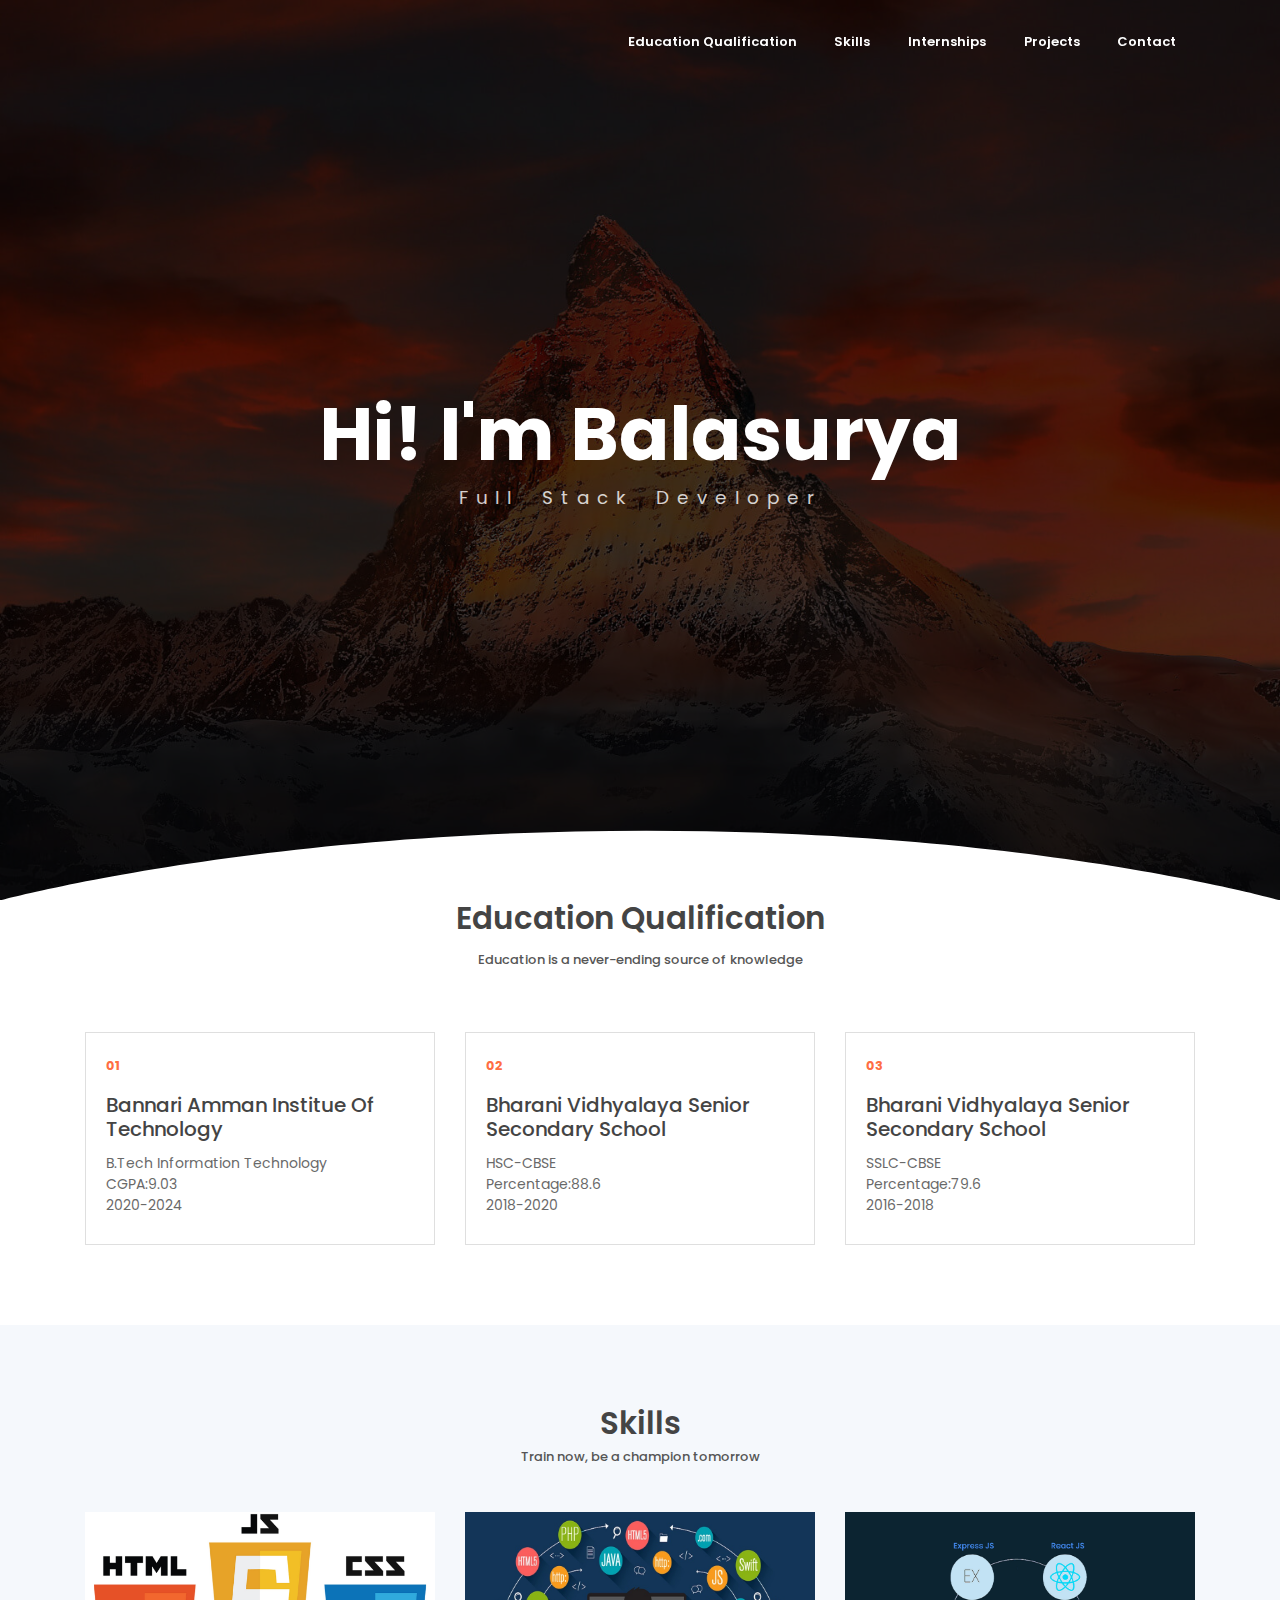
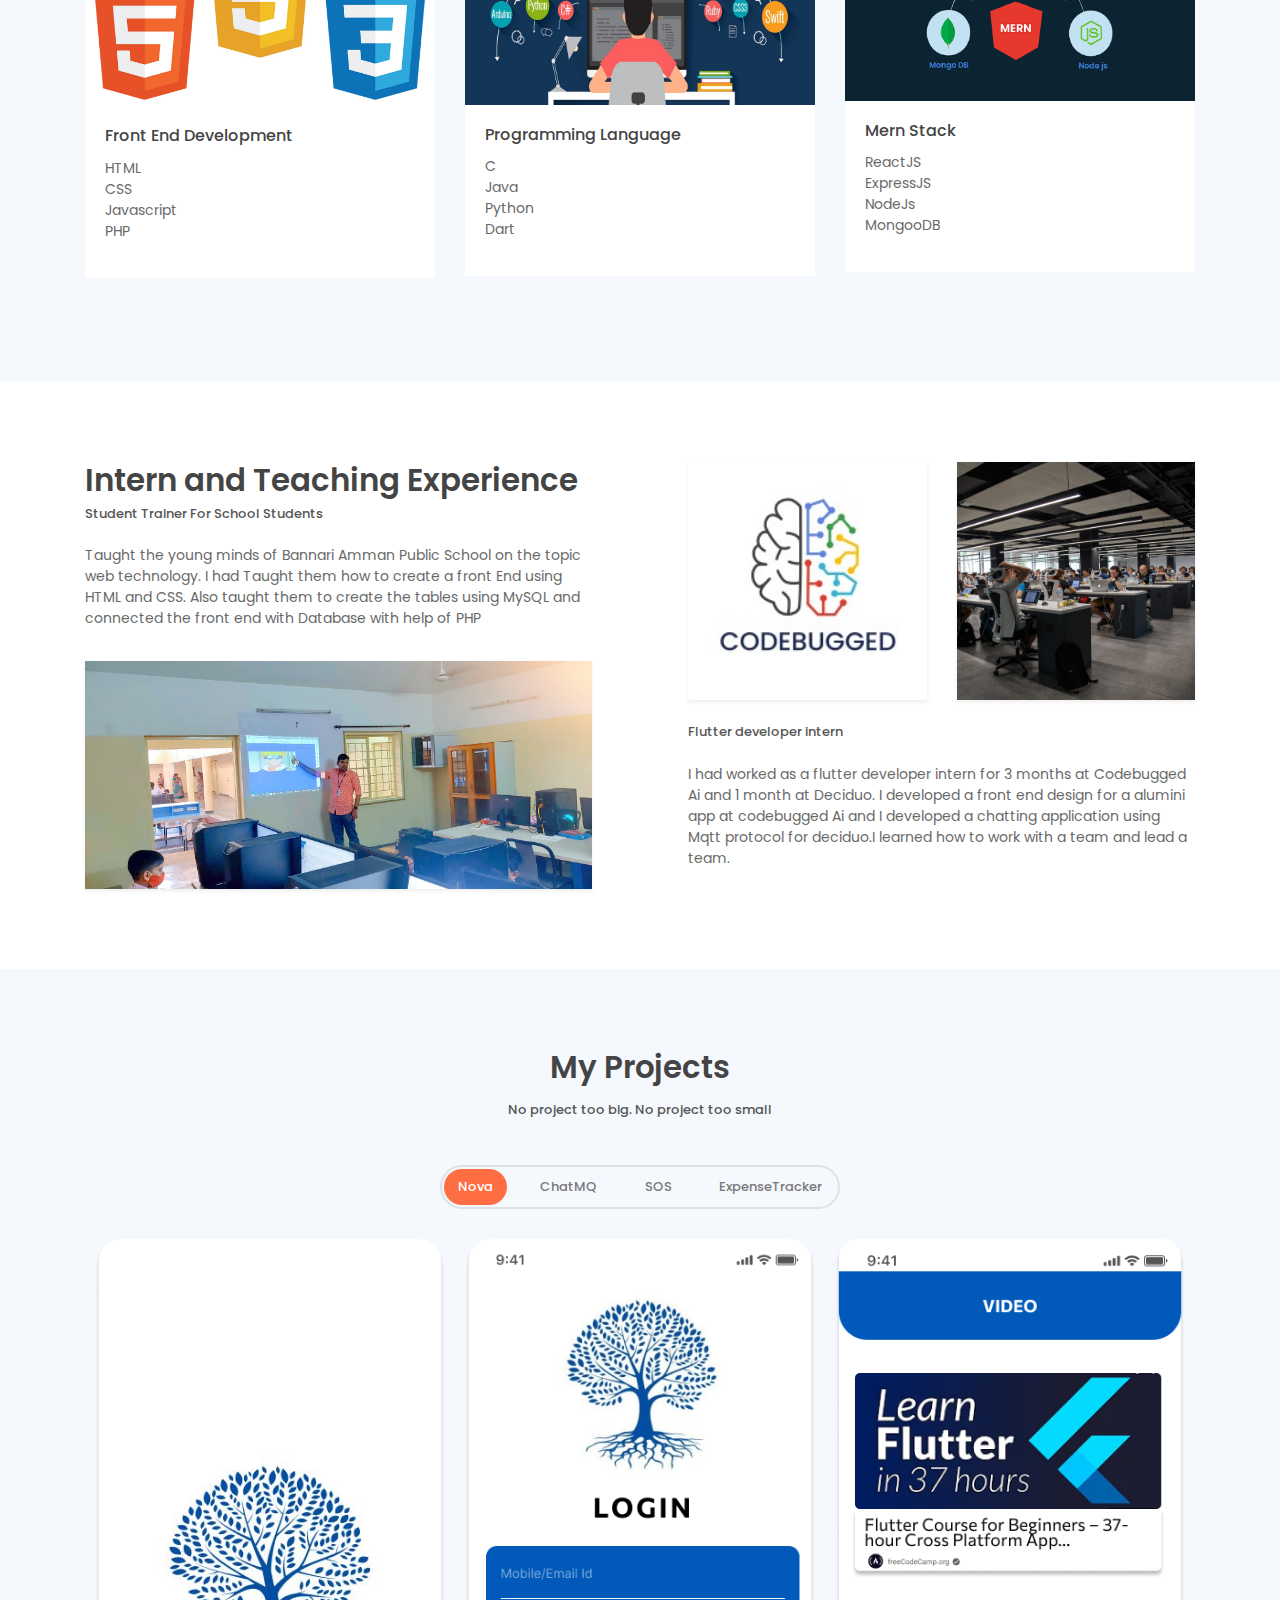
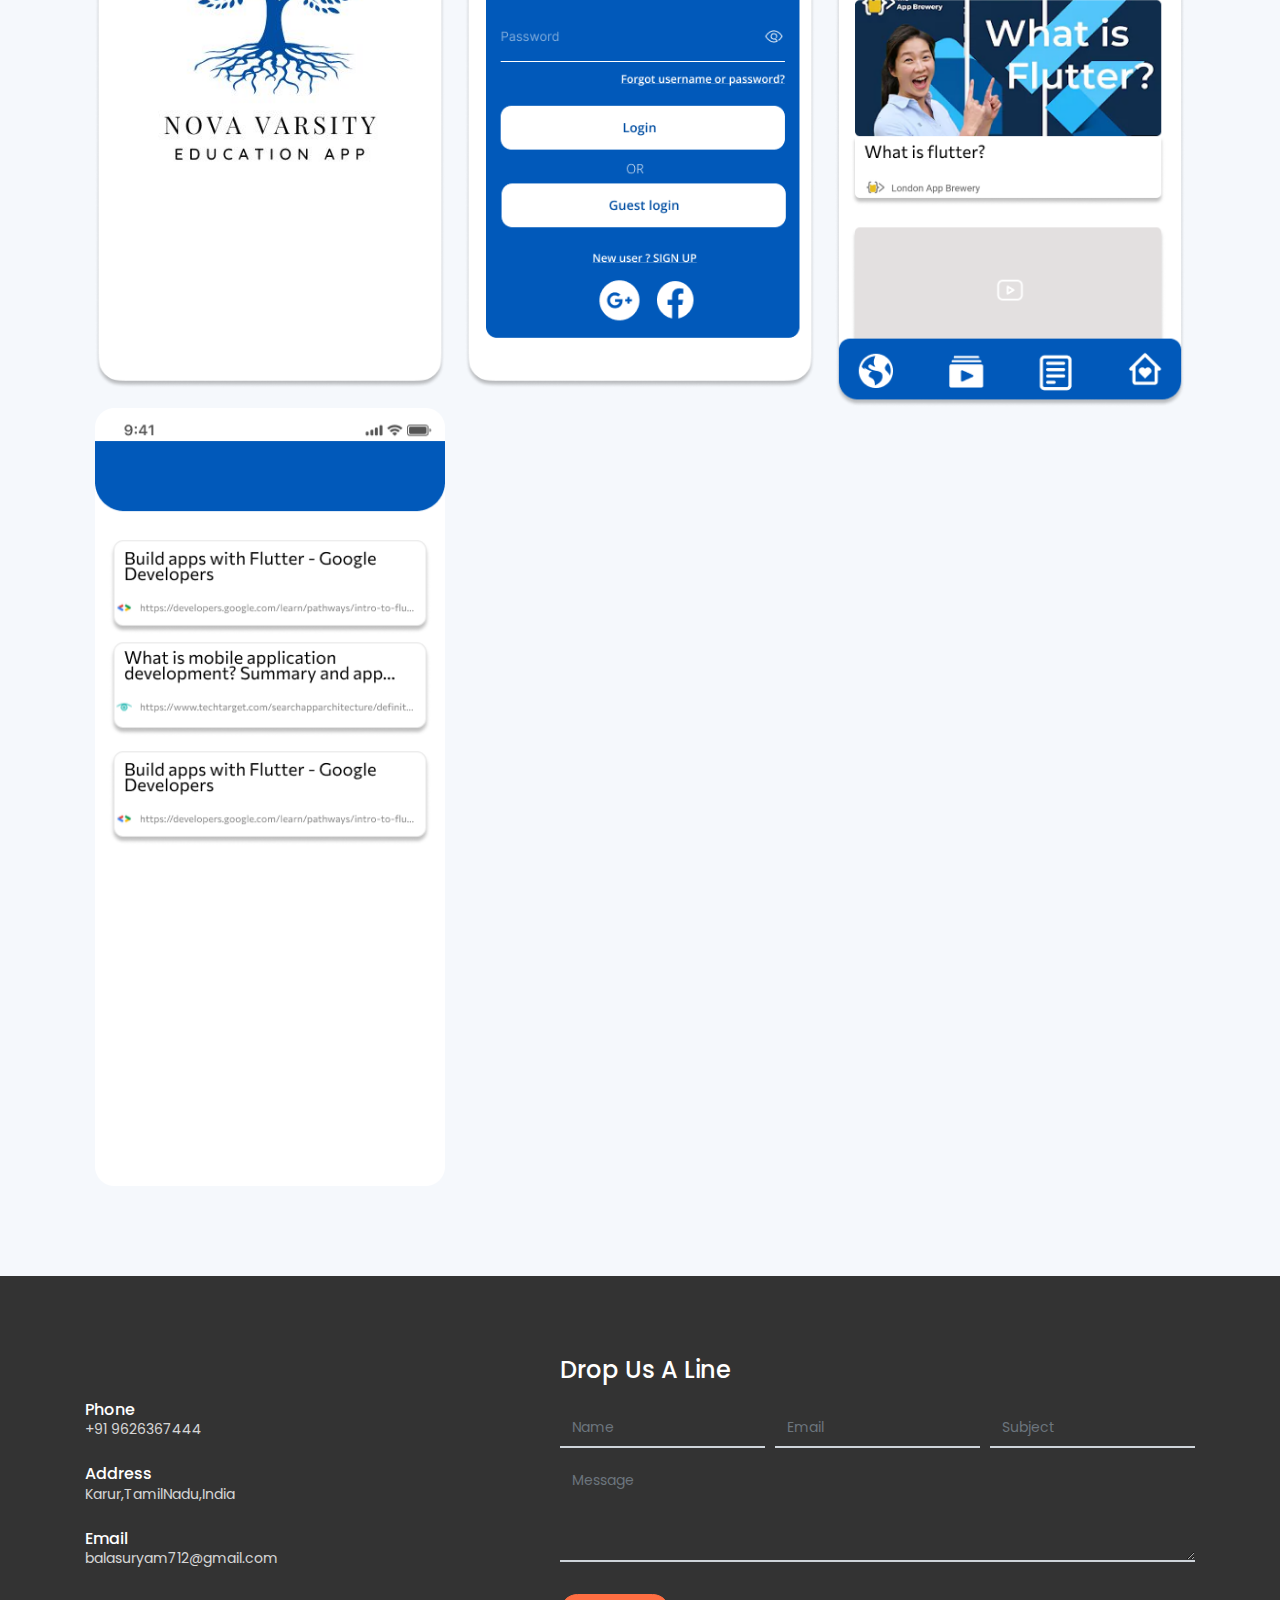
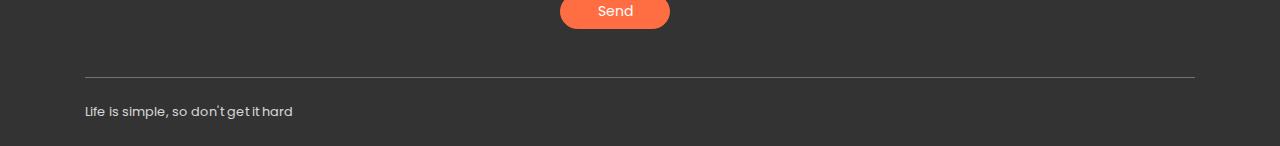
<file: index.html>
<!DOCTYPE html>
<html lang="en">
<head>
	<meta charset="utf-8">
    <meta name="viewport" content="width=device-width, initial-scale=1, shrink-to-fit=no">
    <meta name="description" content="Start your development with LeadMark landing page.">
    <meta name="author" content="Devcrud">
    <title>Protfolio</title>
    <!-- font icons -->
    <link rel="stylesheet" href="assets/vendors/themify-icons/css/themify-icons.css">
    <!-- Bootstrap + LeadMark main styles -->
	<link rel="stylesheet" href="assets/css/leadmark.css">
</head>
<body data-spy="scroll" data-target=".navbar" data-offset="40" id="home">

    <!-- page Navigation -->
    <nav class="navbar custom-navbar navbar-expand-md navbar-light fixed-top" data-spy="affix" data-offset-top="10">
        <div class="container">
            
            
            <div class="collapse navbar-collapse" id="navbarSupportedContent">
                <ul class="navbar-nav ml-auto">                     
                    <li class="nav-item">
                        <a class="nav-link" href="#service">Education Qualification</a>
                    </li>
                    <li class="nav-item">
                        <a class="nav-link" href="#blog">Skills</a>
                    </li>
                    <li class="nav-item">
                        <a class="nav-link" href="#about">Internships</a>
                    </li>
                    <li class="nav-item">
                        <a class="nav-link" href="#portfolio">Projects</a>
                    </li>
                    
                    <li class="nav-item">
                        <a class="nav-link" href="#contact">Contact</a>
                    </li>
                    
                </ul>
            </div>
        </div>
    </nav>
    <!-- End Of Second Navigation -->

    <!-- Page Header -->
    <header class="header">
        <div class="overlay">
            <h1 class="title">Hi! I'm Balasurya</h1>
            <h1 class="subtitle">Full Stack Developer</h1>
              
        </div>  
        <div class="shape">
            <svg viewBox="0 0 1500 200">
                <path d="m 0,240 h 1500.4828 v -71.92164 c 0,0 -286.2763,-81.79324 -743.19024,-81.79324 C 300.37862,86.28512 0,168.07836 0,168.07836 Z"/>
            </svg>
        </div>  
    </header>
    <!-- End Of Page Header -->

    <!-- Service Section -->
    <section  id="service" class="section pt-0">
        <div class="container">
            <h6 class="section-title text-center">Education Qualification</h6>
            <h6 class="section-subtitle text-center mb-5 pb-3">Education is a never-ending source of knowledge</h6>

            <div class="row">
                <div class="col-md-4">
                    <div class="card mb-4 mb-md-0">
                        <div class="card-body">
                            <small class="text-primary font-weight-bold">01</small>
                            <h5 class="card-title mt-3"> Bannari Amman Institue Of Technology<h5>
                            <p class="mb-0">B.Tech Information Technology<br>CGPA:9.03<br>2020-2024</p>
                        </div>
                    </div>
                </div>
                <div class="col-md-4">
                    <div class="card mb-4 mb-md-0">
                        <div class="card-body">
                            <small class="text-primary font-weight-bold">02</small>
                            <h5 class="card-title mt-3">Bharani Vidhyalaya Senior Secondary School<h5>
                            <p class="mb-0">HSC-CBSE<br>Percentage:88.6<br>2018-2020</p>
                        </div>
                    </div>
                </div>
                <div class="col-md-4">
                    <div class="card mb-4 mb-md-0">
                        <div class="card-body">
                            <small class="text-primary font-weight-bold">03</small>
                            <h5 class="card-title mt-3">Bharani Vidhyalaya Senior Secondary School<h5>
                            <p class="mb-0">SSLC-CBSE<br>Percentage:79.6<br>2016-2018</p>
                        </div>
                    </div>
                </div>              
            </div>
        </div>
    </section>
    <!-- End OF Service Section -->

    <!-- Blog Section -->
    <section class="section" id="blog">
        <div class="container">
            <h6 class="section-title mb-0 text-center"> Skills</h6>
            <h6 class="section-subtitle mb-5 text-center">Train now, be a champion tomorrow</h6>

            <div class="rowBlog">
                <div class="col-md-4">
                    <div class="card border-0 mb-4">
                        <img src="assets/imgs/html_css_javascript.jpeg" alt="" class="card-img-top w-100">
                        <div class="card-body">                         
                            <h6 class="card-title">Front End Development</h6>
                            <p>HTML<br>CSS<br>Javascript<br>PHP</p>
                            
                        </div>
                    </div>
                </div>
                <div class="col-md-4">
                    <div class="card border-0 mb-4">
                        <img src="assets/imgs/Programming-Languages.jpg" alt="" class="card-img-top w-100">
                        <div class="card-body">                         
                            <h6 class="card-title">Programming Language</h6>
                            <p>C<br>Java<br>Python<br>Dart</p>
                        </div>
                    </div>
                </div>
                
                <div class="col-md-4">
                    <div class="card border-0 mb-4">
                        <img src="assets/imgs/mern.png" alt="" class="card-img-top w-100">
                        <div class="card-body">                         
                            <h6 class="card-title">Mern Stack</h6>
                            <p>ReactJS<br>ExpressJS<br>NodeJs<br>MongooDB</p>
                        </div>
                    </div>
                </div>
                <div class="col-md-4">
                    <div class="card border-0 mb-4">
                        <img src="assets/imgs/DB_language.png" alt="" class="card-img-top w-100">
                        <div class="card-body">                         
                            <h6 class="card-title">Database Query Language</h5>
                            <p>
                                MySQL<br>Mongoo DB
                            </p>
                            
                        </div>
                    </div>
                </div>
            </div>
        </div>
    </section>
    <!-- End of Blog Section -->



    <!-- About Section -->
    <section class="section" id="about">
        <div class="container">
            <div class="row justify-content-between">
                <div class="col-md-6 pr-md-5 mb-4 mb-md-0">
                    <h6 class="section-title mb-0">Intern and Teaching Experience</h6>
                    <h6 class="section-subtitle mb-4">Student Trainer For School Students</h6>
                    <p>Taught the young minds of Bannari Amman Public School on the topic web technology. I had Taught them how to create a front End
                        using HTML and CSS. Also taught them to create the tables using MySQL and connected the front end with Database with help of PHP
                    </p>
                    <img src="assets/imgs/studentTrainer.jpg" alt="" class="w-100 mt-3 shadow-sm">
                </div>
                <div class="col-md-6 pl-md-5">
                    <div class="row">
                        <div class="col-6">
                            <img src="assets/imgs/codebugged.jpg" alt="" class="w-100 shadow-sm">
                        </div>
                        <div class="col-6">
                            <img src="assets/imgs/about-2.jpg" alt="" class="w-100 shadow-sm">
                        </div>
                        <div class="col-12 mt-4">
                            <h5 class="section-subtitle mb-4">Flutter developer intern</h6>
                            <p>I had worked as a flutter developer intern for 3 months at Codebugged Ai and 1 month at Deciduo. I developed a front end design 
                                for a alumini app at codebugged Ai and I developed a chatting application using Mqtt protocol for deciduo.I learned 
                                how to work with a team and lead a team.
                            </p>
                             </div>
                    </div>
                </div>
            </div>              
        </div>
    </section>
    <!-- End OF About Section -->

    
    <!-- Portfolio Section -->
    <section id="portfolio" class="section portfolio-section">
        <div class="container">
            <h6 class="section-title text-center">My Projects</h6>
            <h6 class="section-subtitle mb-5 text-center">No project too big. No project too small</h6>
            <div class="filters">
                <a href="#" data-filter=".new" class="active">
                    Nova
                </a>
                <a href="#" data-filter=".advertising">
                    ChatMQ
                </a>
                <a href="#" data-filter=".branding">
                    SOS
                </a>
                <a href="#" data-filter=".web">
                    ExpenseTracker
                </a>
            </div>
            <div class="portfolio-container"> 
               

                <div class="col-md-6 col-lg-4 new">
                    <div class="portfolio-item">
                        <img src="assets/imgs/Nova-1.png" class="img-fluid" alt="Download free bootstrap 4 admin dashboard, free boootstrap 4 templates">
                        <div class="content-holder">
                            <a class="img-popup" href="assets/imgs/web-2.jpg"></a>
                            <div class="text-holder">
                                <h6 class="title">Nova</h6>
                                <p class="subtitle">A Simple splash screen for the application</p>
                            </div>
                        </div> 
                    </div>                         
                </div>
                <div class="col-md-6 col-lg-4 new">
                    <div class="portfolio-item">
                        <img src="assets/imgs/Nova-2.png" class="img-fluid" alt="Download free bootstrap 4 admin dashboard, free boootstrap 4 templates">
                        <div class="content-holder">
                            <a class="img-popup" href="assets/imgs/web-2.jpg"></a>
                            <div class="text-holder">
                                <h6 class="title">LogIn</h6>
                                <p class="subtitle">Login using username or with social Login</p>
                            </div>
                        </div> 
                    </div>                         
                </div>
                <div class="col-md-6 col-lg-4 new">
                    <div class="portfolio-item">
                        <img src="assets/imgs/Nova-3.png" class="img-fluid" alt="Download free bootstrap 4 admin dashboard, free boootstrap 4 templates">
                        <div class="content-holder">
                            <a class="img-popup" href="assets/imgs/web-2.jpg"></a>
                            <div class="text-holder">
                                <h6 class="title">Content Video</h6>
                                <p class="subtitle">This Page displays the related video for the searched query</p>
                            </div>
                        </div> 
                    </div>                         
                </div>
                <div class="col-md-6 col-lg-4 new">
                    <div class="portfolio-item">
                        <img src="assets/imgs/Nova-4.png" class="img-fluid" alt="Download free bootstrap 4 admin dashboard, free boootstrap 4 templates">
                        <div class="content-holder">
                            <a class="img-popup" href="assets/imgs/web-2.jpg"></a>
                            <div class="text-holder">
                                <h6 class="title">Content Link</h6>
                                <p class="subtitle">This page help to show the websit which contain the relavent query</p>
                            </div>
                        </div> 
                    </div>                         
                </div>


                <div class="col-md-6 col-lg-4 web">
                    <div class="portfolio-item">
                        <img src="assets/imgs/web-2.jpg" class="img-fluid" alt="Download free bootstrap 4 admin dashboard, free boootstrap 4 templates">
                        <div class="content-holder">
                            <a class="img-popup" href="assets/imgs/web-2.jpg"></a>
                            <div class="text-holder">
                                <h6 class="title">WEB</h6>
                                <p class="subtitle">Expedita corporis doloremque velit in totam!</p>
                            </div>
                        </div> 
                    </div>                         
                </div>
                <div class="col-md-6 col-lg-4 advertising">
                    <div class="portfolio-item">
                        <img src="assets/imgs/advertising-2.png" class="img-fluid" alt="Download free bootstrap 4 admin dashboard, free boootstrap 4 templates">                         
                        <div class="content-holder">
                            <a class="img-popup" href="assets/imgs/advertising-2.jpg"></a>
                            <div class="text-holder">
                                <h6 class="title">Create Room</h6>
                                <p class="subtitle">This page helps to create a room to chat</p>
                            </div>
                        </div>    
                    </div>              
                </div> 
                <div class="col-md-6 col-lg-4 web">
                    <div class="portfolio-item">
                        <img src="assets/imgs/web-4.jpg" class="img-fluid" alt="Download free bootstrap 4 admin dashboard, free boootstrap 4 templates">
                        <div class="content-holder">
                            <a class="img-popup" href="assets/imgs/web-4.jpg"></a>
                            <div class="text-holder">
                                <h6 class="title">WEB</h6>
                                <p class="subtitle">Expedita corporis doloremque velit in totam!</p>
                            </div>
                        </div>
                    </div>                                                     
                </div>

                <div class="col-md-6 col-lg-4 advertising"> 
                    <div class="portfolio-item">
                        <img src="assets/imgs/advertising-1.png" class="img-fluid" alt="Download free bootstrap 4 admin dashboard, free boootstrap 4 templates">                               
                        <div class="content-holder">
                            <a class="img-popup" href="assets/imgs/advertising-1.jpg"></a>
                            <div class="text-holder">
                                <h6 class="title">Rooms</h6>
                                <p class="subtitle">this page allow the user to create or join the chat room</p>
                            </div>
                        </div>
                    </div>                                                       
                </div> 
                <div class="col-md-6 col-lg-4 web">
                    <div class="portfolio-item">
                        <img src="assets/imgs/web-3.jpg" class="img-fluid" alt="Download free bootstrap 4 admin dashboard, free boootstrap 4 templates">  
                       <div class="content-holder">
                            <a class="img-popup" href="assets/imgs/web-3.jpg"></a>
                            <div class="text-holder">
                                <h6 class="title">WEB</h6>
                                <p class="subtitle">Expedita corporis doloremque velit in totam!</p>
                            </div>
                        </div>
                    </div>                                                     
                </div>
                <div class="col-md-6 col-lg-4 advertising">
                    <div class="portfolio-item">
                        <img src="assets/imgs/advertising-3.png" class="img-fluid" alt="Download free bootstrap 4 admin dashboard, free boootstrap 4 templates">       
                       <div class="content-holder">
                            <a class="img-popup" href="assets/imgs/advertising-3.jpg"></a>
                            <div class="text-holder">
                                <h6 class="title">Chat Room</h6>
                                <p class="subtitle">This is a room where user can see and send message</p>
                            </div>
                        </div>
                    </div>                                                       
                </div> 
                <div class="col-md-6 col-lg-4 advertising "> 
                    <div class="portfolio-item">
                        <img src="assets/imgs/advertising-4.png" class="img-fluid" alt="Download free bootstrap 4 admin dashboard, free boootstrap 4 templates">            
                        <div class="content-holder">
                            <a class="img-popup" href="assets/imgs/advertising-4.jpg"></a>
                            <div class="text-holder">
                                <h6 class="title">Edit Connection</h6>
                                <p class="subtitle">This page helps to change the host connection</p>
                            </div>
                        </div>
                    </div>
                            
                </div> 
                <div class="col-md-6 col-lg-4 branding ">
                    <div class="portfolio-item">
                        <img src="assets/imgs/branding-1.jpg" class="img-fluid" alt="Download free bootstrap 4 admin dashboard, free boootstrap 4 templates">                        
                        <div class="content-holder">
                            <a class="img-popup" href="assets/imgs/branding-1.jpg"></a>
                            <div class="text-holder">
                                <h6 class="title">SoS</h6>
                                <p class="subtitle">A Emergency message sending app</p>
                            </div>
                        </div> 
                    </div>
                </div> 
                <div class="col-md-6 col-lg-4 branding">
                    <div class="portfolio-item">
                        <img src="assets/imgs/branding-2.jpg" class="img-fluid" alt="Download free bootstrap 4 admin dashboard, free boootstrap 4 templates">  
                        <div class="content-holder">
                            <a class="img-popup" href="assets/imgs/branding-2.jpg"></a>
                            <div class="text-holder">
                                <h6 class="title">Home Page</h6>
                                <p class="subtitle">This page have a option togo to different pages </p>
                            </div>
                        </div>
                    </div>                                                     
                </div> 
                <div class="col-md-6 col-lg-4 branding ">
                    <div class="portfolio-item">
                        <img src="assets/imgs/branding-3.jpg" class="img-fluid" alt="Download free bootstrap 4 admin dashboard, free boootstrap 4 templates">   
                        <div class="content-holder">
                            <a class="img-popup" href="assets/imgs/branding-3.jpg"></a>
                            <div class="text-holder">
                                <h6 class="title">Message</h6>
                                <p class="subtitle">User can edit the message which he need to send to his contacts</p>
                            </div>
                        </div>
                    </div>                                                    
                </div> 
                <div class="col-md-6 col-lg-4 branding">
                    <div class="portfolio-item">
                        <img src="assets/imgs/branding-4.jpg" class="img-fluid" alt="Download free bootstrap 4 admin dashboard, free boootstrap 4 templates">                      
                        <div class="content-holder">
                            <a class="img-popup" href="assets/imgs/branding-4.jpg"></a>
                            <div class="text-holder">
                                <h6 class="title">Contacts</h6>
                                <p class="subtitle">This page helps the user to add his emergency contcts to whom he can ask help </p>
                            </div>
                        </div>
                    </div>                                                      
                </div> 
               
            </div>   
        </div>            
    </section>
    <!-- End of portfolio section -->

    
    <!-- Testmonial Section -->
    <!-- <section class="section" id="testmonial">
        <div class="container">
            <h6 class="section-title text-center mb-0">Testmonials</h6>
            <h6 class="section-subtitle mb-5 text-center">What Our Clients Says</h6>
            <div class="row">
                <div class="col-md-4 my-3 my-md-0">
                    <div class="card">
                        <div class="card-body">
                            <div class="media align-items-center mb-3">
                                <img class="mr-3" src="assets/imgs/avatar.jpg" alt="">
                                <div class="media-body">
                                    <h6 class="mt-1 mb-0">John Doe</h6>
                                    <small class="text-muted mb-0">Business Analyst</small>     
                                </div>
                            </div>
                            <p class="mb-0">Lorem ipsum dolor sit amet, consectetur adipisicing elit. Delectus enim modi, id dicta reiciendis itaque.</p>
                        </div>
                    </div>
                </div>
                <div class="col-md-4 my-3 my-md-0">
                    <div class="card">
                        <div class="card-body">
                            <div class="media align-items-center mb-3">
                                <img class="mr-3" src="assets/imgs/avatar-1.jpg" alt="">
                                <div class="media-body">
                                    <h6 class="mt-1 mb-0">Maria Garcia</h6>
                                    <small class="text-muted mb-0">Insurance Agent</small>      
                                </div>
                            </div>
                            <p class="mb-0">Lorem ipsum dolor sit amet, consectetur adipisicing elit. Delectus enim modi, id dicta reiciendis itaque.</p>
                        </div>
                    </div>
                </div>
                <div class="col-md-4 my-3 my-md-0">
                    <div class="card">
                        <div class="card-body">
                            <div class="media align-items-center mb-3">
                                <img class="mr-3" src="assets/imgs/avatar-2.jpg" alt="">
                                <div class="media-body">
                                    <h6 class="mt-1 mb-0">Mason Miller</h6>
                                    <small class="text-muted mb-0">Residential Appraiser</small>        
                                </div>
                            </div>
                            <p class="mb-0">Lorem ipsum dolor sit amet, consectetur adipisicing elit. Delectus enim modi, id dicta reiciendis itaque.</p>
                        </div>
                    </div>
                </div>
            </div>
        </div>
    </section> -->
    <!-- End of Testmonial Section -->

    <!-- Contact Section -->
    <section id="contact" class="section has-img-bg pb-0">
        <div class="container">
            <div class="row align-items-center">
                <div class="col-md-5 my-3">
                    <h6 class="mb-0">Phone</h6>
                    <p class="mb-4">+91 9626367444</p>

                    <h6 class="mb-0">Address</h6>
                    <p class="mb-4">Karur,TamilNadu,India</p>

                    <h6 class="mb-0">Email</h6>
                    <p class="mb-0">balasuryam712@gmail.com</p>
                    <p></p>
                </div>
                <div class="col-md-7">
                    <form action="mailto:balasuryam712@gmail.com" method="post" enctype="text/plain">
                        <h4 class="mb-4">Drop Us A Line</h4>
                        <div class="form-row">
                            <div class="form-group col-sm-4">
                                <input type="text" class="form-control text-white rounded-0 bg-transparent" name="name" placeholder="Name">
                            </div>
                            <div class="form-group col-sm-4">
                                <input type="email" class="form-control text-white rounded-0 bg-transparent" name="Email" placeholder="Email">
                            </div>
                            <div class="form-group col-sm-4">
                                <input type="text" class="form-control text-white rounded-0 bg-transparent" name="subject" placeholder="Subject">
                            </div>
                            <div class="form-group col-12">
                                <textarea name="message" id="" cols="30" rows="4" class="form-control text-white rounded-0 bg-transparent" placeholder="Message"></textarea>

                            </div>
                            <div class="form-group col-12 mb-0">
                                <button type="submit" class="btn btn-primary rounded w-md mt-3" value="Send">Send</button>
                            </div>                          
                        </div>                          
                    </form>
                </div>
            </div>
            <!-- Page Footer -->
            <footer class="mt-5 py-4 border-top border-secondary">
                <p class="mb-0 small">Life is simple, so don't get it hard</p>     
            </footer>
            <!-- End of Page Footer -->  
        </div>
    </section>
	
	<!-- core  -->
    <script src="assets/vendors/jquery/jquery-3.4.1.js"></script>
    <script src="assets/vendors/bootstrap/bootstrap.bundle.js"></script>

    <!-- bootstrap 3 affix -->
	<script src="assets/vendors/bootstrap/bootstrap.affix.js"></script>

    <!-- Isotope -->
    <script src="assets/vendors/isotope/isotope.pkgd.js"></script>

    <!-- LeadMark js -->
    <script src="assets/js/leadmark.js"></script>

</body>
</html>
</file>
<file: assets/vendors/themify-icons/css/themify-icons.css>
@font-face {
	font-family: 'themify';
	src:url("../fonts/themify.eot?-fvbane");
	src:url("../fonts/themify.eot?#iefix-fvbane") format("embedded-opentype"),
		url("../fonts/themify.woff?-fvbane") format("woff"),
		url("../fonts/themify.ttf?-fvbane") format("truetype"),
		url("../fonts/themify.svg?-fvbane#themify") format("svg");
	font-weight: normal;
	font-style: normal;
}

[class^="ti-"], [class*=" ti-"] {
	font-family: 'themify';
	speak: none;
	font-style: normal;
	font-weight: normal;
	font-variant: normal;
	text-transform: none;
	line-height: 1;

	/* Better Font Rendering =========== */
	-webkit-font-smoothing: antialiased;
	-moz-osx-font-smoothing: grayscale;
}

.ti-wand:before {
	content: "\e600";
}
.ti-volume:before {
	content: "\e601";
}
.ti-user:before {
	content: "\e602";
}
.ti-unlock:before {
	content: "\e603";
}
.ti-unlink:before {
	content: "\e604";
}
.ti-trash:before {
	content: "\e605";
}
.ti-thought:before {
	content: "\e606";
}
.ti-target:before {
	content: "\e607";
}
.ti-tag:before {
	content: "\e608";
}
.ti-tablet:before {
	content: "\e609";
}
.ti-star:before {
	content: "\e60a";
}
.ti-spray:before {
	content: "\e60b";
}
.ti-signal:before {
	content: "\e60c";
}
.ti-shopping-cart:before {
	content: "\e60d";
}
.ti-shopping-cart-full:before {
	content: "\e60e";
}
.ti-settings:before {
	content: "\e60f";
}
.ti-search:before {
	content: "\e610";
}
.ti-zoom-in:before {
	content: "\e611";
}
.ti-zoom-out:before {
	content: "\e612";
}
.ti-cut:before {
	content: "\e613";
}
.ti-ruler:before {
	content: "\e614";
}
.ti-ruler-pencil:before {
	content: "\e615";
}
.ti-ruler-alt:before {
	content: "\e616";
}
.ti-bookmark:before {
	content: "\e617";
}
.ti-bookmark-alt:before {
	content: "\e618";
}
.ti-reload:before {
	content: "\e619";
}
.ti-plus:before {
	content: "\e61a";
}
.ti-pin:before {
	content: "\e61b";
}
.ti-pencil:before {
	content: "\e61c";
}
.ti-pencil-alt:before {
	content: "\e61d";
}
.ti-paint-roller:before {
	content: "\e61e";
}
.ti-paint-bucket:before {
	content: "\e61f";
}
.ti-na:before {
	content: "\e620";
}
.ti-mobile:before {
	content: "\e621";
}
.ti-minus:before {
	content: "\e622";
}
.ti-medall:before {
	content: "\e623";
}
.ti-medall-alt:before {
	content: "\e624";
}
.ti-marker:before {
	content: "\e625";
}
.ti-marker-alt:before {
	content: "\e626";
}
.ti-arrow-up:before {
	content: "\e627";
}
.ti-arrow-right:before {
	content: "\e628";
}
.ti-arrow-left:before {
	content: "\e629";
}
.ti-arrow-down:before {
	content: "\e62a";
}
.ti-lock:before {
	content: "\e62b";
}
.ti-location-arrow:before {
	content: "\e62c";
}
.ti-link:before {
	content: "\e62d";
}
.ti-layout:before {
	content: "\e62e";
}
.ti-layers:before {
	content: "\e62f";
}
.ti-layers-alt:before {
	content: "\e630";
}
.ti-key:before {
	content: "\e631";
}
.ti-import:before {
	content: "\e632";
}
.ti-image:before {
	content: "\e633";
}
.ti-heart:before {
	content: "\e634";
}
.ti-heart-broken:before {
	content: "\e635";
}
.ti-hand-stop:before {
	content: "\e636";
}
.ti-hand-open:before {
	content: "\e637";
}
.ti-hand-drag:before {
	content: "\e638";
}
.ti-folder:before {
	content: "\e639";
}
.ti-flag:before {
	content: "\e63a";
}
.ti-flag-alt:before {
	content: "\e63b";
}
.ti-flag-alt-2:before {
	content: "\e63c";
}
.ti-eye:before {
	content: "\e63d";
}
.ti-export:before {
	content: "\e63e";
}
.ti-exchange-vertical:before {
	content: "\e63f";
}
.ti-desktop:before {
	content: "\e640";
}
.ti-cup:before {
	content: "\e641";
}
.ti-crown:before {
	content: "\e642";
}
.ti-comments:before {
	content: "\e643";
}
.ti-comment:before {
	content: "\e644";
}
.ti-comment-alt:before {
	content: "\e645";
}
.ti-close:before {
	content: "\e646";
}
.ti-clip:before {
	content: "\e647";
}
.ti-angle-up:before {
	content: "\e648";
}
.ti-angle-right:before {
	content: "\e649";
}
.ti-angle-left:before {
	content: "\e64a";
}
.ti-angle-down:before {
	content: "\e64b";
}
.ti-check:before {
	content: "\e64c";
}
.ti-check-box:before {
	content: "\e64d";
}
.ti-camera:before {
	content: "\e64e";
}
.ti-announcement:before {
	content: "\e64f";
}
.ti-brush:before {
	content: "\e650";
}
.ti-briefcase:before {
	content: "\e651";
}
.ti-bolt:before {
	content: "\e652";
}
.ti-bolt-alt:before {
	content: "\e653";
}
.ti-blackboard:before {
	content: "\e654";
}
.ti-bag:before {
	content: "\e655";
}
.ti-move:before {
	content: "\e656";
}
.ti-arrows-vertical:before {
	content: "\e657";
}
.ti-arrows-horizontal:before {
	content: "\e658";
}
.ti-fullscreen:before {
	content: "\e659";
}
.ti-arrow-top-right:before {
	content: "\e65a";
}
.ti-arrow-top-left:before {
	content: "\e65b";
}
.ti-arrow-circle-up:before {
	content: "\e65c";
}
.ti-arrow-circle-right:before {
	content: "\e65d";
}
.ti-arrow-circle-left:before {
	content: "\e65e";
}
.ti-arrow-circle-down:before {
	content: "\e65f";
}
.ti-angle-double-up:before {
	content: "\e660";
}
.ti-angle-double-right:before {
	content: "\e661";
}
.ti-angle-double-left:before {
	content: "\e662";
}
.ti-angle-double-down:before {
	content: "\e663";
}
.ti-zip:before {
	content: "\e664";
}
.ti-world:before {
	content: "\e665";
}
.ti-wheelchair:before {
	content: "\e666";
}
.ti-view-list:before {
	content: "\e667";
}
.ti-view-list-alt:before {
	content: "\e668";
}
.ti-view-grid:before {
	content: "\e669";
}
.ti-uppercase:before {
	content: "\e66a";
}
.ti-upload:before {
	content: "\e66b";
}
.ti-underline:before {
	content: "\e66c";
}
.ti-truck:before {
	content: "\e66d";
}
.ti-timer:before {
	content: "\e66e";
}
.ti-ticket:before {
	content: "\e66f";
}
.ti-thumb-up:before {
	content: "\e670";
}
.ti-thumb-down:before {
	content: "\e671";
}
.ti-text:before {
	content: "\e672";
}
.ti-stats-up:before {
	content: "\e673";
}
.ti-stats-down:before {
	content: "\e674";
}
.ti-split-v:before {
	content: "\e675";
}
.ti-split-h:before {
	content: "\e676";
}
.ti-smallcap:before {
	content: "\e677";
}
.ti-shine:before {
	content: "\e678";
}
.ti-shift-right:before {
	content: "\e679";
}
.ti-shift-left:before {
	content: "\e67a";
}
.ti-shield:before {
	content: "\e67b";
}
.ti-notepad:before {
	content: "\e67c";
}
.ti-server:before {
	content: "\e67d";
}
.ti-quote-right:before {
	content: "\e67e";
}
.ti-quote-left:before {
	content: "\e67f";
}
.ti-pulse:before {
	content: "\e680";
}
.ti-printer:before {
	content: "\e681";
}
.ti-power-off:before {
	content: "\e682";
}
.ti-plug:before {
	content: "\e683";
}
.ti-pie-chart:before {
	content: "\e684";
}
.ti-paragraph:before {
	content: "\e685";
}
.ti-panel:before {
	content: "\e686";
}
.ti-package:before {
	content: "\e687";
}
.ti-music:before {
	content: "\e688";
}
.ti-music-alt:before {
	content: "\e689";
}
.ti-mouse:before {
	content: "\e68a";
}
.ti-mouse-alt:before {
	content: "\e68b";
}
.ti-money:before {
	content: "\e68c";
}
.ti-microphone:before {
	content: "\e68d";
}
.ti-menu:before {
	content: "\e68e";
}
.ti-menu-alt:before {
	content: "\e68f";
}
.ti-map:before {
	content: "\e690";
}
.ti-map-alt:before {
	content: "\e691";
}
.ti-loop:before {
	content: "\e692";
}
.ti-location-pin:before {
	content: "\e693";
}
.ti-list:before {
	content: "\e694";
}
.ti-light-bulb:before {
	content: "\e695";
}
.ti-Italic:before {
	content: "\e696";
}
.ti-info:before {
	content: "\e697";
}
.ti-infinite:before {
	content: "\e698";
}
.ti-id-badge:before {
	content: "\e699";
}
.ti-hummer:before {
	content: "\e69a";
}
.ti-home:before {
	content: "\e69b";
}
.ti-help:before {
	content: "\e69c";
}
.ti-headphone:before {
	content: "\e69d";
}
.ti-harddrives:before {
	content: "\e69e";
}
.ti-harddrive:before {
	content: "\e69f";
}
.ti-gift:before {
	content: "\e6a0";
}
.ti-game:before {
	content: "\e6a1";
}
.ti-filter:before {
	content: "\e6a2";
}
.ti-files:before {
	content: "\e6a3";
}
.ti-file:before {
	content: "\e6a4";
}
.ti-eraser:before {
	content: "\e6a5";
}
.ti-envelope:before {
	content: "\e6a6";
}
.ti-download:before {
	content: "\e6a7";
}
.ti-direction:before {
	content: "\e6a8";
}
.ti-direction-alt:before {
	content: "\e6a9";
}
.ti-dashboard:before {
	content: "\e6aa";
}
.ti-control-stop:before {
	content: "\e6ab";
}
.ti-control-shuffle:before {
	content: "\e6ac";
}
.ti-control-play:before {
	content: "\e6ad";
}
.ti-control-pause:before {
	content: "\e6ae";
}
.ti-control-forward:before {
	content: "\e6af";
}
.ti-control-backward:before {
	content: "\e6b0";
}
.ti-cloud:before {
	content: "\e6b1";
}
.ti-cloud-up:before {
	content: "\e6b2";
}
.ti-cloud-down:before {
	content: "\e6b3";
}
.ti-clipboard:before {
	content: "\e6b4";
}
.ti-car:before {
	content: "\e6b5";
}
.ti-calendar:before {
	content: "\e6b6";
}
.ti-book:before {
	content: "\e6b7";
}
.ti-bell:before {
	content: "\e6b8";
}
.ti-basketball:before {
	content: "\e6b9";
}
.ti-bar-chart:before {
	content: "\e6ba";
}
.ti-bar-chart-alt:before {
	content: "\e6bb";
}
.ti-back-right:before {
	content: "\e6bc";
}
.ti-back-left:before {
	content: "\e6bd";
}
.ti-arrows-corner:before {
	content: "\e6be";
}
.ti-archive:before {
	content: "\e6bf";
}
.ti-anchor:before {
	content: "\e6c0";
}
.ti-align-right:before {
	content: "\e6c1";
}
.ti-align-left:before {
	content: "\e6c2";
}
.ti-align-justify:before {
	content: "\e6c3";
}
.ti-align-center:before {
	content: "\e6c4";
}
.ti-alert:before {
	content: "\e6c5";
}
.ti-alarm-clock:before {
	content: "\e6c6";
}
.ti-agenda:before {
	content: "\e6c7";
}
.ti-write:before {
	content: "\e6c8";
}
.ti-window:before {
	content: "\e6c9";
}
.ti-widgetized:before {
	content: "\e6ca";
}
.ti-widget:before {
	content: "\e6cb";
}
.ti-widget-alt:before {
	content: "\e6cc";
}
.ti-wallet:before {
	content: "\e6cd";
}
.ti-video-clapper:before {
	content: "\e6ce";
}
.ti-video-camera:before {
	content: "\e6cf";
}
.ti-vector:before {
	content: "\e6d0";
}
.ti-themify-logo:before {
	content: "\e6d1";
}
.ti-themify-favicon:before {
	content: "\e6d2";
}
.ti-themify-favicon-alt:before {
	content: "\e6d3";
}
.ti-support:before {
	content: "\e6d4";
}
.ti-stamp:before {
	content: "\e6d5";
}
.ti-split-v-alt:before {
	content: "\e6d6";
}
.ti-slice:before {
	content: "\e6d7";
}
.ti-shortcode:before {
	content: "\e6d8";
}
.ti-shift-right-alt:before {
	content: "\e6d9";
}
.ti-shift-left-alt:before {
	content: "\e6da";
}
.ti-ruler-alt-2:before {
	content: "\e6db";
}
.ti-receipt:before {
	content: "\e6dc";
}
.ti-pin2:before {
	content: "\e6dd";
}
.ti-pin-alt:before {
	content: "\e6de";
}
.ti-pencil-alt2:before {
	content: "\e6df";
}
.ti-palette:before {
	content: "\e6e0";
}
.ti-more:before {
	content: "\e6e1";
}
.ti-more-alt:before {
	content: "\e6e2";
}
.ti-microphone-alt:before {
	content: "\e6e3";
}
.ti-magnet:before {
	content: "\e6e4";
}
.ti-line-double:before {
	content: "\e6e5";
}
.ti-line-dotted:before {
	content: "\e6e6";
}
.ti-line-dashed:before {
	content: "\e6e7";
}
.ti-layout-width-full:before {
	content: "\e6e8";
}
.ti-layout-width-default:before {
	content: "\e6e9";
}
.ti-layout-width-default-alt:before {
	content: "\e6ea";
}
.ti-layout-tab:before {
	content: "\e6eb";
}
.ti-layout-tab-window:before {
	content: "\e6ec";
}
.ti-layout-tab-v:before {
	content: "\e6ed";
}
.ti-layout-tab-min:before {
	content: "\e6ee";
}
.ti-layout-slider:before {
	content: "\e6ef";
}
.ti-layout-slider-alt:before {
	content: "\e6f0";
}
.ti-layout-sidebar-right:before {
	content: "\e6f1";
}
.ti-layout-sidebar-none:before {
	content: "\e6f2";
}
.ti-layout-sidebar-left:before {
	content: "\e6f3";
}
.ti-layout-placeholder:before {
	content: "\e6f4";
}
.ti-layout-menu:before {
	content: "\e6f5";
}
.ti-layout-menu-v:before {
	content: "\e6f6";
}
.ti-layout-menu-separated:before {
	content: "\e6f7";
}
.ti-layout-menu-full:before {
	content: "\e6f8";
}
.ti-layout-media-right-alt:before {
	content: "\e6f9";
}
.ti-layout-media-right:before {
	content: "\e6fa";
}
.ti-layout-media-overlay:before {
	content: "\e6fb";
}
.ti-layout-media-overlay-alt:before {
	content: "\e6fc";
}
.ti-layout-media-overlay-alt-2:before {
	content: "\e6fd";
}
.ti-layout-media-left-alt:before {
	content: "\e6fe";
}
.ti-layout-media-left:before {
	content: "\e6ff";
}
.ti-layout-media-center-alt:before {
	content: "\e700";
}
.ti-layout-media-center:before {
	content: "\e701";
}
.ti-layout-list-thumb:before {
	content: "\e702";
}
.ti-layout-list-thumb-alt:before {
	content: "\e703";
}
.ti-layout-list-post:before {
	content: "\e704";
}
.ti-layout-list-large-image:before {
	content: "\e705";
}
.ti-layout-line-solid:before {
	content: "\e706";
}
.ti-layout-grid4:before {
	content: "\e707";
}
.ti-layout-grid3:before {
	content: "\e708";
}
.ti-layout-grid2:before {
	content: "\e709";
}
.ti-layout-grid2-thumb:before {
	content: "\e70a";
}
.ti-layout-cta-right:before {
	content: "\e70b";
}
.ti-layout-cta-left:before {
	content: "\e70c";
}
.ti-layout-cta-center:before {
	content: "\e70d";
}
.ti-layout-cta-btn-right:before {
	content: "\e70e";
}
.ti-layout-cta-btn-left:before {
	content: "\e70f";
}
.ti-layout-column4:before {
	content: "\e710";
}
.ti-layout-column3:before {
	content: "\e711";
}
.ti-layout-column2:before {
	content: "\e712";
}
.ti-layout-accordion-separated:before {
	content: "\e713";
}
.ti-layout-accordion-merged:before {
	content: "\e714";
}
.ti-layout-accordion-list:before {
	content: "\e715";
}
.ti-ink-pen:before {
	content: "\e716";
}
.ti-info-alt:before {
	content: "\e717";
}
.ti-help-alt:before {
	content: "\e718";
}
.ti-headphone-alt:before {
	content: "\e719";
}
.ti-hand-point-up:before {
	content: "\e71a";
}
.ti-hand-point-right:before {
	content: "\e71b";
}
.ti-hand-point-left:before {
	content: "\e71c";
}
.ti-hand-point-down:before {
	content: "\e71d";
}
.ti-gallery:before {
	content: "\e71e";
}
.ti-face-smile:before {
	content: "\e71f";
}
.ti-face-sad:before {
	content: "\e720";
}
.ti-credit-card:before {
	content: "\e721";
}
.ti-control-skip-forward:before {
	content: "\e722";
}
.ti-control-skip-backward:before {
	content: "\e723";
}
.ti-control-record:before {
	content: "\e724";
}
.ti-control-eject:before {
	content: "\e725";
}
.ti-comments-smiley:before {
	content: "\e726";
}
.ti-brush-alt:before {
	content: "\e727";
}
.ti-youtube:before {
	content: "\e728";
}
.ti-vimeo:before {
	content: "\e729";
}
.ti-twitter:before {
	content: "\e72a";
}
.ti-time:before {
	content: "\e72b";
}
.ti-tumblr:before {
	content: "\e72c";
}
.ti-skype:before {
	content: "\e72d";
}
.ti-share:before {
	content: "\e72e";
}
.ti-share-alt:before {
	content: "\e72f";
}
.ti-rocket:before {
	content: "\e730";
}
.ti-pinterest:before {
	content: "\e731";
}
.ti-new-window:before {
	content: "\e732";
}
.ti-microsoft:before {
	content: "\e733";
}
.ti-list-ol:before {
	content: "\e734";
}
.ti-linkedin:before {
	content: "\e735";
}
.ti-layout-sidebar-2:before {
	content: "\e736";
}
.ti-layout-grid4-alt:before {
	content: "\e737";
}
.ti-layout-grid3-alt:before {
	content: "\e738";
}
.ti-layout-grid2-alt:before {
	content: "\e739";
}
.ti-layout-column4-alt:before {
	content: "\e73a";
}
.ti-layout-column3-alt:before {
	content: "\e73b";
}
.ti-layout-column2-alt:before {
	content: "\e73c";
}
.ti-instagram:before {
	content: "\e73d";
}
.ti-google:before {
	content: "\e73e";
}
.ti-github:before {
	content: "\e73f";
}
.ti-flickr:before {
	content: "\e740";
}
.ti-facebook:before {
	content: "\e741";
}
.ti-dropbox:before {
	content: "\e742";
}
.ti-dribbble:before {
	content: "\e743";
}
.ti-apple:before {
	content: "\e744";
}
.ti-android:before {
	content: "\e745";
}
.ti-save:before {
	content: "\e746";
}
.ti-save-alt:before {
	content: "\e747";
}
.ti-yahoo:before {
	content: "\e748";
}
.ti-wordpress:before {
	content: "\e749";
}
.ti-vimeo-alt:before {
	content: "\e74a";
}
.ti-twitter-alt:before {
	content: "\e74b";
}
.ti-tumblr-alt:before {
	content: "\e74c";
}
.ti-trello:before {
	content: "\e74d";
}
.ti-stack-overflow:before {
	content: "\e74e";
}
.ti-soundcloud:before {
	content: "\e74f";
}
.ti-sharethis:before {
	content: "\e750";
}
.ti-sharethis-alt:before {
	content: "\e751";
}
.ti-reddit:before {
	content: "\e752";
}
.ti-pinterest-alt:before {
	content: "\e753";
}
.ti-microsoft-alt:before {
	content: "\e754";
}
.ti-linux:before {
	content: "\e755";
}
.ti-jsfiddle:before {
	content: "\e756";
}
.ti-joomla:before {
	content: "\e757";
}
.ti-html5:before {
	content: "\e758";
}
.ti-flickr-alt:before {
	content: "\e759";
}
.ti-email:before {
	content: "\e75a";
}
.ti-drupal:before {
	content: "\e75b";
}
.ti-dropbox-alt:before {
	content: "\e75c";
}
.ti-css3:before {
	content: "\e75d";
}
.ti-rss:before {
	content: "\e75e";
}
.ti-rss-alt:before {
	content: "\e75f";
}
</file>
<file: assets/css/leadmark.css>
@charset "UTF-8";
/*!
=========================================================
* LeadMark Landing page
=========================================================

* Copyright: 2019 DevCRUD (https://devcrud.com)
* Licensed: (https://devcrud.com/licenses)
* Coded by www.devcrud.com

=========================================================

* The above copyright notice and this permission notice shall be included in all copies or substantial portions of the Software.
*/
@import url("https://fonts.googleapis.com/css?family=Poppins:100,100i,200,200i,300,300i,400,400i,500,500i,600,600i,700,700i,800,800i,900,900i");
:root {
  --blue: #007bff;
  --indigo: #6610f2;
  --purple: #6f42c1;
  --pink: #e83e8c;
  --red: #eb4d4b;
  --orange: #fd7e14;
  --yellow: #EE5A24;
  --green: #6ab04c;
  --teal: #00cec9;
  --cyan: #1289A7;
  --white: #fff;
  --gray: #6c757d;
  --gray-dark: #1b1b1b;
  --primary: #ff6e42;
  --secondary: #6c757d;
  --success: #6ab04c;
  --info: #1289A7;
  --warning: #EE5A24;
  --danger: #eb4d4b;
  --light: #f8f9fa;
  --dark: #1b1b1b;
  --breakpoint-xs: 0;
  --breakpoint-sm: 576px;
  --breakpoint-md: 768px;
  --breakpoint-lg: 992px;
  --breakpoint-xl: 1200px;
  --font-family-sans-serif: "Poppins", sans-serif;
  --font-family-monospace: SFMono-Regular, Menlo, Monaco, Consolas, "Liberation Mono", "Courier New", monospace;
}

*,
*::before,
*::after {
  box-sizing: border-box;
}

html {
  font-family: sans-serif;
  line-height: 1.15;
  -webkit-text-size-adjust: 100%;
  -webkit-tap-highlight-color: rgba(0, 0, 0, 0);
}

article, aside, figcaption, figure, footer, header, hgroup, main, nav, section {
  display: block;
}

body {
  margin: 0;
  font-family: "Poppins", sans-serif;
  font-size: 1rem;
  font-weight: 400;
  line-height: 1.5;
  color: #444;
  text-align: left;
  background-color: #fff;
}

[tabindex="-1"]:focus {
  outline: 0 !important;
}

hr {
  box-sizing: content-box;
  height: 0;
  overflow: visible;
}

h1, h2, h3, h4, h5, h6 {
  margin-top: 0;
  margin-bottom: 0.5rem;
}

p {
  margin-top: 0;
  margin-bottom: 1rem;
}

abbr[title],
abbr[data-original-title] {
  text-decoration: underline;
  -webkit-text-decoration: underline dotted;
          text-decoration: underline dotted;
  cursor: help;
  border-bottom: 0;
  -webkit-text-decoration-skip-ink: none;
          text-decoration-skip-ink: none;
}

address {
  margin-bottom: 1rem;
  font-style: normal;
  line-height: inherit;
}

ol,
ul,
dl {
  margin-top: 0;
  margin-bottom: 1rem;
}

ol ol,
ul ul,
ol ul,
ul ol {
  margin-bottom: 0;
}

dt {
  font-weight: 700;
}

dd {
  margin-bottom: .5rem;
  margin-left: 0;
}

blockquote {
  margin: 0 0 1rem;
}

b,
strong {
  font-weight: bolder;
}

small {
  font-size: 80%;
}

sub,
sup {
  position: relative;
  font-size: 75%;
  line-height: 0;
  vertical-align: baseline;
}

sub {
  bottom: -.25em;
}

sup {
  top: -.5em;
}

a {
  color: #ff6e42;
  text-decoration: none;
  background-color: transparent;
}

a:hover {
  color: #f53900;
  text-decoration: none;
}

a:not([href]):not([tabindex]) {
  color: inherit;
  text-decoration: none;
}

a:not([href]):not([tabindex]):hover, a:not([href]):not([tabindex]):focus {
  color: inherit;
  text-decoration: none;
}

a:not([href]):not([tabindex]):focus {
  outline: 0;
}

pre,
code,
kbd,
samp {
  font-family: SFMono-Regular, Menlo, Monaco, Consolas, "Liberation Mono", "Courier New", monospace;
  font-size: 1em;
}

pre {
  margin-top: 0;
  margin-bottom: 1rem;
  overflow: auto;
}

figure {
  margin: 0 0 1rem;
}

img {
  vertical-align: middle;
  border-style: none;
}

svg {
  overflow: hidden;
  vertical-align: middle;
}

table {
  border-collapse: collapse;
}

caption {
  padding-top: 0.75rem;
  padding-bottom: 0.75rem;
  color: #6c757d;
  text-align: left;
  caption-side: bottom;
}

th {
  text-align: inherit;
}

label {
  display: inline-block;
  margin-bottom: 0.5rem;
}

button {
  border-radius: 0;
}

button:focus {
  outline: 1px dotted;
  outline: 5px auto -webkit-focus-ring-color;
}

input,
button,
select,
optgroup,
textarea {
  margin: 0;
  font-family: inherit;
  font-size: inherit;
  line-height: inherit;
}

button,
input {
  overflow: visible;
}

button,
select {
  text-transform: none;
}

select {
  word-wrap: normal;
}

button,
[type="button"],
[type="reset"],
[type="submit"] {
  -webkit-appearance: button;
}

button:not(:disabled),
[type="button"]:not(:disabled),
[type="reset"]:not(:disabled),
[type="submit"]:not(:disabled) {
  cursor: pointer;
}

button::-moz-focus-inner,
[type="button"]::-moz-focus-inner,
[type="reset"]::-moz-focus-inner,
[type="submit"]::-moz-focus-inner {
  padding: 0;
  border-style: none;
}

input[type="radio"],
input[type="checkbox"] {
  box-sizing: border-box;
  padding: 0;
}

input[type="date"],
input[type="time"],
input[type="datetime-local"],
input[type="month"] {
  -webkit-appearance: listbox;
}

textarea {
  overflow: auto;
  resize: vertical;
}

fieldset {
  min-width: 0;
  padding: 0;
  margin: 0;
  border: 0;
}

legend {
  display: block;
  width: 100%;
  max-width: 100%;
  padding: 0;
  margin-bottom: .5rem;
  font-size: 1.5rem;
  line-height: inherit;
  color: inherit;
  white-space: normal;
}

progress {
  vertical-align: baseline;
}

[type="number"]::-webkit-inner-spin-button,
[type="number"]::-webkit-outer-spin-button {
  height: auto;
}

[type="search"] {
  outline-offset: -2px;
  -webkit-appearance: none;
}

[type="search"]::-webkit-search-decoration {
  -webkit-appearance: none;
}

::-webkit-file-upload-button {
  font: inherit;
  -webkit-appearance: button;
}

output {
  display: inline-block;
}

summary {
  display: list-item;
  cursor: pointer;
}

template {
  display: none;
}

[hidden] {
  display: none !important;
}

h1, h2, h3, h4, h5, h6,
.h1, .h2, .h3, .h4, .h5, .h6 {
  margin-bottom: 0.5rem;
  font-weight: 500;
  line-height: 1.2;
}

h1, .h1 {
  font-size: 2.5rem;
}

h2, .h2 {
  font-size: 2rem;
}

h3, .h3 {
  font-size: 1.75rem;
}

h4, .h4 {
  font-size: 1.5rem;
}

h5, .h5 {
  font-size: 1.25rem;
}

h6, .h6 {
  font-size: 1rem;
}

.lead {
  font-size: 1.25rem;
  font-weight: 300;
}

.display-1 {
  font-size: 6rem;
  font-weight: 300;
  line-height: 1.2;
}

.display-2 {
  font-size: 5.5rem;
  font-weight: 300;
  line-height: 1.2;
}

.display-3 {
  font-size: 4.5rem;
  font-weight: 300;
  line-height: 1.2;
}

.display-4 {
  font-size: 3.5rem;
  font-weight: 300;
  line-height: 1.2;
}

hr {
  margin-top: 1rem;
  margin-bottom: 1rem;
  border: 0;
  border-top: 1px solid rgba(0, 0, 0, 0.1);
}

small,
.small {
  font-size: 80%;
  font-weight: 400;
}

mark,
.mark {
  padding: 0.2em;
  background-color: #fcf8e3;
}

.list-unstyled {
  padding-left: 0;
  list-style: none;
}

.list-inline {
  padding-left: 0;
  list-style: none;
}

.list-inline-item {
  display: inline-block;
}

.list-inline-item:not(:last-child) {
  margin-right: 0.5rem;
}

.initialism {
  font-size: 90%;
  text-transform: uppercase;
}

.blockquote {
  margin-bottom: 1rem;
  font-size: 1.25rem;
}

.blockquote-footer {
  display: block;
  font-size: 80%;
  color: #6c757d;
}

.blockquote-footer::before {
  content: "\2014\00A0";
}

.img-fluid {
  max-width: 100%;
  height: auto;
}

.img-thumbnail {
  padding: 0.25rem;
  background-color: #fff;
  border: 1px solid #dee2e6;
  border-radius: 0.25rem;
  max-width: 100%;
  height: auto;
}

.figure {
  display: inline-block;
}

.figure-img {
  margin-bottom: 0.5rem;
  line-height: 1;
}

.figure-caption {
  font-size: 90%;
  color: #6c757d;
}

code {
  font-size: 87.5%;
  color: #e83e8c;
  word-break: break-word;
}

a > code {
  color: inherit;
}

kbd {
  padding: 0.2rem 0.4rem;
  font-size: 87.5%;
  color: #fff;
  background-color: #1b1b1b;
  border-radius: 0.2rem;
}

kbd kbd {
  padding: 0;
  font-size: 100%;
  font-weight: 700;
}

pre {
  display: block;
  font-size: 87.5%;
  color: #1b1b1b;
}

pre code {
  font-size: inherit;
  color: inherit;
  word-break: normal;
}

.pre-scrollable {
  max-height: 340px;
  overflow-y: scroll;
}

.container {
  width: 100%;
  padding-right: 15px;
  padding-left: 15px;
  margin-right: auto;
  margin-left: auto;
}

@media (min-width: 576px) {
  .container {
    max-width: 540px;
  }
}

@media (min-width: 768px) {
  .container {
    max-width: 720px;
  }
}

@media (min-width: 992px) {
  .container {
    max-width: 960px;
  }
}

@media (min-width: 1200px) {
  .container {
    max-width: 1140px;
  }
}

.container-fluid {
  width: 100%;
  padding-right: 15px;
  padding-left: 15px;
  margin-right: auto;
  margin-left: auto;
}


.row {
  display: -webkit-box;
  display: -webkit-flex;
  display: -ms-flexbox;
  display: flex;
  -webkit-flex-wrap: wrap;
      -ms-flex-wrap: wrap;
          flex-wrap: wrap;
  margin-right: -15px;
  margin-left: -15px;
}
.rowBlog {
  /* display: -webkit-box;
  display: -webkit-flex;
  display: -ms-flexbox; */
  display: flex;
  /* -webkit-flex-wrap: wrap;
      -ms-flex-wrap: wrap;
          flex-wrap: wrap; */
  margin-right: -15px;
  margin-left: -15px;
  overflow: auto;
}

.no-gutters {
  margin-right: 0;
  margin-left: 0;
}

.no-gutters > .col,
.no-gutters > [class*="col-"] {
  padding-right: 0;
  padding-left: 0;
}

.col-1, .col-2, .col-3, .col-4, .col-5, .col-6, .col-7, .col-8, .col-9, .col-10, .col-11, .col-12, .col,
.col-auto, .col-sm-1, .col-sm-2, .col-sm-3, .col-sm-4, .col-sm-5, .col-sm-6, .col-sm-7, .col-sm-8, .col-sm-9, .col-sm-10, .col-sm-11, .col-sm-12, .col-sm,
.col-sm-auto, .col-md-1, .col-md-2, .col-md-3, .col-md-4, .col-md-5, .col-md-6, .col-md-7, .col-md-8, .col-md-9, .col-md-10, .col-md-11, .col-md-12, .col-md,
.col-md-auto, .col-lg-1, .col-lg-2, .col-lg-3, .col-lg-4, .col-lg-5, .col-lg-6, .col-lg-7, .col-lg-8, .col-lg-9, .col-lg-10, .col-lg-11, .col-lg-12, .col-lg,
.col-lg-auto, .col-xl-1, .col-xl-2, .col-xl-3, .col-xl-4, .col-xl-5, .col-xl-6, .col-xl-7, .col-xl-8, .col-xl-9, .col-xl-10, .col-xl-11, .col-xl-12, .col-xl,
.col-xl-auto {
  position: relative;
  width: 100%;
  padding-right: 15px;
  padding-left: 15px;
}

.col {
  -webkit-flex-basis: 0;
      -ms-flex-preferred-size: 0;
          flex-basis: 0;
  -webkit-box-flex: 1;
  -webkit-flex-grow: 1;
      -ms-flex-positive: 1;
          flex-grow: 1;
  max-width: 100%;
}

.col-auto {
  -webkit-box-flex: 0;
  -webkit-flex: 0 0 auto;
      -ms-flex: 0 0 auto;
          flex: 0 0 auto;
  width: auto;
  max-width: 100%;
}

.col-1 {
  -webkit-box-flex: 0;
  -webkit-flex: 0 0 8.33333%;
      -ms-flex: 0 0 8.33333%;
          flex: 0 0 8.33333%;
  max-width: 8.33333%;
}

.col-2 {
  -webkit-box-flex: 0;
  -webkit-flex: 0 0 16.66667%;
      -ms-flex: 0 0 16.66667%;
          flex: 0 0 16.66667%;
  max-width: 16.66667%;
}

.col-3 {
  -webkit-box-flex: 0;
  -webkit-flex: 0 0 25%;
      -ms-flex: 0 0 25%;
          flex: 0 0 25%;
  max-width: 25%;
}

.col-4 {
  -webkit-box-flex: 0;
  -webkit-flex: 0 0 33.33333%;
      -ms-flex: 0 0 33.33333%;
          flex: 0 0 33.33333%;
  max-width: 33.33333%;
}

.col-5 {
  -webkit-box-flex: 0;
  -webkit-flex: 0 0 41.66667%;
      -ms-flex: 0 0 41.66667%;
          flex: 0 0 41.66667%;
  max-width: 41.66667%;
}

.col-6 {
  -webkit-box-flex: 0;
  -webkit-flex: 0 0 50%;
      -ms-flex: 0 0 50%;
          flex: 0 0 50%;
  max-width: 50%;
}

.col-7 {
  -webkit-box-flex: 0;
  -webkit-flex: 0 0 58.33333%;
      -ms-flex: 0 0 58.33333%;
          flex: 0 0 58.33333%;
  max-width: 58.33333%;
}

.col-8 {
  -webkit-box-flex: 0;
  -webkit-flex: 0 0 66.66667%;
      -ms-flex: 0 0 66.66667%;
          flex: 0 0 66.66667%;
  max-width: 66.66667%;
}

.col-9 {
  -webkit-box-flex: 0;
  -webkit-flex: 0 0 75%;
      -ms-flex: 0 0 75%;
          flex: 0 0 75%;
  max-width: 75%;
}

.col-10 {
  -webkit-box-flex: 0;
  -webkit-flex: 0 0 83.33333%;
      -ms-flex: 0 0 83.33333%;
          flex: 0 0 83.33333%;
  max-width: 83.33333%;
}

.col-11 {
  -webkit-box-flex: 0;
  -webkit-flex: 0 0 91.66667%;
      -ms-flex: 0 0 91.66667%;
          flex: 0 0 91.66667%;
  max-width: 91.66667%;
}

.col-12 {
  -webkit-box-flex: 0;
  -webkit-flex: 0 0 100%;
      -ms-flex: 0 0 100%;
          flex: 0 0 100%;
  max-width: 100%;
}

.order-first {
  -webkit-box-ordinal-group: 0;
  -webkit-order: -1;
      -ms-flex-order: -1;
          order: -1;
}

.order-last {
  -webkit-box-ordinal-group: 14;
  -webkit-order: 13;
      -ms-flex-order: 13;
          order: 13;
}

.order-0 {
  -webkit-box-ordinal-group: 1;
  -webkit-order: 0;
      -ms-flex-order: 0;
          order: 0;
}

.order-1 {
  -webkit-box-ordinal-group: 2;
  -webkit-order: 1;
      -ms-flex-order: 1;
          order: 1;
}

.order-2 {
  -webkit-box-ordinal-group: 3;
  -webkit-order: 2;
      -ms-flex-order: 2;
          order: 2;
}

.order-3 {
  -webkit-box-ordinal-group: 4;
  -webkit-order: 3;
      -ms-flex-order: 3;
          order: 3;
}

.order-4 {
  -webkit-box-ordinal-group: 5;
  -webkit-order: 4;
      -ms-flex-order: 4;
          order: 4;
}

.order-5 {
  -webkit-box-ordinal-group: 6;
  -webkit-order: 5;
      -ms-flex-order: 5;
          order: 5;
}

.order-6 {
  -webkit-box-ordinal-group: 7;
  -webkit-order: 6;
      -ms-flex-order: 6;
          order: 6;
}

.order-7 {
  -webkit-box-ordinal-group: 8;
  -webkit-order: 7;
      -ms-flex-order: 7;
          order: 7;
}

.order-8 {
  -webkit-box-ordinal-group: 9;
  -webkit-order: 8;
      -ms-flex-order: 8;
          order: 8;
}

.order-9 {
  -webkit-box-ordinal-group: 10;
  -webkit-order: 9;
      -ms-flex-order: 9;
          order: 9;
}

.order-10 {
  -webkit-box-ordinal-group: 11;
  -webkit-order: 10;
      -ms-flex-order: 10;
          order: 10;
}

.order-11 {
  -webkit-box-ordinal-group: 12;
  -webkit-order: 11;
      -ms-flex-order: 11;
          order: 11;
}

.order-12 {
  -webkit-box-ordinal-group: 13;
  -webkit-order: 12;
      -ms-flex-order: 12;
          order: 12;
}

.offset-1 {
  margin-left: 8.33333%;
}

.offset-2 {
  margin-left: 16.66667%;
}

.offset-3 {
  margin-left: 25%;
}

.offset-4 {
  margin-left: 33.33333%;
}

.offset-5 {
  margin-left: 41.66667%;
}

.offset-6 {
  margin-left: 50%;
}

.offset-7 {
  margin-left: 58.33333%;
}

.offset-8 {
  margin-left: 66.66667%;
}

.offset-9 {
  margin-left: 75%;
}

.offset-10 {
  margin-left: 83.33333%;
}

.offset-11 {
  margin-left: 91.66667%;
}

@media (min-width: 576px) {
  .col-sm {
    -webkit-flex-basis: 0;
        -ms-flex-preferred-size: 0;
            flex-basis: 0;
    -webkit-box-flex: 1;
    -webkit-flex-grow: 1;
        -ms-flex-positive: 1;
            flex-grow: 1;
    max-width: 100%;
  }
  .col-sm-auto {
    -webkit-box-flex: 0;
    -webkit-flex: 0 0 auto;
        -ms-flex: 0 0 auto;
            flex: 0 0 auto;
    width: auto;
    max-width: 100%;
  }
  .col-sm-1 {
    -webkit-box-flex: 0;
    -webkit-flex: 0 0 8.33333%;
        -ms-flex: 0 0 8.33333%;
            flex: 0 0 8.33333%;
    max-width: 8.33333%;
  }
  .col-sm-2 {
    -webkit-box-flex: 0;
    -webkit-flex: 0 0 16.66667%;
        -ms-flex: 0 0 16.66667%;
            flex: 0 0 16.66667%;
    max-width: 16.66667%;
  }
  .col-sm-3 {
    -webkit-box-flex: 0;
    -webkit-flex: 0 0 25%;
        -ms-flex: 0 0 25%;
            flex: 0 0 25%;
    max-width: 25%;
  }
  .col-sm-4 {
    -webkit-box-flex: 0;
    -webkit-flex: 0 0 33.33333%;
        -ms-flex: 0 0 33.33333%;
            flex: 0 0 33.33333%;
    max-width: 33.33333%;
  }
  .col-sm-5 {
    -webkit-box-flex: 0;
    -webkit-flex: 0 0 41.66667%;
        -ms-flex: 0 0 41.66667%;
            flex: 0 0 41.66667%;
    max-width: 41.66667%;
  }
  .col-sm-6 {
    -webkit-box-flex: 0;
    -webkit-flex: 0 0 50%;
        -ms-flex: 0 0 50%;
            flex: 0 0 50%;
    max-width: 50%;
  }
  .col-sm-7 {
    -webkit-box-flex: 0;
    -webkit-flex: 0 0 58.33333%;
        -ms-flex: 0 0 58.33333%;
            flex: 0 0 58.33333%;
    max-width: 58.33333%;
  }
  .col-sm-8 {
    -webkit-box-flex: 0;
    -webkit-flex: 0 0 66.66667%;
        -ms-flex: 0 0 66.66667%;
            flex: 0 0 66.66667%;
    max-width: 66.66667%;
  }
  .col-sm-9 {
    -webkit-box-flex: 0;
    -webkit-flex: 0 0 75%;
        -ms-flex: 0 0 75%;
            flex: 0 0 75%;
    max-width: 75%;
  }
  .col-sm-10 {
    -webkit-box-flex: 0;
    -webkit-flex: 0 0 83.33333%;
        -ms-flex: 0 0 83.33333%;
            flex: 0 0 83.33333%;
    max-width: 83.33333%;
  }
  .col-sm-11 {
    -webkit-box-flex: 0;
    -webkit-flex: 0 0 91.66667%;
        -ms-flex: 0 0 91.66667%;
            flex: 0 0 91.66667%;
    max-width: 91.66667%;
  }
  .col-sm-12 {
    -webkit-box-flex: 0;
    -webkit-flex: 0 0 100%;
        -ms-flex: 0 0 100%;
            flex: 0 0 100%;
    max-width: 100%;
  }
  .order-sm-first {
    -webkit-box-ordinal-group: 0;
    -webkit-order: -1;
        -ms-flex-order: -1;
            order: -1;
  }
  .order-sm-last {
    -webkit-box-ordinal-group: 14;
    -webkit-order: 13;
        -ms-flex-order: 13;
            order: 13;
  }
  .order-sm-0 {
    -webkit-box-ordinal-group: 1;
    -webkit-order: 0;
        -ms-flex-order: 0;
            order: 0;
  }
  .order-sm-1 {
    -webkit-box-ordinal-group: 2;
    -webkit-order: 1;
        -ms-flex-order: 1;
            order: 1;
  }
  .order-sm-2 {
    -webkit-box-ordinal-group: 3;
    -webkit-order: 2;
        -ms-flex-order: 2;
            order: 2;
  }
  .order-sm-3 {
    -webkit-box-ordinal-group: 4;
    -webkit-order: 3;
        -ms-flex-order: 3;
            order: 3;
  }
  .order-sm-4 {
    -webkit-box-ordinal-group: 5;
    -webkit-order: 4;
        -ms-flex-order: 4;
            order: 4;
  }
  .order-sm-5 {
    -webkit-box-ordinal-group: 6;
    -webkit-order: 5;
        -ms-flex-order: 5;
            order: 5;
  }
  .order-sm-6 {
    -webkit-box-ordinal-group: 7;
    -webkit-order: 6;
        -ms-flex-order: 6;
            order: 6;
  }
  .order-sm-7 {
    -webkit-box-ordinal-group: 8;
    -webkit-order: 7;
        -ms-flex-order: 7;
            order: 7;
  }
  .order-sm-8 {
    -webkit-box-ordinal-group: 9;
    -webkit-order: 8;
        -ms-flex-order: 8;
            order: 8;
  }
  .order-sm-9 {
    -webkit-box-ordinal-group: 10;
    -webkit-order: 9;
        -ms-flex-order: 9;
            order: 9;
  }
  .order-sm-10 {
    -webkit-box-ordinal-group: 11;
    -webkit-order: 10;
        -ms-flex-order: 10;
            order: 10;
  }
  .order-sm-11 {
    -webkit-box-ordinal-group: 12;
    -webkit-order: 11;
        -ms-flex-order: 11;
            order: 11;
  }
  .order-sm-12 {
    -webkit-box-ordinal-group: 13;
    -webkit-order: 12;
        -ms-flex-order: 12;
            order: 12;
  }
  .offset-sm-0 {
    margin-left: 0;
  }
  .offset-sm-1 {
    margin-left: 8.33333%;
  }
  .offset-sm-2 {
    margin-left: 16.66667%;
  }
  .offset-sm-3 {
    margin-left: 25%;
  }
  .offset-sm-4 {
    margin-left: 33.33333%;
  }
  .offset-sm-5 {
    margin-left: 41.66667%;
  }
  .offset-sm-6 {
    margin-left: 50%;
  }
  .offset-sm-7 {
    margin-left: 58.33333%;
  }
  .offset-sm-8 {
    margin-left: 66.66667%;
  }
  .offset-sm-9 {
    margin-left: 75%;
  }
  .offset-sm-10 {
    margin-left: 83.33333%;
  }
  .offset-sm-11 {
    margin-left: 91.66667%;
  }
}

@media (min-width: 768px) {
  .col-md {
    -webkit-flex-basis: 0;
        -ms-flex-preferred-size: 0;
            flex-basis: 0;
    -webkit-box-flex: 1;
    -webkit-flex-grow: 1;
        -ms-flex-positive: 1;
            flex-grow: 1;
    max-width: 100%;
  }
  .col-md-auto {
    -webkit-box-flex: 0;
    -webkit-flex: 0 0 auto;
        -ms-flex: 0 0 auto;
            flex: 0 0 auto;
    width: auto;
    max-width: 100%;
  }
  .col-md-1 {
    -webkit-box-flex: 0;
    -webkit-flex: 0 0 8.33333%;
        -ms-flex: 0 0 8.33333%;
            flex: 0 0 8.33333%;
    max-width: 8.33333%;
  }
  .col-md-2 {
    -webkit-box-flex: 0;
    -webkit-flex: 0 0 16.66667%;
        -ms-flex: 0 0 16.66667%;
            flex: 0 0 16.66667%;
    max-width: 16.66667%;
  }
  .col-md-3 {
    -webkit-box-flex: 0;
    -webkit-flex: 0 0 25%;
        -ms-flex: 0 0 25%;
            flex: 0 0 25%;
    max-width: 25%;
  }
  .col-md-4 {
    -webkit-box-flex: 0;
    -webkit-flex: 0 0 33.33333%;
        -ms-flex: 0 0 33.33333%;
            flex: 0 0 33.33333%;
    max-width: 33.33333%;
  }
  .col-md-5 {
    -webkit-box-flex: 0;
    -webkit-flex: 0 0 41.66667%;
        -ms-flex: 0 0 41.66667%;
            flex: 0 0 41.66667%;
    max-width: 41.66667%;
  }
  .col-md-6 {
    -webkit-box-flex: 0;
    -webkit-flex: 0 0 50%;
        -ms-flex: 0 0 50%;
            flex: 0 0 50%;
    max-width: 50%;
  }
  .col-md-7 {
    -webkit-box-flex: 0;
    -webkit-flex: 0 0 58.33333%;
        -ms-flex: 0 0 58.33333%;
            flex: 0 0 58.33333%;
    max-width: 58.33333%;
  }
  .col-md-8 {
    -webkit-box-flex: 0;
    -webkit-flex: 0 0 66.66667%;
        -ms-flex: 0 0 66.66667%;
            flex: 0 0 66.66667%;
    max-width: 66.66667%;
  }
  .col-md-9 {
    -webkit-box-flex: 0;
    -webkit-flex: 0 0 75%;
        -ms-flex: 0 0 75%;
            flex: 0 0 75%;
    max-width: 75%;
  }
  .col-md-10 {
    -webkit-box-flex: 0;
    -webkit-flex: 0 0 83.33333%;
        -ms-flex: 0 0 83.33333%;
            flex: 0 0 83.33333%;
    max-width: 83.33333%;
  }
  .col-md-11 {
    -webkit-box-flex: 0;
    -webkit-flex: 0 0 91.66667%;
        -ms-flex: 0 0 91.66667%;
            flex: 0 0 91.66667%;
    max-width: 91.66667%;
  }
  .col-md-12 {
    -webkit-box-flex: 0;
    -webkit-flex: 0 0 100%;
        -ms-flex: 0 0 100%;
            flex: 0 0 100%;
    max-width: 100%;
  }
  .order-md-first {
    -webkit-box-ordinal-group: 0;
    -webkit-order: -1;
        -ms-flex-order: -1;
            order: -1;
  }
  .order-md-last {
    -webkit-box-ordinal-group: 14;
    -webkit-order: 13;
        -ms-flex-order: 13;
            order: 13;
  }
  .order-md-0 {
    -webkit-box-ordinal-group: 1;
    -webkit-order: 0;
        -ms-flex-order: 0;
            order: 0;
  }
  .order-md-1 {
    -webkit-box-ordinal-group: 2;
    -webkit-order: 1;
        -ms-flex-order: 1;
            order: 1;
  }
  .order-md-2 {
    -webkit-box-ordinal-group: 3;
    -webkit-order: 2;
        -ms-flex-order: 2;
            order: 2;
  }
  .order-md-3 {
    -webkit-box-ordinal-group: 4;
    -webkit-order: 3;
        -ms-flex-order: 3;
            order: 3;
  }
  .order-md-4 {
    -webkit-box-ordinal-group: 5;
    -webkit-order: 4;
        -ms-flex-order: 4;
            order: 4;
  }
  .order-md-5 {
    -webkit-box-ordinal-group: 6;
    -webkit-order: 5;
        -ms-flex-order: 5;
            order: 5;
  }
  .order-md-6 {
    -webkit-box-ordinal-group: 7;
    -webkit-order: 6;
        -ms-flex-order: 6;
            order: 6;
  }
  .order-md-7 {
    -webkit-box-ordinal-group: 8;
    -webkit-order: 7;
        -ms-flex-order: 7;
            order: 7;
  }
  .order-md-8 {
    -webkit-box-ordinal-group: 9;
    -webkit-order: 8;
        -ms-flex-order: 8;
            order: 8;
  }
  .order-md-9 {
    -webkit-box-ordinal-group: 10;
    -webkit-order: 9;
        -ms-flex-order: 9;
            order: 9;
  }
  .order-md-10 {
    -webkit-box-ordinal-group: 11;
    -webkit-order: 10;
        -ms-flex-order: 10;
            order: 10;
  }
  .order-md-11 {
    -webkit-box-ordinal-group: 12;
    -webkit-order: 11;
        -ms-flex-order: 11;
            order: 11;
  }
  .order-md-12 {
    -webkit-box-ordinal-group: 13;
    -webkit-order: 12;
        -ms-flex-order: 12;
            order: 12;
  }
  .offset-md-0 {
    margin-left: 0;
  }
  .offset-md-1 {
    margin-left: 8.33333%;
  }
  .offset-md-2 {
    margin-left: 16.66667%;
  }
  .offset-md-3 {
    margin-left: 25%;
  }
  .offset-md-4 {
    margin-left: 33.33333%;
  }
  .offset-md-5 {
    margin-left: 41.66667%;
  }
  .offset-md-6 {
    margin-left: 50%;
  }
  .offset-md-7 {
    margin-left: 58.33333%;
  }
  .offset-md-8 {
    margin-left: 66.66667%;
  }
  .offset-md-9 {
    margin-left: 75%;
  }
  .offset-md-10 {
    margin-left: 83.33333%;
  }
  .offset-md-11 {
    margin-left: 91.66667%;
  }
}

@media (min-width: 992px) {
  .col-lg {
    -webkit-flex-basis: 0;
        -ms-flex-preferred-size: 0;
            flex-basis: 0;
    -webkit-box-flex: 1;
    -webkit-flex-grow: 1;
        -ms-flex-positive: 1;
            flex-grow: 1;
    max-width: 100%;
  }
  .col-lg-auto {
    -webkit-box-flex: 0;
    -webkit-flex: 0 0 auto;
        -ms-flex: 0 0 auto;
            flex: 0 0 auto;
    width: auto;
    max-width: 100%;
  }
  .col-lg-1 {
    -webkit-box-flex: 0;
    -webkit-flex: 0 0 8.33333%;
        -ms-flex: 0 0 8.33333%;
            flex: 0 0 8.33333%;
    max-width: 8.33333%;
  }
  .col-lg-2 {
    -webkit-box-flex: 0;
    -webkit-flex: 0 0 16.66667%;
        -ms-flex: 0 0 16.66667%;
            flex: 0 0 16.66667%;
    max-width: 16.66667%;
  }
  .col-lg-3 {
    -webkit-box-flex: 0;
    -webkit-flex: 0 0 25%;
        -ms-flex: 0 0 25%;
            flex: 0 0 25%;
    max-width: 25%;
  }
  .col-lg-4 {
    -webkit-box-flex: 0;
    -webkit-flex: 0 0 33.33333%;
        -ms-flex: 0 0 33.33333%;
            flex: 0 0 33.33333%;
    max-width: 33.33333%;
  }
  .col-lg-5 {
    -webkit-box-flex: 0;
    -webkit-flex: 0 0 41.66667%;
        -ms-flex: 0 0 41.66667%;
            flex: 0 0 41.66667%;
    max-width: 41.66667%;
  }
  .col-lg-6 {
    -webkit-box-flex: 0;
    -webkit-flex: 0 0 50%;
        -ms-flex: 0 0 50%;
            flex: 0 0 50%;
    max-width: 50%;
  }
  .col-lg-7 {
    -webkit-box-flex: 0;
    -webkit-flex: 0 0 58.33333%;
        -ms-flex: 0 0 58.33333%;
            flex: 0 0 58.33333%;
    max-width: 58.33333%;
  }
  .col-lg-8 {
    -webkit-box-flex: 0;
    -webkit-flex: 0 0 66.66667%;
        -ms-flex: 0 0 66.66667%;
            flex: 0 0 66.66667%;
    max-width: 66.66667%;
  }
  .col-lg-9 {
    -webkit-box-flex: 0;
    -webkit-flex: 0 0 75%;
        -ms-flex: 0 0 75%;
            flex: 0 0 75%;
    max-width: 75%;
  }
  .col-lg-10 {
    -webkit-box-flex: 0;
    -webkit-flex: 0 0 83.33333%;
        -ms-flex: 0 0 83.33333%;
            flex: 0 0 83.33333%;
    max-width: 83.33333%;
  }
  .col-lg-11 {
    -webkit-box-flex: 0;
    -webkit-flex: 0 0 91.66667%;
        -ms-flex: 0 0 91.66667%;
            flex: 0 0 91.66667%;
    max-width: 91.66667%;
  }
  .col-lg-12 {
    -webkit-box-flex: 0;
    -webkit-flex: 0 0 100%;
        -ms-flex: 0 0 100%;
            flex: 0 0 100%;
    max-width: 100%;
  }
  .order-lg-first {
    -webkit-box-ordinal-group: 0;
    -webkit-order: -1;
        -ms-flex-order: -1;
            order: -1;
  }
  .order-lg-last {
    -webkit-box-ordinal-group: 14;
    -webkit-order: 13;
        -ms-flex-order: 13;
            order: 13;
  }
  .order-lg-0 {
    -webkit-box-ordinal-group: 1;
    -webkit-order: 0;
        -ms-flex-order: 0;
            order: 0;
  }
  .order-lg-1 {
    -webkit-box-ordinal-group: 2;
    -webkit-order: 1;
        -ms-flex-order: 1;
            order: 1;
  }
  .order-lg-2 {
    -webkit-box-ordinal-group: 3;
    -webkit-order: 2;
        -ms-flex-order: 2;
            order: 2;
  }
  .order-lg-3 {
    -webkit-box-ordinal-group: 4;
    -webkit-order: 3;
        -ms-flex-order: 3;
            order: 3;
  }
  .order-lg-4 {
    -webkit-box-ordinal-group: 5;
    -webkit-order: 4;
        -ms-flex-order: 4;
            order: 4;
  }
  .order-lg-5 {
    -webkit-box-ordinal-group: 6;
    -webkit-order: 5;
        -ms-flex-order: 5;
            order: 5;
  }
  .order-lg-6 {
    -webkit-box-ordinal-group: 7;
    -webkit-order: 6;
        -ms-flex-order: 6;
            order: 6;
  }
  .order-lg-7 {
    -webkit-box-ordinal-group: 8;
    -webkit-order: 7;
        -ms-flex-order: 7;
            order: 7;
  }
  .order-lg-8 {
    -webkit-box-ordinal-group: 9;
    -webkit-order: 8;
        -ms-flex-order: 8;
            order: 8;
  }
  .order-lg-9 {
    -webkit-box-ordinal-group: 10;
    -webkit-order: 9;
        -ms-flex-order: 9;
            order: 9;
  }
  .order-lg-10 {
    -webkit-box-ordinal-group: 11;
    -webkit-order: 10;
        -ms-flex-order: 10;
            order: 10;
  }
  .order-lg-11 {
    -webkit-box-ordinal-group: 12;
    -webkit-order: 11;
        -ms-flex-order: 11;
            order: 11;
  }
  .order-lg-12 {
    -webkit-box-ordinal-group: 13;
    -webkit-order: 12;
        -ms-flex-order: 12;
            order: 12;
  }
  .offset-lg-0 {
    margin-left: 0;
  }
  .offset-lg-1 {
    margin-left: 8.33333%;
  }
  .offset-lg-2 {
    margin-left: 16.66667%;
  }
  .offset-lg-3 {
    margin-left: 25%;
  }
  .offset-lg-4 {
    margin-left: 33.33333%;
  }
  .offset-lg-5 {
    margin-left: 41.66667%;
  }
  .offset-lg-6 {
    margin-left: 50%;
  }
  .offset-lg-7 {
    margin-left: 58.33333%;
  }
  .offset-lg-8 {
    margin-left: 66.66667%;
  }
  .offset-lg-9 {
    margin-left: 75%;
  }
  .offset-lg-10 {
    margin-left: 83.33333%;
  }
  .offset-lg-11 {
    margin-left: 91.66667%;
  }
}

@media (min-width: 1200px) {
  .col-xl {
    -webkit-flex-basis: 0;
        -ms-flex-preferred-size: 0;
            flex-basis: 0;
    -webkit-box-flex: 1;
    -webkit-flex-grow: 1;
        -ms-flex-positive: 1;
            flex-grow: 1;
    max-width: 100%;
  }
  .col-xl-auto {
    -webkit-box-flex: 0;
    -webkit-flex: 0 0 auto;
        -ms-flex: 0 0 auto;
            flex: 0 0 auto;
    width: auto;
    max-width: 100%;
  }
  .col-xl-1 {
    -webkit-box-flex: 0;
    -webkit-flex: 0 0 8.33333%;
        -ms-flex: 0 0 8.33333%;
            flex: 0 0 8.33333%;
    max-width: 8.33333%;
  }
  .col-xl-2 {
    -webkit-box-flex: 0;
    -webkit-flex: 0 0 16.66667%;
        -ms-flex: 0 0 16.66667%;
            flex: 0 0 16.66667%;
    max-width: 16.66667%;
  }
  .col-xl-3 {
    -webkit-box-flex: 0;
    -webkit-flex: 0 0 25%;
        -ms-flex: 0 0 25%;
            flex: 0 0 25%;
    max-width: 25%;
  }
  .col-xl-4 {
    -webkit-box-flex: 0;
    -webkit-flex: 0 0 33.33333%;
        -ms-flex: 0 0 33.33333%;
            flex: 0 0 33.33333%;
    max-width: 33.33333%;
  }
  .col-xl-5 {
    -webkit-box-flex: 0;
    -webkit-flex: 0 0 41.66667%;
        -ms-flex: 0 0 41.66667%;
            flex: 0 0 41.66667%;
    max-width: 41.66667%;
  }
  .col-xl-6 {
    -webkit-box-flex: 0;
    -webkit-flex: 0 0 50%;
        -ms-flex: 0 0 50%;
            flex: 0 0 50%;
    max-width: 50%;
  }
  .col-xl-7 {
    -webkit-box-flex: 0;
    -webkit-flex: 0 0 58.33333%;
        -ms-flex: 0 0 58.33333%;
            flex: 0 0 58.33333%;
    max-width: 58.33333%;
  }
  .col-xl-8 {
    -webkit-box-flex: 0;
    -webkit-flex: 0 0 66.66667%;
        -ms-flex: 0 0 66.66667%;
            flex: 0 0 66.66667%;
    max-width: 66.66667%;
  }
  .col-xl-9 {
    -webkit-box-flex: 0;
    -webkit-flex: 0 0 75%;
        -ms-flex: 0 0 75%;
            flex: 0 0 75%;
    max-width: 75%;
  }
  .col-xl-10 {
    -webkit-box-flex: 0;
    -webkit-flex: 0 0 83.33333%;
        -ms-flex: 0 0 83.33333%;
            flex: 0 0 83.33333%;
    max-width: 83.33333%;
  }
  .col-xl-11 {
    -webkit-box-flex: 0;
    -webkit-flex: 0 0 91.66667%;
        -ms-flex: 0 0 91.66667%;
            flex: 0 0 91.66667%;
    max-width: 91.66667%;
  }
  .col-xl-12 {
    -webkit-box-flex: 0;
    -webkit-flex: 0 0 100%;
        -ms-flex: 0 0 100%;
            flex: 0 0 100%;
    max-width: 100%;
  }
  .order-xl-first {
    -webkit-box-ordinal-group: 0;
    -webkit-order: -1;
        -ms-flex-order: -1;
            order: -1;
  }
  .order-xl-last {
    -webkit-box-ordinal-group: 14;
    -webkit-order: 13;
        -ms-flex-order: 13;
            order: 13;
  }
  .order-xl-0 {
    -webkit-box-ordinal-group: 1;
    -webkit-order: 0;
        -ms-flex-order: 0;
            order: 0;
  }
  .order-xl-1 {
    -webkit-box-ordinal-group: 2;
    -webkit-order: 1;
        -ms-flex-order: 1;
            order: 1;
  }
  .order-xl-2 {
    -webkit-box-ordinal-group: 3;
    -webkit-order: 2;
        -ms-flex-order: 2;
            order: 2;
  }
  .order-xl-3 {
    -webkit-box-ordinal-group: 4;
    -webkit-order: 3;
        -ms-flex-order: 3;
            order: 3;
  }
  .order-xl-4 {
    -webkit-box-ordinal-group: 5;
    -webkit-order: 4;
        -ms-flex-order: 4;
            order: 4;
  }
  .order-xl-5 {
    -webkit-box-ordinal-group: 6;
    -webkit-order: 5;
        -ms-flex-order: 5;
            order: 5;
  }
  .order-xl-6 {
    -webkit-box-ordinal-group: 7;
    -webkit-order: 6;
        -ms-flex-order: 6;
            order: 6;
  }
  .order-xl-7 {
    -webkit-box-ordinal-group: 8;
    -webkit-order: 7;
        -ms-flex-order: 7;
            order: 7;
  }
  .order-xl-8 {
    -webkit-box-ordinal-group: 9;
    -webkit-order: 8;
        -ms-flex-order: 8;
            order: 8;
  }
  .order-xl-9 {
    -webkit-box-ordinal-group: 10;
    -webkit-order: 9;
        -ms-flex-order: 9;
            order: 9;
  }
  .order-xl-10 {
    -webkit-box-ordinal-group: 11;
    -webkit-order: 10;
        -ms-flex-order: 10;
            order: 10;
  }
  .order-xl-11 {
    -webkit-box-ordinal-group: 12;
    -webkit-order: 11;
        -ms-flex-order: 11;
            order: 11;
  }
  .order-xl-12 {
    -webkit-box-ordinal-group: 13;
    -webkit-order: 12;
        -ms-flex-order: 12;
            order: 12;
  }
  .offset-xl-0 {
    margin-left: 0;
  }
  .offset-xl-1 {
    margin-left: 8.33333%;
  }
  .offset-xl-2 {
    margin-left: 16.66667%;
  }
  .offset-xl-3 {
    margin-left: 25%;
  }
  .offset-xl-4 {
    margin-left: 33.33333%;
  }
  .offset-xl-5 {
    margin-left: 41.66667%;
  }
  .offset-xl-6 {
    margin-left: 50%;
  }
  .offset-xl-7 {
    margin-left: 58.33333%;
  }
  .offset-xl-8 {
    margin-left: 66.66667%;
  }
  .offset-xl-9 {
    margin-left: 75%;
  }
  .offset-xl-10 {
    margin-left: 83.33333%;
  }
  .offset-xl-11 {
    margin-left: 91.66667%;
  }
}

.table {
  width: 100%;
  margin-bottom: 1rem;
  color: #444;
}

.table th,
.table td {
  padding: 0.75rem;
  vertical-align: top;
  border-top: 1px solid #dee2e6;
}

.table thead th {
  vertical-align: bottom;
  border-bottom: 2px solid #dee2e6;
}

.table tbody + tbody {
  border-top: 2px solid #dee2e6;
}

.table-sm th,
.table-sm td {
  padding: 0.3rem;
}

.table-bordered {
  border: 1px solid #dee2e6;
}

.table-bordered th,
.table-bordered td {
  border: 1px solid #dee2e6;
}

.table-bordered thead th,
.table-bordered thead td {
  border-bottom-width: 2px;
}

.table-borderless th,
.table-borderless td,
.table-borderless thead th,
.table-borderless tbody + tbody {
  border: 0;
}

.table-striped tbody tr:nth-of-type(odd) {
  background-color: rgba(0, 0, 0, 0.05);
}

.table-hover tbody tr:hover {
  color: #444;
  background-color: rgba(0, 0, 0, 0.075);
}

.table-primary,
.table-primary > th,
.table-primary > td {
  background-color: #ffd6ca;
}

.table-primary th,
.table-primary td,
.table-primary thead th,
.table-primary tbody + tbody {
  border-color: #ffb49d;
}

.table-hover .table-primary:hover {
  background-color: #ffc2b1;
}

.table-hover .table-primary:hover > td,
.table-hover .table-primary:hover > th {
  background-color: #ffc2b1;
}

.table-secondary,
.table-secondary > th,
.table-secondary > td {
  background-color: #d6d8db;
}

.table-secondary th,
.table-secondary td,
.table-secondary thead th,
.table-secondary tbody + tbody {
  border-color: #b3b7bb;
}

.table-hover .table-secondary:hover {
  background-color: #c8cbcf;
}

.table-hover .table-secondary:hover > td,
.table-hover .table-secondary:hover > th {
  background-color: #c8cbcf;
}

.table-success,
.table-success > th,
.table-success > td {
  background-color: #d5e9cd;
}

.table-success th,
.table-success td,
.table-success thead th,
.table-success tbody + tbody {
  border-color: #b2d6a2;
}

.table-hover .table-success:hover {
  background-color: #c6e1bb;
}

.table-hover .table-success:hover > td,
.table-hover .table-success:hover > th {
  background-color: #c6e1bb;
}

.table-info,
.table-info > th,
.table-info > td {
  background-color: #bddee6;
}

.table-info th,
.table-info td,
.table-info thead th,
.table-info tbody + tbody {
  border-color: #84c2d1;
}

.table-hover .table-info:hover {
  background-color: #abd5df;
}

.table-hover .table-info:hover > td,
.table-hover .table-info:hover > th {
  background-color: #abd5df;
}

.table-warning,
.table-warning > th,
.table-warning > td {
  background-color: #fad1c2;
}

.table-warning th,
.table-warning td,
.table-warning thead th,
.table-warning tbody + tbody {
  border-color: #f6a98d;
}

.table-hover .table-warning:hover {
  background-color: #f8bfaa;
}

.table-hover .table-warning:hover > td,
.table-hover .table-warning:hover > th {
  background-color: #f8bfaa;
}

.table-danger,
.table-danger > th,
.table-danger > td {
  background-color: #f9cdcd;
}

.table-danger th,
.table-danger td,
.table-danger thead th,
.table-danger tbody + tbody {
  border-color: #f5a2a1;
}

.table-hover .table-danger:hover {
  background-color: #f6b6b6;
}

.table-hover .table-danger:hover > td,
.table-hover .table-danger:hover > th {
  background-color: #f6b6b6;
}

.table-light,
.table-light > th,
.table-light > td {
  background-color: #fdfdfe;
}

.table-light th,
.table-light td,
.table-light thead th,
.table-light tbody + tbody {
  border-color: #fbfcfc;
}

.table-hover .table-light:hover {
  background-color: #ececf6;
}

.table-hover .table-light:hover > td,
.table-hover .table-light:hover > th {
  background-color: #ececf6;
}

.table-dark,
.table-dark > th,
.table-dark > td {
  background-color: #bfbfbf;
}

.table-dark th,
.table-dark td,
.table-dark thead th,
.table-dark tbody + tbody {
  border-color: #888888;
}

.table-hover .table-dark:hover {
  background-color: #b2b2b2;
}

.table-hover .table-dark:hover > td,
.table-hover .table-dark:hover > th {
  background-color: #b2b2b2;
}

.table-active,
.table-active > th,
.table-active > td {
  background-color: rgba(0, 0, 0, 0.075);
}

.table-hover .table-active:hover {
  background-color: rgba(0, 0, 0, 0.075);
}

.table-hover .table-active:hover > td,
.table-hover .table-active:hover > th {
  background-color: rgba(0, 0, 0, 0.075);
}

.table .thead-dark th {
  color: #fff;
  background-color: #343a40;
  border-color: #454d55;
}

.table .thead-light th {
  color: #495057;
  background-color: #e9ecef;
  border-color: #dee2e6;
}

.table-dark {
  color: #fff;
  background-color: #343a40;
}

.table-dark th,
.table-dark td,
.table-dark thead th {
  border-color: #454d55;
}

.table-dark.table-bordered {
  border: 0;
}

.table-dark.table-striped tbody tr:nth-of-type(odd) {
  background-color: rgba(255, 255, 255, 0.05);
}

.table-dark.table-hover tbody tr:hover {
  color: #fff;
  background-color: rgba(255, 255, 255, 0.075);
}

@media (max-width: 575.98px) {
  .table-responsive-sm {
    display: block;
    width: 100%;
    overflow-x: auto;
    -webkit-overflow-scrolling: touch;
  }
  .table-responsive-sm > .table-bordered {
    border: 0;
  }
}

@media (max-width: 767.98px) {
  .table-responsive-md {
    display: block;
    width: 100%;
    overflow-x: auto;
    -webkit-overflow-scrolling: touch;
  }
  .table-responsive-md > .table-bordered {
    border: 0;
  }
}

@media (max-width: 991.98px) {
  .table-responsive-lg {
    display: block;
    width: 100%;
    overflow-x: auto;
    -webkit-overflow-scrolling: touch;
  }
  .table-responsive-lg > .table-bordered {
    border: 0;
  }
}

@media (max-width: 1199.98px) {
  .table-responsive-xl {
    display: block;
    width: 100%;
    overflow-x: auto;
    -webkit-overflow-scrolling: touch;
  }
  .table-responsive-xl > .table-bordered {
    border: 0;
  }
}

.table-responsive {
  display: block;
  width: 100%;
  overflow-x: auto;
  -webkit-overflow-scrolling: touch;
}

.table-responsive > .table-bordered {
  border: 0;
}

.form-control {
  display: block;
  width: 100%;
  height: calc(1.5em + 0.75rem + 2px);
  padding: 0.375rem 0.75rem;
  font-size: 1rem;
  font-weight: 400;
  line-height: 1.5;
  color: #495057;
  background-color: transparent;
  background-clip: padding-box;
  border: 1px solid #ced4da;
  border-radius: 0;
  -webkit-transition: border-color 0.15s ease-in-out, box-shadow 0.15s ease-in-out;
  transition: border-color 0.15s ease-in-out, box-shadow 0.15s ease-in-out;
}

@media (prefers-reduced-motion: reduce) {
  .form-control {
    -webkit-transition: none;
    transition: none;
  }
}

.form-control::-ms-expand {
  background-color: transparent;
  border: 0;
}

.form-control:focus {
  color: #495057;
  background-color: transparent;
  border-color: #ffd0c2;
  outline: 0;
  box-shadow: none;
}

.form-control::-webkit-input-placeholder {
  color: #6c757d;
  opacity: 1;
}

.form-control::-moz-placeholder {
  color: #6c757d;
  opacity: 1;
}

.form-control:-ms-input-placeholder {
  color: #6c757d;
  opacity: 1;
}

.form-control::-ms-input-placeholder {
  color: #6c757d;
  opacity: 1;
}

.form-control::placeholder {
  color: #6c757d;
  opacity: 1;
}

.form-control:disabled, .form-control[readonly] {
  background-color: #e9ecef;
  opacity: 1;
}

select.form-control:focus::-ms-value {
  color: #495057;
  background-color: transparent;
}

.form-control-file,
.form-control-range {
  display: block;
  width: 100%;
}

.col-form-label {
  padding-top: calc(0.375rem + 1px);
  padding-bottom: calc(0.375rem + 1px);
  margin-bottom: 0;
  font-size: inherit;
  line-height: 1.5;
}

.col-form-label-lg {
  padding-top: calc(0.5rem + 1px);
  padding-bottom: calc(0.5rem + 1px);
  font-size: 1.25rem;
  line-height: 1.5;
}

.col-form-label-sm {
  padding-top: calc(0.25rem + 1px);
  padding-bottom: calc(0.25rem + 1px);
  font-size: 0.875rem;
  line-height: 1.5;
}

.form-control-plaintext {
  display: block;
  width: 100%;
  padding-top: 0.375rem;
  padding-bottom: 0.375rem;
  margin-bottom: 0;
  line-height: 1.5;
  color: #444;
  background-color: transparent;
  border: solid transparent;
  border-width: 1px 0;
}

.form-control-plaintext.form-control-sm, .form-control-plaintext.form-control-lg {
  padding-right: 0;
  padding-left: 0;
}

.form-control-sm {
  height: calc(1.5em + 0.5rem + 2px);
  padding: 0.25rem 0.5rem;
  font-size: 0.875rem;
  line-height: 1.5;
  border-radius: 0;
}

.form-control-lg {
  height: calc(1.5em + 1rem + 2px);
  padding: 0.5rem 1rem;
  font-size: 1.25rem;
  line-height: 1.5;
  border-radius: 0;
}

select.form-control[size], select.form-control[multiple] {
  height: auto;
}

textarea.form-control {
  height: auto;
}

.form-group {
  margin-bottom: 1rem;
}

.form-text {
  display: block;
  margin-top: 0.25rem;
}

.form-row {
  display: -webkit-box;
  display: -webkit-flex;
  display: -ms-flexbox;
  display: flex;
  -webkit-flex-wrap: wrap;
      -ms-flex-wrap: wrap;
          flex-wrap: wrap;
  margin-right: -5px;
  margin-left: -5px;
}

.form-row > .col,
.form-row > [class*="col-"] {
  padding-right: 5px;
  padding-left: 5px;
}

.form-check {
  position: relative;
  display: block;
  padding-left: 1.25rem;
}

.form-check-input {
  position: absolute;
  margin-top: 0.3rem;
  margin-left: -1.25rem;
}

.form-check-input:disabled ~ .form-check-label {
  color: #6c757d;
}

.form-check-label {
  margin-bottom: 0;
}

.form-check-inline {
  display: -webkit-inline-box;
  display: -webkit-inline-flex;
  display: -ms-inline-flexbox;
  display: inline-flex;
  -webkit-box-align: center;
  -webkit-align-items: center;
      -ms-flex-align: center;
          align-items: center;
  padding-left: 0;
  margin-right: 0.75rem;
}

.form-check-inline .form-check-input {
  position: static;
  margin-top: 0;
  margin-right: 0.3125rem;
  margin-left: 0;
}

.valid-feedback {
  display: none;
  width: 100%;
  margin-top: 0.25rem;
  font-size: 80%;
  color: #6ab04c;
}

.valid-tooltip {
  position: absolute;
  top: 100%;
  z-index: 5;
  display: none;
  max-width: 100%;
  padding: 0.25rem 0.5rem;
  margin-top: .1rem;
  font-size: 0.875rem;
  line-height: 1.5;
  color: #fff;
  background-color: rgba(106, 176, 76, 0.9);
  border-radius: 0.25rem;
}

.was-validated .form-control:valid, .form-control.is-valid {
  border-color: #6ab04c;
  padding-right: calc(1.5em + 0.75rem);
  background-image: url("data:image/svg+xml,%3csvg xmlns='http://www.w3.org/2000/svg' viewBox='0 0 8 8'%3e%3cpath fill='%236ab04c' d='M2.3 6.73L.6 4.53c-.4-1.04.46-1.4 1.1-.8l1.1 1.4 3.4-3.8c.6-.63 1.6-.27 1.2.7l-4 4.6c-.43.5-.8.4-1.1.1z'/%3e%3c/svg%3e");
  background-repeat: no-repeat;
  background-position: center right calc(0.375em + 0.1875rem);
  background-size: calc(0.75em + 0.375rem) calc(0.75em + 0.375rem);
}

.was-validated .form-control:valid:focus, .form-control.is-valid:focus {
  border-color: #6ab04c;
  box-shadow: 0 0 0 0.2rem rgba(106, 176, 76, 0.25);
}

.was-validated .form-control:valid ~ .valid-feedback,
.was-validated .form-control:valid ~ .valid-tooltip, .form-control.is-valid ~ .valid-feedback,
.form-control.is-valid ~ .valid-tooltip {
  display: block;
}

.was-validated textarea.form-control:valid, textarea.form-control.is-valid {
  padding-right: calc(1.5em + 0.75rem);
  background-position: top calc(0.375em + 0.1875rem) right calc(0.375em + 0.1875rem);
}

.was-validated .custom-select:valid, .custom-select.is-valid {
  border-color: #6ab04c;
  padding-right: calc((1em + 0.75rem) * 3 / 4 + 1.75rem);
  background: url("data:image/svg+xml,%3csvg xmlns='http://www.w3.org/2000/svg' viewBox='0 0 4 5'%3e%3cpath fill='%23343a40' d='M2 0L0 2h4zm0 5L0 3h4z'/%3e%3c/svg%3e") no-repeat right 0.75rem center/8px 10px, url("data:image/svg+xml,%3csvg xmlns='http://www.w3.org/2000/svg' viewBox='0 0 8 8'%3e%3cpath fill='%236ab04c' d='M2.3 6.73L.6 4.53c-.4-1.04.46-1.4 1.1-.8l1.1 1.4 3.4-3.8c.6-.63 1.6-.27 1.2.7l-4 4.6c-.43.5-.8.4-1.1.1z'/%3e%3c/svg%3e") transparent no-repeat center right 1.75rem/calc(0.75em + 0.375rem) calc(0.75em + 0.375rem);
}

.was-validated .custom-select:valid:focus, .custom-select.is-valid:focus {
  border-color: #6ab04c;
  box-shadow: 0 0 0 0.2rem rgba(106, 176, 76, 0.25);
}

.was-validated .custom-select:valid ~ .valid-feedback,
.was-validated .custom-select:valid ~ .valid-tooltip, .custom-select.is-valid ~ .valid-feedback,
.custom-select.is-valid ~ .valid-tooltip {
  display: block;
}

.was-validated .form-control-file:valid ~ .valid-feedback,
.was-validated .form-control-file:valid ~ .valid-tooltip, .form-control-file.is-valid ~ .valid-feedback,
.form-control-file.is-valid ~ .valid-tooltip {
  display: block;
}

.was-validated .form-check-input:valid ~ .form-check-label, .form-check-input.is-valid ~ .form-check-label {
  color: #6ab04c;
}

.was-validated .form-check-input:valid ~ .valid-feedback,
.was-validated .form-check-input:valid ~ .valid-tooltip, .form-check-input.is-valid ~ .valid-feedback,
.form-check-input.is-valid ~ .valid-tooltip {
  display: block;
}

.was-validated .custom-control-input:valid ~ .custom-control-label, .custom-control-input.is-valid ~ .custom-control-label {
  color: #6ab04c;
}

.was-validated .custom-control-input:valid ~ .custom-control-label::before, .custom-control-input.is-valid ~ .custom-control-label::before {
  border-color: #6ab04c;
}

.was-validated .custom-control-input:valid ~ .valid-feedback,
.was-validated .custom-control-input:valid ~ .valid-tooltip, .custom-control-input.is-valid ~ .valid-feedback,
.custom-control-input.is-valid ~ .valid-tooltip {
  display: block;
}

.was-validated .custom-control-input:valid:checked ~ .custom-control-label::before, .custom-control-input.is-valid:checked ~ .custom-control-label::before {
  border-color: #87c16e;
  background-color: #87c16e;
}

.was-validated .custom-control-input:valid:focus ~ .custom-control-label::before, .custom-control-input.is-valid:focus ~ .custom-control-label::before {
  box-shadow: 0 0 0 0.2rem rgba(106, 176, 76, 0.25);
}

.was-validated .custom-control-input:valid:focus:not(:checked) ~ .custom-control-label::before, .custom-control-input.is-valid:focus:not(:checked) ~ .custom-control-label::before {
  border-color: #6ab04c;
}

.was-validated .custom-file-input:valid ~ .custom-file-label, .custom-file-input.is-valid ~ .custom-file-label {
  border-color: #6ab04c;
}

.was-validated .custom-file-input:valid ~ .valid-feedback,
.was-validated .custom-file-input:valid ~ .valid-tooltip, .custom-file-input.is-valid ~ .valid-feedback,
.custom-file-input.is-valid ~ .valid-tooltip {
  display: block;
}

.was-validated .custom-file-input:valid:focus ~ .custom-file-label, .custom-file-input.is-valid:focus ~ .custom-file-label {
  border-color: #6ab04c;
  box-shadow: 0 0 0 0.2rem rgba(106, 176, 76, 0.25);
}

.invalid-feedback {
  display: none;
  width: 100%;
  margin-top: 0.25rem;
  font-size: 80%;
  color: #eb4d4b;
}

.invalid-tooltip {
  position: absolute;
  top: 100%;
  z-index: 5;
  display: none;
  max-width: 100%;
  padding: 0.25rem 0.5rem;
  margin-top: .1rem;
  font-size: 0.875rem;
  line-height: 1.5;
  color: #fff;
  background-color: rgba(235, 77, 75, 0.9);
  border-radius: 0.25rem;
}

.was-validated .form-control:invalid, .form-control.is-invalid {
  border-color: #eb4d4b;
  padding-right: calc(1.5em + 0.75rem);
  background-image: url("data:image/svg+xml,%3csvg xmlns='http://www.w3.org/2000/svg' fill='%23eb4d4b' viewBox='-2 -2 7 7'%3e%3cpath stroke='%23eb4d4b' d='M0 0l3 3m0-3L0 3'/%3e%3ccircle r='.5'/%3e%3ccircle cx='3' r='.5'/%3e%3ccircle cy='3' r='.5'/%3e%3ccircle cx='3' cy='3' r='.5'/%3e%3c/svg%3E");
  background-repeat: no-repeat;
  background-position: center right calc(0.375em + 0.1875rem);
  background-size: calc(0.75em + 0.375rem) calc(0.75em + 0.375rem);
}

.was-validated .form-control:invalid:focus, .form-control.is-invalid:focus {
  border-color: #eb4d4b;
  box-shadow: 0 0 0 0.2rem rgba(235, 77, 75, 0.25);
}

.was-validated .form-control:invalid ~ .invalid-feedback,
.was-validated .form-control:invalid ~ .invalid-tooltip, .form-control.is-invalid ~ .invalid-feedback,
.form-control.is-invalid ~ .invalid-tooltip {
  display: block;
}

.was-validated textarea.form-control:invalid, textarea.form-control.is-invalid {
  padding-right: calc(1.5em + 0.75rem);
  background-position: top calc(0.375em + 0.1875rem) right calc(0.375em + 0.1875rem);
}

.was-validated .custom-select:invalid, .custom-select.is-invalid {
  border-color: #eb4d4b;
  padding-right: calc((1em + 0.75rem) * 3 / 4 + 1.75rem);
  background: url("data:image/svg+xml,%3csvg xmlns='http://www.w3.org/2000/svg' viewBox='0 0 4 5'%3e%3cpath fill='%23343a40' d='M2 0L0 2h4zm0 5L0 3h4z'/%3e%3c/svg%3e") no-repeat right 0.75rem center/8px 10px, url("data:image/svg+xml,%3csvg xmlns='http://www.w3.org/2000/svg' fill='%23eb4d4b' viewBox='-2 -2 7 7'%3e%3cpath stroke='%23eb4d4b' d='M0 0l3 3m0-3L0 3'/%3e%3ccircle r='.5'/%3e%3ccircle cx='3' r='.5'/%3e%3ccircle cy='3' r='.5'/%3e%3ccircle cx='3' cy='3' r='.5'/%3e%3c/svg%3E") transparent no-repeat center right 1.75rem/calc(0.75em + 0.375rem) calc(0.75em + 0.375rem);
}

.was-validated .custom-select:invalid:focus, .custom-select.is-invalid:focus {
  border-color: #eb4d4b;
  box-shadow: 0 0 0 0.2rem rgba(235, 77, 75, 0.25);
}

.was-validated .custom-select:invalid ~ .invalid-feedback,
.was-validated .custom-select:invalid ~ .invalid-tooltip, .custom-select.is-invalid ~ .invalid-feedback,
.custom-select.is-invalid ~ .invalid-tooltip {
  display: block;
}

.was-validated .form-control-file:invalid ~ .invalid-feedback,
.was-validated .form-control-file:invalid ~ .invalid-tooltip, .form-control-file.is-invalid ~ .invalid-feedback,
.form-control-file.is-invalid ~ .invalid-tooltip {
  display: block;
}

.was-validated .form-check-input:invalid ~ .form-check-label, .form-check-input.is-invalid ~ .form-check-label {
  color: #eb4d4b;
}

.was-validated .form-check-input:invalid ~ .invalid-feedback,
.was-validated .form-check-input:invalid ~ .invalid-tooltip, .form-check-input.is-invalid ~ .invalid-feedback,
.form-check-input.is-invalid ~ .invalid-tooltip {
  display: block;
}

.was-validated .custom-control-input:invalid ~ .custom-control-label, .custom-control-input.is-invalid ~ .custom-control-label {
  color: #eb4d4b;
}

.was-validated .custom-control-input:invalid ~ .custom-control-label::before, .custom-control-input.is-invalid ~ .custom-control-label::before {
  border-color: #eb4d4b;
}

.was-validated .custom-control-input:invalid ~ .invalid-feedback,
.was-validated .custom-control-input:invalid ~ .invalid-tooltip, .custom-control-input.is-invalid ~ .invalid-feedback,
.custom-control-input.is-invalid ~ .invalid-tooltip {
  display: block;
}

.was-validated .custom-control-input:invalid:checked ~ .custom-control-label::before, .custom-control-input.is-invalid:checked ~ .custom-control-label::before {
  border-color: #f07a79;
  background-color: #f07a79;
}

.was-validated .custom-control-input:invalid:focus ~ .custom-control-label::before, .custom-control-input.is-invalid:focus ~ .custom-control-label::before {
  box-shadow: 0 0 0 0.2rem rgba(235, 77, 75, 0.25);
}

.was-validated .custom-control-input:invalid:focus:not(:checked) ~ .custom-control-label::before, .custom-control-input.is-invalid:focus:not(:checked) ~ .custom-control-label::before {
  border-color: #eb4d4b;
}

.was-validated .custom-file-input:invalid ~ .custom-file-label, .custom-file-input.is-invalid ~ .custom-file-label {
  border-color: #eb4d4b;
}

.was-validated .custom-file-input:invalid ~ .invalid-feedback,
.was-validated .custom-file-input:invalid ~ .invalid-tooltip, .custom-file-input.is-invalid ~ .invalid-feedback,
.custom-file-input.is-invalid ~ .invalid-tooltip {
  display: block;
}

.was-validated .custom-file-input:invalid:focus ~ .custom-file-label, .custom-file-input.is-invalid:focus ~ .custom-file-label {
  border-color: #eb4d4b;
  box-shadow: 0 0 0 0.2rem rgba(235, 77, 75, 0.25);
}

.form-inline {
  display: -webkit-box;
  display: -webkit-flex;
  display: -ms-flexbox;
  display: flex;
  -webkit-box-orient: horizontal;
  -webkit-box-direction: normal;
  -webkit-flex-flow: row wrap;
      -ms-flex-flow: row wrap;
          flex-flow: row wrap;
  -webkit-box-align: center;
  -webkit-align-items: center;
      -ms-flex-align: center;
          align-items: center;
}

.form-inline .form-check {
  width: 100%;
}

@media (min-width: 576px) {
  .form-inline label {
    display: -webkit-box;
    display: -webkit-flex;
    display: -ms-flexbox;
    display: flex;
    -webkit-box-align: center;
    -webkit-align-items: center;
        -ms-flex-align: center;
            align-items: center;
    -webkit-box-pack: center;
    -webkit-justify-content: center;
        -ms-flex-pack: center;
            justify-content: center;
    margin-bottom: 0;
  }
  .form-inline .form-group {
    display: -webkit-box;
    display: -webkit-flex;
    display: -ms-flexbox;
    display: flex;
    -webkit-box-flex: 0;
    -webkit-flex: 0 0 auto;
        -ms-flex: 0 0 auto;
            flex: 0 0 auto;
    -webkit-box-orient: horizontal;
    -webkit-box-direction: normal;
    -webkit-flex-flow: row wrap;
        -ms-flex-flow: row wrap;
            flex-flow: row wrap;
    -webkit-box-align: center;
    -webkit-align-items: center;
        -ms-flex-align: center;
            align-items: center;
    margin-bottom: 0;
  }
  .form-inline .form-control {
    display: inline-block;
    width: auto;
    vertical-align: middle;
  }
  .form-inline .form-control-plaintext {
    display: inline-block;
  }
  .form-inline .input-group,
  .form-inline .custom-select {
    width: auto;
  }
  .form-inline .form-check {
    display: -webkit-box;
    display: -webkit-flex;
    display: -ms-flexbox;
    display: flex;
    -webkit-box-align: center;
    -webkit-align-items: center;
        -ms-flex-align: center;
            align-items: center;
    -webkit-box-pack: center;
    -webkit-justify-content: center;
        -ms-flex-pack: center;
            justify-content: center;
    width: auto;
    padding-left: 0;
  }
  .form-inline .form-check-input {
    position: relative;
    -webkit-flex-shrink: 0;
        -ms-flex-negative: 0;
            flex-shrink: 0;
    margin-top: 0;
    margin-right: 0.25rem;
    margin-left: 0;
  }
  .form-inline .custom-control {
    -webkit-box-align: center;
    -webkit-align-items: center;
        -ms-flex-align: center;
            align-items: center;
    -webkit-box-pack: center;
    -webkit-justify-content: center;
        -ms-flex-pack: center;
            justify-content: center;
  }
  .form-inline .custom-control-label {
    margin-bottom: 0;
  }
}

.btn {
  display: inline-block;
  font-weight: 400;
  color: #444;
  text-align: center;
  vertical-align: middle;
  -webkit-user-select: none;
     -moz-user-select: none;
      -ms-user-select: none;
          user-select: none;
  background-color: transparent;
  border: 1px solid transparent;
  padding: 0.375rem 0.75rem;
  font-size: 1rem;
  line-height: 1.5;
  border-radius: 0.1rem;
  -webkit-transition: color 0.15s ease-in-out, background-color 0.15s ease-in-out, border-color 0.15s ease-in-out, box-shadow 0.15s ease-in-out;
  transition: color 0.15s ease-in-out, background-color 0.15s ease-in-out, border-color 0.15s ease-in-out, box-shadow 0.15s ease-in-out;
}

@media (prefers-reduced-motion: reduce) {
  .btn {
    -webkit-transition: none;
    transition: none;
  }
}

.btn:hover {
  color: #444;
  text-decoration: none;
}

.btn:focus, .btn.focus {
  outline: 0;
  box-shadow: 0 0 0 0.2rem rgba(255, 110, 66, 0.25);
}

.btn.disabled, .btn:disabled {
  opacity: 0.65;
}

a.btn.disabled,
fieldset:disabled a.btn {
  pointer-events: none;
}

.btn-primary {
  color: #fff;
  background-color: #ff6e42;
  border-color: #ff6e42;
}

.btn-primary:hover {
  color: #fff;
  background-color: #ff511c;
  border-color: #ff470f;
}

.btn-primary:focus, .btn-primary.focus {
  box-shadow: 0 0 0 0.2rem rgba(255, 132, 94, 0.5);
}

.btn-primary.disabled, .btn-primary:disabled {
  color: #fff;
  background-color: #ff6e42;
  border-color: #ff6e42;
}

.btn-primary:not(:disabled):not(.disabled):active, .btn-primary:not(:disabled):not(.disabled).active,
.show > .btn-primary.dropdown-toggle {
  color: #fff;
  background-color: #ff470f;
  border-color: #ff3d02;
}

.btn-primary:not(:disabled):not(.disabled):active:focus, .btn-primary:not(:disabled):not(.disabled).active:focus,
.show > .btn-primary.dropdown-toggle:focus {
  box-shadow: 0 0 0 0.2rem rgba(255, 132, 94, 0.5);
}

.btn-secondary {
  color: #fff;
  background-color: #6c757d;
  border-color: #6c757d;
}

.btn-secondary:hover {
  color: #fff;
  background-color: #5a6268;
  border-color: #545b62;
}

.btn-secondary:focus, .btn-secondary.focus {
  box-shadow: 0 0 0 0.2rem rgba(130, 138, 145, 0.5);
}

.btn-secondary.disabled, .btn-secondary:disabled {
  color: #fff;
  background-color: #6c757d;
  border-color: #6c757d;
}

.btn-secondary:not(:disabled):not(.disabled):active, .btn-secondary:not(:disabled):not(.disabled).active,
.show > .btn-secondary.dropdown-toggle {
  color: #fff;
  background-color: #545b62;
  border-color: #4e555b;
}

.btn-secondary:not(:disabled):not(.disabled):active:focus, .btn-secondary:not(:disabled):not(.disabled).active:focus,
.show > .btn-secondary.dropdown-toggle:focus {
  box-shadow: 0 0 0 0.2rem rgba(130, 138, 145, 0.5);
}

.btn-success {
  color: #fff;
  background-color: #6ab04c;
  border-color: #6ab04c;
}

.btn-success:hover {
  color: #fff;
  background-color: #5a9540;
  border-color: #558c3d;
}

.btn-success:focus, .btn-success.focus {
  box-shadow: 0 0 0 0.2rem rgba(128, 188, 103, 0.5);
}

.btn-success.disabled, .btn-success:disabled {
  color: #fff;
  background-color: #6ab04c;
  border-color: #6ab04c;
}

.btn-success:not(:disabled):not(.disabled):active, .btn-success:not(:disabled):not(.disabled).active,
.show > .btn-success.dropdown-toggle {
  color: #fff;
  background-color: #558c3d;
  border-color: #4f8339;
}

.btn-success:not(:disabled):not(.disabled):active:focus, .btn-success:not(:disabled):not(.disabled).active:focus,
.show > .btn-success.dropdown-toggle:focus {
  box-shadow: 0 0 0 0.2rem rgba(128, 188, 103, 0.5);
}

.btn-info {
  color: #fff;
  background-color: #1289A7;
  border-color: #1289A7;
}

.btn-info:hover {
  color: #fff;
  background-color: #0e6d84;
  border-color: #0d6379;
}

.btn-info:focus, .btn-info.focus {
  box-shadow: 0 0 0 0.2rem rgba(54, 155, 180, 0.5);
}

.btn-info.disabled, .btn-info:disabled {
  color: #fff;
  background-color: #1289A7;
  border-color: #1289A7;
}

.btn-info:not(:disabled):not(.disabled):active, .btn-info:not(:disabled):not(.disabled).active,
.show > .btn-info.dropdown-toggle {
  color: #fff;
  background-color: #0d6379;
  border-color: #0c5a6d;
}

.btn-info:not(:disabled):not(.disabled):active:focus, .btn-info:not(:disabled):not(.disabled).active:focus,
.show > .btn-info.dropdown-toggle:focus {
  box-shadow: 0 0 0 0.2rem rgba(54, 155, 180, 0.5);
}

.btn-warning {
  color: #fff;
  background-color: #EE5A24;
  border-color: #EE5A24;
}

.btn-warning:hover {
  color: #fff;
  background-color: #db4711;
  border-color: #cf4310;
}

.btn-warning:focus, .btn-warning.focus {
  box-shadow: 0 0 0 0.2rem rgba(241, 115, 69, 0.5);
}

.btn-warning.disabled, .btn-warning:disabled {
  color: #fff;
  background-color: #EE5A24;
  border-color: #EE5A24;
}

.btn-warning:not(:disabled):not(.disabled):active, .btn-warning:not(:disabled):not(.disabled).active,
.show > .btn-warning.dropdown-toggle {
  color: #fff;
  background-color: #cf4310;
  border-color: #c33f0f;
}

.btn-warning:not(:disabled):not(.disabled):active:focus, .btn-warning:not(:disabled):not(.disabled).active:focus,
.show > .btn-warning.dropdown-toggle:focus {
  box-shadow: 0 0 0 0.2rem rgba(241, 115, 69, 0.5);
}

.btn-danger {
  color: #fff;
  background-color: #eb4d4b;
  border-color: #eb4d4b;
}

.btn-danger:hover {
  color: #fff;
  background-color: #e72b29;
  border-color: #e6201d;
}

.btn-danger:focus, .btn-danger.focus {
  box-shadow: 0 0 0 0.2rem rgba(238, 104, 102, 0.5);
}

.btn-danger.disabled, .btn-danger:disabled {
  color: #fff;
  background-color: #eb4d4b;
  border-color: #eb4d4b;
}

.btn-danger:not(:disabled):not(.disabled):active, .btn-danger:not(:disabled):not(.disabled).active,
.show > .btn-danger.dropdown-toggle {
  color: #fff;
  background-color: #e6201d;
  border-color: #de1b19;
}

.btn-danger:not(:disabled):not(.disabled):active:focus, .btn-danger:not(:disabled):not(.disabled).active:focus,
.show > .btn-danger.dropdown-toggle:focus {
  box-shadow: 0 0 0 0.2rem rgba(238, 104, 102, 0.5);
}

.btn-light {
  color: #1b1b1b;
  background-color: #f8f9fa;
  border-color: #f8f9fa;
}

.btn-light:hover {
  color: #1b1b1b;
  background-color: #e2e6ea;
  border-color: #dae0e5;
}

.btn-light:focus, .btn-light.focus {
  box-shadow: 0 0 0 0.2rem rgba(215, 216, 217, 0.5);
}

.btn-light.disabled, .btn-light:disabled {
  color: #1b1b1b;
  background-color: #f8f9fa;
  border-color: #f8f9fa;
}

.btn-light:not(:disabled):not(.disabled):active, .btn-light:not(:disabled):not(.disabled).active,
.show > .btn-light.dropdown-toggle {
  color: #1b1b1b;
  background-color: #dae0e5;
  border-color: #d3d9df;
}

.btn-light:not(:disabled):not(.disabled):active:focus, .btn-light:not(:disabled):not(.disabled).active:focus,
.show > .btn-light.dropdown-toggle:focus {
  box-shadow: 0 0 0 0.2rem rgba(215, 216, 217, 0.5);
}

.btn-dark {
  color: #fff;
  background-color: #1b1b1b;
  border-color: #1b1b1b;
}

.btn-dark:hover {
  color: #fff;
  background-color: #080808;
  border-color: #020202;
}

.btn-dark:focus, .btn-dark.focus {
  box-shadow: 0 0 0 0.2rem rgba(61, 61, 61, 0.5);
}

.btn-dark.disabled, .btn-dark:disabled {
  color: #fff;
  background-color: #1b1b1b;
  border-color: #1b1b1b;
}

.btn-dark:not(:disabled):not(.disabled):active, .btn-dark:not(:disabled):not(.disabled).active,
.show > .btn-dark.dropdown-toggle {
  color: #fff;
  background-color: #020202;
  border-color: black;
}

.btn-dark:not(:disabled):not(.disabled):active:focus, .btn-dark:not(:disabled):not(.disabled).active:focus,
.show > .btn-dark.dropdown-toggle:focus {
  box-shadow: 0 0 0 0.2rem rgba(61, 61, 61, 0.5);
}

.btn-outline-primary {
  color: #ff6e42;
  border-color: #ff6e42;
}

.btn-outline-primary:hover {
  color: #fff;
  background-color: #ff6e42;
  border-color: #ff6e42;
}

.btn-outline-primary:focus, .btn-outline-primary.focus {
  box-shadow: 0 0 0 0.2rem rgba(255, 110, 66, 0.5);
}

.btn-outline-primary.disabled, .btn-outline-primary:disabled {
  color: #ff6e42;
  background-color: transparent;
}

.btn-outline-primary:not(:disabled):not(.disabled):active, .btn-outline-primary:not(:disabled):not(.disabled).active,
.show > .btn-outline-primary.dropdown-toggle {
  color: #fff;
  background-color: #ff6e42;
  border-color: #ff6e42;
}

.btn-outline-primary:not(:disabled):not(.disabled):active:focus, .btn-outline-primary:not(:disabled):not(.disabled).active:focus,
.show > .btn-outline-primary.dropdown-toggle:focus {
  box-shadow: 0 0 0 0.2rem rgba(255, 110, 66, 0.5);
}

.btn-outline-secondary {
  color: #6c757d;
  border-color: #6c757d;
}

.btn-outline-secondary:hover {
  color: #fff;
  background-color: #6c757d;
  border-color: #6c757d;
}

.btn-outline-secondary:focus, .btn-outline-secondary.focus {
  box-shadow: 0 0 0 0.2rem rgba(108, 117, 125, 0.5);
}

.btn-outline-secondary.disabled, .btn-outline-secondary:disabled {
  color: #6c757d;
  background-color: transparent;
}

.btn-outline-secondary:not(:disabled):not(.disabled):active, .btn-outline-secondary:not(:disabled):not(.disabled).active,
.show > .btn-outline-secondary.dropdown-toggle {
  color: #fff;
  background-color: #6c757d;
  border-color: #6c757d;
}

.btn-outline-secondary:not(:disabled):not(.disabled):active:focus, .btn-outline-secondary:not(:disabled):not(.disabled).active:focus,
.show > .btn-outline-secondary.dropdown-toggle:focus {
  box-shadow: 0 0 0 0.2rem rgba(108, 117, 125, 0.5);
}

.btn-outline-success {
  color: #6ab04c;
  border-color: #6ab04c;
}

.btn-outline-success:hover {
  color: #fff;
  background-color: #6ab04c;
  border-color: #6ab04c;
}

.btn-outline-success:focus, .btn-outline-success.focus {
  box-shadow: 0 0 0 0.2rem rgba(106, 176, 76, 0.5);
}

.btn-outline-success.disabled, .btn-outline-success:disabled {
  color: #6ab04c;
  background-color: transparent;
}

.btn-outline-success:not(:disabled):not(.disabled):active, .btn-outline-success:not(:disabled):not(.disabled).active,
.show > .btn-outline-success.dropdown-toggle {
  color: #fff;
  background-color: #6ab04c;
  border-color: #6ab04c;
}

.btn-outline-success:not(:disabled):not(.disabled):active:focus, .btn-outline-success:not(:disabled):not(.disabled).active:focus,
.show > .btn-outline-success.dropdown-toggle:focus {
  box-shadow: 0 0 0 0.2rem rgba(106, 176, 76, 0.5);
}

.btn-outline-info {
  color: #1289A7;
  border-color: #1289A7;
}

.btn-outline-info:hover {
  color: #fff;
  background-color: #1289A7;
  border-color: #1289A7;
}

.btn-outline-info:focus, .btn-outline-info.focus {
  box-shadow: 0 0 0 0.2rem rgba(18, 137, 167, 0.5);
}

.btn-outline-info.disabled, .btn-outline-info:disabled {
  color: #1289A7;
  background-color: transparent;
}

.btn-outline-info:not(:disabled):not(.disabled):active, .btn-outline-info:not(:disabled):not(.disabled).active,
.show > .btn-outline-info.dropdown-toggle {
  color: #fff;
  background-color: #1289A7;
  border-color: #1289A7;
}

.btn-outline-info:not(:disabled):not(.disabled):active:focus, .btn-outline-info:not(:disabled):not(.disabled).active:focus,
.show > .btn-outline-info.dropdown-toggle:focus {
  box-shadow: 0 0 0 0.2rem rgba(18, 137, 167, 0.5);
}

.btn-outline-warning {
  color: #EE5A24;
  border-color: #EE5A24;
}

.btn-outline-warning:hover {
  color: #fff;
  background-color: #EE5A24;
  border-color: #EE5A24;
}

.btn-outline-warning:focus, .btn-outline-warning.focus {
  box-shadow: 0 0 0 0.2rem rgba(238, 90, 36, 0.5);
}

.btn-outline-warning.disabled, .btn-outline-warning:disabled {
  color: #EE5A24;
  background-color: transparent;
}

.btn-outline-warning:not(:disabled):not(.disabled):active, .btn-outline-warning:not(:disabled):not(.disabled).active,
.show > .btn-outline-warning.dropdown-toggle {
  color: #fff;
  background-color: #EE5A24;
  border-color: #EE5A24;
}

.btn-outline-warning:not(:disabled):not(.disabled):active:focus, .btn-outline-warning:not(:disabled):not(.disabled).active:focus,
.show > .btn-outline-warning.dropdown-toggle:focus {
  box-shadow: 0 0 0 0.2rem rgba(238, 90, 36, 0.5);
}

.btn-outline-danger {
  color: #eb4d4b;
  border-color: #eb4d4b;
}

.btn-outline-danger:hover {
  color: #fff;
  background-color: #eb4d4b;
  border-color: #eb4d4b;
}

.btn-outline-danger:focus, .btn-outline-danger.focus {
  box-shadow: 0 0 0 0.2rem rgba(235, 77, 75, 0.5);
}

.btn-outline-danger.disabled, .btn-outline-danger:disabled {
  color: #eb4d4b;
  background-color: transparent;
}

.btn-outline-danger:not(:disabled):not(.disabled):active, .btn-outline-danger:not(:disabled):not(.disabled).active,
.show > .btn-outline-danger.dropdown-toggle {
  color: #fff;
  background-color: #eb4d4b;
  border-color: #eb4d4b;
}

.btn-outline-danger:not(:disabled):not(.disabled):active:focus, .btn-outline-danger:not(:disabled):not(.disabled).active:focus,
.show > .btn-outline-danger.dropdown-toggle:focus {
  box-shadow: 0 0 0 0.2rem rgba(235, 77, 75, 0.5);
}

.btn-outline-light {
  color: #f8f9fa;
  border-color: #f8f9fa;
}

.btn-outline-light:hover {
  color: #1b1b1b;
  background-color: #f8f9fa;
  border-color: #f8f9fa;
}

.btn-outline-light:focus, .btn-outline-light.focus {
  box-shadow: 0 0 0 0.2rem rgba(248, 249, 250, 0.5);
}

.btn-outline-light.disabled, .btn-outline-light:disabled {
  color: #f8f9fa;
  background-color: transparent;
}

.btn-outline-light:not(:disabled):not(.disabled):active, .btn-outline-light:not(:disabled):not(.disabled).active,
.show > .btn-outline-light.dropdown-toggle {
  color: #1b1b1b;
  background-color: #f8f9fa;
  border-color: #f8f9fa;
}

.btn-outline-light:not(:disabled):not(.disabled):active:focus, .btn-outline-light:not(:disabled):not(.disabled).active:focus,
.show > .btn-outline-light.dropdown-toggle:focus {
  box-shadow: 0 0 0 0.2rem rgba(248, 249, 250, 0.5);
}

.btn-outline-dark {
  color: #1b1b1b;
  border-color: #1b1b1b;
}

.btn-outline-dark:hover {
  color: #fff;
  background-color: #1b1b1b;
  border-color: #1b1b1b;
}

.btn-outline-dark:focus, .btn-outline-dark.focus {
  box-shadow: 0 0 0 0.2rem rgba(27, 27, 27, 0.5);
}

.btn-outline-dark.disabled, .btn-outline-dark:disabled {
  color: #1b1b1b;
  background-color: transparent;
}

.btn-outline-dark:not(:disabled):not(.disabled):active, .btn-outline-dark:not(:disabled):not(.disabled).active,
.show > .btn-outline-dark.dropdown-toggle {
  color: #fff;
  background-color: #1b1b1b;
  border-color: #1b1b1b;
}

.btn-outline-dark:not(:disabled):not(.disabled):active:focus, .btn-outline-dark:not(:disabled):not(.disabled).active:focus,
.show > .btn-outline-dark.dropdown-toggle:focus {
  box-shadow: 0 0 0 0.2rem rgba(27, 27, 27, 0.5);
}

.btn-link {
  font-weight: 400;
  color: #ff6e42;
  text-decoration: none;
}

.btn-link:hover {
  color: #f53900;
  text-decoration: none;
}

.btn-link:focus, .btn-link.focus {
  text-decoration: none;
  box-shadow: none;
}

.btn-link:disabled, .btn-link.disabled {
  color: #6c757d;
  pointer-events: none;
}

.btn-lg, .btn-group-lg > .btn {
  padding: 0.5rem 1rem;
  font-size: 1.25rem;
  line-height: 1.5;
  border-radius: 0.2rem;
}

.btn-sm, .btn-group-sm > .btn {
  padding: 0.25rem 0.5rem;
  font-size: 0.875rem;
  line-height: 1.5;
  border-radius: 0.05;
}

.btn-block {
  display: block;
  width: 100%;
}

.btn-block + .btn-block {
  margin-top: 0.5rem;
}

input[type="submit"].btn-block,
input[type="reset"].btn-block,
input[type="button"].btn-block {
  width: 100%;
}

.fade {
  -webkit-transition: opacity 0.15s linear;
  transition: opacity 0.15s linear;
}

@media (prefers-reduced-motion: reduce) {
  .fade {
    -webkit-transition: none;
    transition: none;
  }
}

.fade:not(.show) {
  opacity: 0;
}

.collapse:not(.show) {
  display: none;
}

.collapsing {
  position: relative;
  height: 0;
  overflow: hidden;
  -webkit-transition: height 0.35s ease;
  transition: height 0.35s ease;
}

@media (prefers-reduced-motion: reduce) {
  .collapsing {
    -webkit-transition: none;
    transition: none;
  }
}

.dropup,
.dropright,
.dropdown,
.dropleft {
  position: relative;
}

.dropdown-toggle {
  white-space: nowrap;
}

.dropdown-toggle::after {
  display: inline-block;
  margin-left: 0.255em;
  vertical-align: 0.255em;
  content: "";
  border-top: 0.3em solid;
  border-right: 0.3em solid transparent;
  border-bottom: 0;
  border-left: 0.3em solid transparent;
}

.dropdown-toggle:empty::after {
  margin-left: 0;
}

.dropdown-menu {
  position: absolute;
  top: 100%;
  left: 0;
  z-index: 1000;
  display: none;
  float: left;
  min-width: 10rem;
  padding: 0.5rem 0;
  margin: 0.125rem 0 0;
  font-size: 1rem;
  color: #444;
  text-align: left;
  list-style: none;
  background-color: #fff;
  background-clip: padding-box;
  border: 1px solid rgba(0, 0, 0, 0.15);
  border-radius: 0.25rem;
}

.dropdown-menu-left {
  right: auto;
  left: 0;
}

.dropdown-menu-right {
  right: 0;
  left: auto;
}

@media (min-width: 576px) {
  .dropdown-menu-sm-left {
    right: auto;
    left: 0;
  }
  .dropdown-menu-sm-right {
    right: 0;
    left: auto;
  }
}

@media (min-width: 768px) {
  .dropdown-menu-md-left {
    right: auto;
    left: 0;
  }
  .dropdown-menu-md-right {
    right: 0;
    left: auto;
  }
}

@media (min-width: 992px) {
  .dropdown-menu-lg-left {
    right: auto;
    left: 0;
  }
  .dropdown-menu-lg-right {
    right: 0;
    left: auto;
  }
}

@media (min-width: 1200px) {
  .dropdown-menu-xl-left {
    right: auto;
    left: 0;
  }
  .dropdown-menu-xl-right {
    right: 0;
    left: auto;
  }
}

.dropup .dropdown-menu {
  top: auto;
  bottom: 100%;
  margin-top: 0;
  margin-bottom: 0.125rem;
}

.dropup .dropdown-toggle::after {
  display: inline-block;
  margin-left: 0.255em;
  vertical-align: 0.255em;
  content: "";
  border-top: 0;
  border-right: 0.3em solid transparent;
  border-bottom: 0.3em solid;
  border-left: 0.3em solid transparent;
}

.dropup .dropdown-toggle:empty::after {
  margin-left: 0;
}

.dropright .dropdown-menu {
  top: 0;
  right: auto;
  left: 100%;
  margin-top: 0;
  margin-left: 0.125rem;
}

.dropright .dropdown-toggle::after {
  display: inline-block;
  margin-left: 0.255em;
  vertical-align: 0.255em;
  content: "";
  border-top: 0.3em solid transparent;
  border-right: 0;
  border-bottom: 0.3em solid transparent;
  border-left: 0.3em solid;
}

.dropright .dropdown-toggle:empty::after {
  margin-left: 0;
}

.dropright .dropdown-toggle::after {
  vertical-align: 0;
}

.dropleft .dropdown-menu {
  top: 0;
  right: 100%;
  left: auto;
  margin-top: 0;
  margin-right: 0.125rem;
}

.dropleft .dropdown-toggle::after {
  display: inline-block;
  margin-left: 0.255em;
  vertical-align: 0.255em;
  content: "";
}

.dropleft .dropdown-toggle::after {
  display: none;
}

.dropleft .dropdown-toggle::before {
  display: inline-block;
  margin-right: 0.255em;
  vertical-align: 0.255em;
  content: "";
  border-top: 0.3em solid transparent;
  border-right: 0.3em solid;
  border-bottom: 0.3em solid transparent;
}

.dropleft .dropdown-toggle:empty::after {
  margin-left: 0;
}

.dropleft .dropdown-toggle::before {
  vertical-align: 0;
}

.dropdown-menu[x-placement^="top"], .dropdown-menu[x-placement^="right"], .dropdown-menu[x-placement^="bottom"], .dropdown-menu[x-placement^="left"] {
  right: auto;
  bottom: auto;
}

.dropdown-divider {
  height: 0;
  margin: 0.5rem 0;
  overflow: hidden;
  border-top: 1px solid #e9ecef;
}

.dropdown-item {
  display: block;
  width: 100%;
  padding: 0.25rem 1.5rem;
  clear: both;
  font-weight: 400;
  color: #1b1b1b;
  text-align: inherit;
  white-space: nowrap;
  background-color: transparent;
  border: 0;
}

.dropdown-item:hover, .dropdown-item:focus {
  color: #0e0e0e;
  text-decoration: none;
  background-color: #f8f9fa;
}

.dropdown-item.active, .dropdown-item:active {
  color: #fff;
  text-decoration: none;
  background-color: #ff6e42;
}

.dropdown-item.disabled, .dropdown-item:disabled {
  color: #6c757d;
  pointer-events: none;
  background-color: transparent;
}

.dropdown-menu.show {
  display: block;
}

.dropdown-header {
  display: block;
  padding: 0.5rem 1.5rem;
  margin-bottom: 0;
  font-size: 0.875rem;
  color: #6c757d;
  white-space: nowrap;
}

.dropdown-item-text {
  display: block;
  padding: 0.25rem 1.5rem;
  color: #1b1b1b;
}

.btn-group,
.btn-group-vertical {
  position: relative;
  display: -webkit-inline-box;
  display: -webkit-inline-flex;
  display: -ms-inline-flexbox;
  display: inline-flex;
  vertical-align: middle;
}

.btn-group > .btn,
.btn-group-vertical > .btn {
  position: relative;
  -webkit-box-flex: 1;
  -webkit-flex: 1 1 auto;
      -ms-flex: 1 1 auto;
          flex: 1 1 auto;
}

.btn-group > .btn:hover,
.btn-group-vertical > .btn:hover {
  z-index: 1;
}

.btn-group > .btn:focus, .btn-group > .btn:active, .btn-group > .btn.active,
.btn-group-vertical > .btn:focus,
.btn-group-vertical > .btn:active,
.btn-group-vertical > .btn.active {
  z-index: 1;
}

.btn-toolbar {
  display: -webkit-box;
  display: -webkit-flex;
  display: -ms-flexbox;
  display: flex;
  -webkit-flex-wrap: wrap;
      -ms-flex-wrap: wrap;
          flex-wrap: wrap;
  -webkit-box-pack: start;
  -webkit-justify-content: flex-start;
      -ms-flex-pack: start;
          justify-content: flex-start;
}

.btn-toolbar .input-group {
  width: auto;
}

.btn-group > .btn:not(:first-child),
.btn-group > .btn-group:not(:first-child) {
  margin-left: -1px;
}

.btn-group > .btn:not(:last-child):not(.dropdown-toggle),
.btn-group > .btn-group:not(:last-child) > .btn {
  border-top-right-radius: 0;
  border-bottom-right-radius: 0;
}

.btn-group > .btn:not(:first-child),
.btn-group > .btn-group:not(:first-child) > .btn {
  border-top-left-radius: 0;
  border-bottom-left-radius: 0;
}

.dropdown-toggle-split {
  padding-right: 0.5625rem;
  padding-left: 0.5625rem;
}

.dropdown-toggle-split::after,
.dropup .dropdown-toggle-split::after,
.dropright .dropdown-toggle-split::after {
  margin-left: 0;
}

.dropleft .dropdown-toggle-split::before {
  margin-right: 0;
}

.btn-sm + .dropdown-toggle-split, .btn-group-sm > .btn + .dropdown-toggle-split {
  padding-right: 0.375rem;
  padding-left: 0.375rem;
}

.btn-lg + .dropdown-toggle-split, .btn-group-lg > .btn + .dropdown-toggle-split {
  padding-right: 0.75rem;
  padding-left: 0.75rem;
}

.btn-group-vertical {
  -webkit-box-orient: vertical;
  -webkit-box-direction: normal;
  -webkit-flex-direction: column;
      -ms-flex-direction: column;
          flex-direction: column;
  -webkit-box-align: start;
  -webkit-align-items: flex-start;
      -ms-flex-align: start;
          align-items: flex-start;
  -webkit-box-pack: center;
  -webkit-justify-content: center;
      -ms-flex-pack: center;
          justify-content: center;
}

.btn-group-vertical > .btn,
.btn-group-vertical > .btn-group {
  width: 100%;
}

.btn-group-vertical > .btn:not(:first-child),
.btn-group-vertical > .btn-group:not(:first-child) {
  margin-top: -1px;
}

.btn-group-vertical > .btn:not(:last-child):not(.dropdown-toggle),
.btn-group-vertical > .btn-group:not(:last-child) > .btn {
  border-bottom-right-radius: 0;
  border-bottom-left-radius: 0;
}

.btn-group-vertical > .btn:not(:first-child),
.btn-group-vertical > .btn-group:not(:first-child) > .btn {
  border-top-left-radius: 0;
  border-top-right-radius: 0;
}

.btn-group-toggle > .btn,
.btn-group-toggle > .btn-group > .btn {
  margin-bottom: 0;
}

.btn-group-toggle > .btn input[type="radio"],
.btn-group-toggle > .btn input[type="checkbox"],
.btn-group-toggle > .btn-group > .btn input[type="radio"],
.btn-group-toggle > .btn-group > .btn input[type="checkbox"] {
  position: absolute;
  clip: rect(0, 0, 0, 0);
  pointer-events: none;
}

.input-group {
  position: relative;
  display: -webkit-box;
  display: -webkit-flex;
  display: -ms-flexbox;
  display: flex;
  -webkit-flex-wrap: wrap;
      -ms-flex-wrap: wrap;
          flex-wrap: wrap;
  -webkit-box-align: stretch;
  -webkit-align-items: stretch;
      -ms-flex-align: stretch;
          align-items: stretch;
  width: 100%;
}

.input-group > .form-control,
.input-group > .form-control-plaintext,
.input-group > .custom-select,
.input-group > .custom-file {
  position: relative;
  -webkit-box-flex: 1;
  -webkit-flex: 1 1 auto;
      -ms-flex: 1 1 auto;
          flex: 1 1 auto;
  width: 1%;
  margin-bottom: 0;
}

.input-group > .form-control + .form-control,
.input-group > .form-control + .custom-select,
.input-group > .form-control + .custom-file,
.input-group > .form-control-plaintext + .form-control,
.input-group > .form-control-plaintext + .custom-select,
.input-group > .form-control-plaintext + .custom-file,
.input-group > .custom-select + .form-control,
.input-group > .custom-select + .custom-select,
.input-group > .custom-select + .custom-file,
.input-group > .custom-file + .form-control,
.input-group > .custom-file + .custom-select,
.input-group > .custom-file + .custom-file {
  margin-left: -1px;
}

.input-group > .form-control:focus,
.input-group > .custom-select:focus,
.input-group > .custom-file .custom-file-input:focus ~ .custom-file-label {
  z-index: 3;
}

.input-group > .custom-file .custom-file-input:focus {
  z-index: 4;
}

.input-group > .form-control:not(:last-child),
.input-group > .custom-select:not(:last-child) {
  border-top-right-radius: 0;
  border-bottom-right-radius: 0;
}

.input-group > .form-control:not(:first-child),
.input-group > .custom-select:not(:first-child) {
  border-top-left-radius: 0;
  border-bottom-left-radius: 0;
}

.input-group > .custom-file {
  display: -webkit-box;
  display: -webkit-flex;
  display: -ms-flexbox;
  display: flex;
  -webkit-box-align: center;
  -webkit-align-items: center;
      -ms-flex-align: center;
          align-items: center;
}

.input-group > .custom-file:not(:last-child) .custom-file-label,
.input-group > .custom-file:not(:last-child) .custom-file-label::after {
  border-top-right-radius: 0;
  border-bottom-right-radius: 0;
}

.input-group > .custom-file:not(:first-child) .custom-file-label {
  border-top-left-radius: 0;
  border-bottom-left-radius: 0;
}

.input-group-prepend,
.input-group-append {
  display: -webkit-box;
  display: -webkit-flex;
  display: -ms-flexbox;
  display: flex;
}

.input-group-prepend .btn,
.input-group-append .btn {
  position: relative;
  z-index: 2;
}

.input-group-prepend .btn:focus,
.input-group-append .btn:focus {
  z-index: 3;
}

.input-group-prepend .btn + .btn,
.input-group-prepend .btn + .input-group-text,
.input-group-prepend .input-group-text + .input-group-text,
.input-group-prepend .input-group-text + .btn,
.input-group-append .btn + .btn,
.input-group-append .btn + .input-group-text,
.input-group-append .input-group-text + .input-group-text,
.input-group-append .input-group-text + .btn {
  margin-left: -1px;
}

.input-group-prepend {
  margin-right: -1px;
}

.input-group-append {
  margin-left: -1px;
}

.input-group-text {
  display: -webkit-box;
  display: -webkit-flex;
  display: -ms-flexbox;
  display: flex;
  -webkit-box-align: center;
  -webkit-align-items: center;
      -ms-flex-align: center;
          align-items: center;
  padding: 0.375rem 0.75rem;
  margin-bottom: 0;
  font-size: 1rem;
  font-weight: 400;
  line-height: 1.5;
  color: #495057;
  text-align: center;
  white-space: nowrap;
  background-color: #e9ecef;
  border: 1px solid #ced4da;
  border-radius: 0;
}

.input-group-text input[type="radio"],
.input-group-text input[type="checkbox"] {
  margin-top: 0;
}

.input-group-lg > .form-control:not(textarea),
.input-group-lg > .custom-select {
  height: calc(1.5em + 1rem + 2px);
}

.input-group-lg > .form-control,
.input-group-lg > .custom-select,
.input-group-lg > .input-group-prepend > .input-group-text,
.input-group-lg > .input-group-append > .input-group-text,
.input-group-lg > .input-group-prepend > .btn,
.input-group-lg > .input-group-append > .btn {
  padding: 0.5rem 1rem;
  font-size: 1.25rem;
  line-height: 1.5;
  border-radius: 0;
}

.input-group-sm > .form-control:not(textarea),
.input-group-sm > .custom-select {
  height: calc(1.5em + 0.5rem + 2px);
}

.input-group-sm > .form-control,
.input-group-sm > .custom-select,
.input-group-sm > .input-group-prepend > .input-group-text,
.input-group-sm > .input-group-append > .input-group-text,
.input-group-sm > .input-group-prepend > .btn,
.input-group-sm > .input-group-append > .btn {
  padding: 0.25rem 0.5rem;
  font-size: 0.875rem;
  line-height: 1.5;
  border-radius: 0;
}

.input-group-lg > .custom-select,
.input-group-sm > .custom-select {
  padding-right: 1.75rem;
}

.input-group > .input-group-prepend > .btn,
.input-group > .input-group-prepend > .input-group-text,
.input-group > .input-group-append:not(:last-child) > .btn,
.input-group > .input-group-append:not(:last-child) > .input-group-text,
.input-group > .input-group-append:last-child > .btn:not(:last-child):not(.dropdown-toggle),
.input-group > .input-group-append:last-child > .input-group-text:not(:last-child) {
  border-top-right-radius: 0;
  border-bottom-right-radius: 0;
}

.input-group > .input-group-append > .btn,
.input-group > .input-group-append > .input-group-text,
.input-group > .input-group-prepend:not(:first-child) > .btn,
.input-group > .input-group-prepend:not(:first-child) > .input-group-text,
.input-group > .input-group-prepend:first-child > .btn:not(:first-child),
.input-group > .input-group-prepend:first-child > .input-group-text:not(:first-child) {
  border-top-left-radius: 0;
  border-bottom-left-radius: 0;
}

.custom-control {
  position: relative;
  display: block;
  min-height: 1.5rem;
  padding-left: 1.5rem;
}

.custom-control-inline {
  display: -webkit-inline-box;
  display: -webkit-inline-flex;
  display: -ms-inline-flexbox;
  display: inline-flex;
  margin-right: 1rem;
}

.custom-control-input {
  position: absolute;
  z-index: -1;
  opacity: 0;
}

.custom-control-input:checked ~ .custom-control-label::before {
  color: #fff;
  border-color: #ff6e42;
  background-color: #ff6e42;
}

.custom-control-input:focus ~ .custom-control-label::before {
  box-shadow: none;
}

.custom-control-input:focus:not(:checked) ~ .custom-control-label::before {
  border-color: #ffd0c2;
}

.custom-control-input:not(:disabled):active ~ .custom-control-label::before {
  color: #fff;
  background-color: #fff7f5;
  border-color: #fff7f5;
}

.custom-control-input:disabled ~ .custom-control-label {
  color: #6c757d;
}

.custom-control-input:disabled ~ .custom-control-label::before {
  background-color: #e9ecef;
}

.custom-control-label {
  position: relative;
  margin-bottom: 0;
  vertical-align: top;
}

.custom-control-label::before {
  position: absolute;
  top: 0.25rem;
  left: -1.5rem;
  display: block;
  width: 1rem;
  height: 1rem;
  pointer-events: none;
  content: "";
  background-color: transparent;
  border: #adb5bd solid 1px;
}

.custom-control-label::after {
  position: absolute;
  top: 0.25rem;
  left: -1.5rem;
  display: block;
  width: 1rem;
  height: 1rem;
  content: "";
  background: no-repeat 50% / 50% 50%;
}

.custom-checkbox .custom-control-label::before {
  border-radius: 0.25rem;
}

.custom-checkbox .custom-control-input:checked ~ .custom-control-label::after {
  background-image: url("data:image/svg+xml,%3csvg xmlns='http://www.w3.org/2000/svg' viewBox='0 0 8 8'%3e%3cpath fill='%23fff' d='M6.564.75l-3.59 3.612-1.538-1.55L0 4.26 2.974 7.25 8 2.193z'/%3e%3c/svg%3e");
}

.custom-checkbox .custom-control-input:indeterminate ~ .custom-control-label::before {
  border-color: #ff6e42;
  background-color: #ff6e42;
}

.custom-checkbox .custom-control-input:indeterminate ~ .custom-control-label::after {
  background-image: url("data:image/svg+xml,%3csvg xmlns='http://www.w3.org/2000/svg' viewBox='0 0 4 4'%3e%3cpath stroke='%23fff' d='M0 2h4'/%3e%3c/svg%3e");
}

.custom-checkbox .custom-control-input:disabled:checked ~ .custom-control-label::before {
  background-color: rgba(255, 110, 66, 0.5);
}

.custom-checkbox .custom-control-input:disabled:indeterminate ~ .custom-control-label::before {
  background-color: rgba(255, 110, 66, 0.5);
}

.custom-radio .custom-control-label::before {
  border-radius: 50%;
}

.custom-radio .custom-control-input:checked ~ .custom-control-label::after {
  background-image: url("data:image/svg+xml,%3csvg xmlns='http://www.w3.org/2000/svg' viewBox='-4 -4 8 8'%3e%3ccircle r='3' fill='%23fff'/%3e%3c/svg%3e");
}

.custom-radio .custom-control-input:disabled:checked ~ .custom-control-label::before {
  background-color: rgba(255, 110, 66, 0.5);
}

.custom-switch {
  padding-left: 2.25rem;
}

.custom-switch .custom-control-label::before {
  left: -2.25rem;
  width: 1.75rem;
  pointer-events: all;
  border-radius: 0.5rem;
}

.custom-switch .custom-control-label::after {
  top: calc(0.25rem + 2px);
  left: calc(-2.25rem + 2px);
  width: calc(1rem - 4px);
  height: calc(1rem - 4px);
  background-color: #adb5bd;
  border-radius: 0.5rem;
  -webkit-transition: background-color 0.15s ease-in-out, border-color 0.15s ease-in-out, box-shadow 0.15s ease-in-out, -webkit-transform 0.15s ease-in-out;
  transition: background-color 0.15s ease-in-out, border-color 0.15s ease-in-out, box-shadow 0.15s ease-in-out, -webkit-transform 0.15s ease-in-out;
  transition: transform 0.15s ease-in-out, background-color 0.15s ease-in-out, border-color 0.15s ease-in-out, box-shadow 0.15s ease-in-out;
  transition: transform 0.15s ease-in-out, background-color 0.15s ease-in-out, border-color 0.15s ease-in-out, box-shadow 0.15s ease-in-out, -webkit-transform 0.15s ease-in-out;
}

@media (prefers-reduced-motion: reduce) {
  .custom-switch .custom-control-label::after {
    -webkit-transition: none;
    transition: none;
  }
}

.custom-switch .custom-control-input:checked ~ .custom-control-label::after {
  background-color: transparent;
  -webkit-transform: translateX(0.75rem);
      -ms-transform: translateX(0.75rem);
          transform: translateX(0.75rem);
}

.custom-switch .custom-control-input:disabled:checked ~ .custom-control-label::before {
  background-color: rgba(255, 110, 66, 0.5);
}

.custom-select {
  display: inline-block;
  width: 100%;
  height: calc(1.5em + 0.75rem + 2px);
  padding: 0.375rem 1.75rem 0.375rem 0.75rem;
  font-size: 1rem;
  font-weight: 400;
  line-height: 1.5;
  color: #495057;
  vertical-align: middle;
  background: url("data:image/svg+xml,%3csvg xmlns='http://www.w3.org/2000/svg' viewBox='0 0 4 5'%3e%3cpath fill='%23343a40' d='M2 0L0 2h4zm0 5L0 3h4z'/%3e%3c/svg%3e") no-repeat right 0.75rem center/8px 10px;
  background-color: transparent;
  border: 1px solid #ced4da;
  border-radius: 0.25rem;
  -webkit-appearance: none;
     -moz-appearance: none;
          appearance: none;
}

.custom-select:focus {
  border-color: #ffd0c2;
  outline: 0;
  box-shadow: 0 0 0 0.2rem rgba(255, 110, 66, 0.25);
}

.custom-select:focus::-ms-value {
  color: #495057;
  background-color: transparent;
}

.custom-select[multiple], .custom-select[size]:not([size="1"]) {
  height: auto;
  padding-right: 0.75rem;
  background-image: none;
}

.custom-select:disabled {
  color: #6c757d;
  background-color: #e9ecef;
}

.custom-select::-ms-expand {
  display: none;
}

.custom-select-sm {
  height: calc(1.5em + 0.5rem + 2px);
  padding-top: 0.25rem;
  padding-bottom: 0.25rem;
  padding-left: 0.5rem;
  font-size: 0.875rem;
}

.custom-select-lg {
  height: calc(1.5em + 1rem + 2px);
  padding-top: 0.5rem;
  padding-bottom: 0.5rem;
  padding-left: 1rem;
  font-size: 1.25rem;
}

.custom-file {
  position: relative;
  display: inline-block;
  width: 100%;
  height: calc(1.5em + 0.75rem + 2px);
  margin-bottom: 0;
}

.custom-file-input {
  position: relative;
  z-index: 2;
  width: 100%;
  height: calc(1.5em + 0.75rem + 2px);
  margin: 0;
  opacity: 0;
}

.custom-file-input:focus ~ .custom-file-label {
  border-color: #ffd0c2;
  box-shadow: none;
}

.custom-file-input:disabled ~ .custom-file-label {
  background-color: #e9ecef;
}

.custom-file-input:lang(en) ~ .custom-file-label::after {
  content: "Browse";
}

.custom-file-input ~ .custom-file-label[data-browse]::after {
  content: attr(data-browse);
}

.custom-file-label {
  position: absolute;
  top: 0;
  right: 0;
  left: 0;
  z-index: 1;
  height: calc(1.5em + 0.75rem + 2px);
  padding: 0.375rem 0.75rem;
  font-weight: 400;
  line-height: 1.5;
  color: #495057;
  background-color: transparent;
  border: 1px solid #ced4da;
  border-radius: 0;
}

.custom-file-label::after {
  position: absolute;
  top: 0;
  right: 0;
  bottom: 0;
  z-index: 3;
  display: block;
  height: calc(1.5em + 0.75rem);
  padding: 0.375rem 0.75rem;
  line-height: 1.5;
  color: #495057;
  content: "Browse";
  background-color: #e9ecef;
  border-left: inherit;
  border-radius: 0 0 0 0;
}

.custom-range {
  width: 100%;
  height: calc(1rem + 0.4rem);
  padding: 0;
  background-color: transparent;
  -webkit-appearance: none;
     -moz-appearance: none;
          appearance: none;
}

.custom-range:focus {
  outline: none;
}

.custom-range:focus::-webkit-slider-thumb {
  box-shadow: 0 0 0 1px #fff, none;
}

.custom-range:focus::-moz-range-thumb {
  box-shadow: 0 0 0 1px #fff, none;
}

.custom-range:focus::-ms-thumb {
  box-shadow: 0 0 0 1px #fff, none;
}

.custom-range::-moz-focus-outer {
  border: 0;
}

.custom-range::-webkit-slider-thumb {
  width: 1rem;
  height: 1rem;
  margin-top: -0.25rem;
  background-color: #ff6e42;
  border: 0;
  border-radius: 1rem;
  -webkit-transition: background-color 0.15s ease-in-out, border-color 0.15s ease-in-out, box-shadow 0.15s ease-in-out;
  transition: background-color 0.15s ease-in-out, border-color 0.15s ease-in-out, box-shadow 0.15s ease-in-out;
  -webkit-appearance: none;
          appearance: none;
}

@media (prefers-reduced-motion: reduce) {
  .custom-range::-webkit-slider-thumb {
    -webkit-transition: none;
    transition: none;
  }
}

.custom-range::-webkit-slider-thumb:active {
  background-color: #fff7f5;
}

.custom-range::-webkit-slider-runnable-track {
  width: 100%;
  height: 0.5rem;
  color: transparent;
  cursor: pointer;
  background-color: #dee2e6;
  border-color: transparent;
  border-radius: 1rem;
}

.custom-range::-moz-range-thumb {
  width: 1rem;
  height: 1rem;
  background-color: #ff6e42;
  border: 0;
  border-radius: 1rem;
  -webkit-transition: background-color 0.15s ease-in-out, border-color 0.15s ease-in-out, box-shadow 0.15s ease-in-out;
  transition: background-color 0.15s ease-in-out, border-color 0.15s ease-in-out, box-shadow 0.15s ease-in-out;
  -moz-appearance: none;
       appearance: none;
}

@media (prefers-reduced-motion: reduce) {
  .custom-range::-moz-range-thumb {
    -webkit-transition: none;
    transition: none;
  }
}

.custom-range::-moz-range-thumb:active {
  background-color: #fff7f5;
}

.custom-range::-moz-range-track {
  width: 100%;
  height: 0.5rem;
  color: transparent;
  cursor: pointer;
  background-color: #dee2e6;
  border-color: transparent;
  border-radius: 1rem;
}

.custom-range::-ms-thumb {
  width: 1rem;
  height: 1rem;
  margin-top: 0;
  margin-right: 0.2rem;
  margin-left: 0.2rem;
  background-color: #ff6e42;
  border: 0;
  border-radius: 1rem;
  -webkit-transition: background-color 0.15s ease-in-out, border-color 0.15s ease-in-out, box-shadow 0.15s ease-in-out;
  transition: background-color 0.15s ease-in-out, border-color 0.15s ease-in-out, box-shadow 0.15s ease-in-out;
  appearance: none;
}

@media (prefers-reduced-motion: reduce) {
  .custom-range::-ms-thumb {
    -webkit-transition: none;
    transition: none;
  }
}

.custom-range::-ms-thumb:active {
  background-color: #fff7f5;
}

.custom-range::-ms-track {
  width: 100%;
  height: 0.5rem;
  color: transparent;
  cursor: pointer;
  background-color: transparent;
  border-color: transparent;
  border-width: 0.5rem;
}

.custom-range::-ms-fill-lower {
  background-color: #dee2e6;
  border-radius: 1rem;
}

.custom-range::-ms-fill-upper {
  margin-right: 15px;
  background-color: #dee2e6;
  border-radius: 1rem;
}

.custom-range:disabled::-webkit-slider-thumb {
  background-color: #adb5bd;
}

.custom-range:disabled::-webkit-slider-runnable-track {
  cursor: default;
}

.custom-range:disabled::-moz-range-thumb {
  background-color: #adb5bd;
}

.custom-range:disabled::-moz-range-track {
  cursor: default;
}

.custom-range:disabled::-ms-thumb {
  background-color: #adb5bd;
}

.custom-control-label::before,
.custom-file-label,
.custom-select {
  -webkit-transition: background-color 0.15s ease-in-out, border-color 0.15s ease-in-out, box-shadow 0.15s ease-in-out;
  transition: background-color 0.15s ease-in-out, border-color 0.15s ease-in-out, box-shadow 0.15s ease-in-out;
}

@media (prefers-reduced-motion: reduce) {
  .custom-control-label::before,
  .custom-file-label,
  .custom-select {
    -webkit-transition: none;
    transition: none;
  }
}

.nav {
  display: -webkit-box;
  display: -webkit-flex;
  display: -ms-flexbox;
  display: flex;
  -webkit-flex-wrap: wrap;
      -ms-flex-wrap: wrap;
          flex-wrap: wrap;
  padding-left: 0;
  margin-bottom: 0;
  list-style: none;
}

.nav-link {
  display: block;
  padding: 0.5rem 1rem;
}

.nav-link:hover, .nav-link:focus {
  text-decoration: none;
}

.nav-link.disabled {
  color: #6c757d;
  pointer-events: none;
  cursor: default;
}

.nav-tabs {
  border-bottom: 1px solid #dee2e6;
}

.nav-tabs .nav-item {
  margin-bottom: -1px;
}

.nav-tabs .nav-link {
  border: 1px solid transparent;
  border-top-left-radius: 0.25rem;
  border-top-right-radius: 0.25rem;
}

.nav-tabs .nav-link:hover, .nav-tabs .nav-link:focus {
  border-color: #e9ecef #e9ecef #dee2e6;
}

.nav-tabs .nav-link.disabled {
  color: #6c757d;
  background-color: transparent;
  border-color: transparent;
}

.nav-tabs .nav-link.active,
.nav-tabs .nav-item.show .nav-link {
  color: #495057;
  background-color: #fff;
  border-color: #dee2e6 #dee2e6 #fff;
}

.nav-tabs .dropdown-menu {
  margin-top: -1px;
  border-top-left-radius: 0;
  border-top-right-radius: 0;
}

.nav-pills .nav-link {
  border-radius: 0.25rem;
}

.nav-pills .nav-link.active,
.nav-pills .show > .nav-link {
  color: #fff;
  background-color: #ff6e42;
}

.nav-fill .nav-item {
  -webkit-box-flex: 1;
  -webkit-flex: 1 1 auto;
      -ms-flex: 1 1 auto;
          flex: 1 1 auto;
  text-align: center;
}

.nav-justified .nav-item {
  -webkit-flex-basis: 0;
      -ms-flex-preferred-size: 0;
          flex-basis: 0;
  -webkit-box-flex: 1;
  -webkit-flex-grow: 1;
      -ms-flex-positive: 1;
          flex-grow: 1;
  text-align: center;
}

.tab-content > .tab-pane {
  display: none;
}

.tab-content > .active {
  display: block;
}

.navbar {
  position: relative;
  display: -webkit-box;
  display: -webkit-flex;
  display: -ms-flexbox;
  display: flex;
  -webkit-flex-wrap: wrap;
      -ms-flex-wrap: wrap;
          flex-wrap: wrap;
  -webkit-box-align: center;
  -webkit-align-items: center;
      -ms-flex-align: center;
          align-items: center;
  -webkit-box-pack: justify;
  -webkit-justify-content: space-between;
      -ms-flex-pack: justify;
          justify-content: space-between;
  padding: 1.5rem 1rem;
}

.navbar > .container,
.navbar > .container-fluid {
  display: -webkit-box;
  display: -webkit-flex;
  display: -ms-flexbox;
  display: flex;
  -webkit-flex-wrap: wrap;
      -ms-flex-wrap: wrap;
          flex-wrap: wrap;
  -webkit-box-align: center;
  -webkit-align-items: center;
      -ms-flex-align: center;
          align-items: center;
  -webkit-box-pack: justify;
  -webkit-justify-content: space-between;
      -ms-flex-pack: justify;
          justify-content: space-between;
}

.navbar-brand {
  display: inline-block;
  padding-top: 0.3125rem;
  padding-bottom: 0.3125rem;
  margin-right: 1rem;
  font-size: 1.25rem;
  line-height: inherit;
  white-space: nowrap;
}

.navbar-brand:hover, .navbar-brand:focus {
  text-decoration: none;
}

.navbar-nav {
  display: -webkit-box;
  display: -webkit-flex;
  display: -ms-flexbox;
  display: flex;
  -webkit-box-orient: vertical;
  -webkit-box-direction: normal;
  -webkit-flex-direction: column;
      -ms-flex-direction: column;
          flex-direction: column;
  padding-left: 0;
  margin-bottom: 0;
  list-style: none;
}

.navbar-nav .nav-link {
  padding-right: 0;
  padding-left: 0;
}

.navbar-nav .dropdown-menu {
  position: static;
  float: none;
}

.navbar-text {
  display: inline-block;
  padding-top: 0.5rem;
  padding-bottom: 0.5rem;
}

.navbar-collapse {
  -webkit-flex-basis: 100%;
      -ms-flex-preferred-size: 100%;
          flex-basis: 100%;
  -webkit-box-flex: 1;
  -webkit-flex-grow: 1;
      -ms-flex-positive: 1;
          flex-grow: 1;
  -webkit-box-align: center;
  -webkit-align-items: center;
      -ms-flex-align: center;
          align-items: center;
}

.navbar-toggler {
  padding: 0.25rem 0.75rem;
  font-size: 1.25rem;
  line-height: 1;
  background-color: transparent;
  border: 1px solid transparent;
  border-radius: 0.1rem;
}

.navbar-toggler:hover, .navbar-toggler:focus {
  text-decoration: none;
}

.navbar-toggler-icon {
  display: inline-block;
  width: 1.5em;
  height: 1.5em;
  vertical-align: middle;
  content: "";
  background: no-repeat center center;
  background-size: 100% 100%;
}

@media (max-width: 575.98px) {
  .navbar-expand-sm > .container,
  .navbar-expand-sm > .container-fluid {
    padding-right: 0;
    padding-left: 0;
  }
}

@media (min-width: 576px) {
  .navbar-expand-sm {
    -webkit-box-orient: horizontal;
    -webkit-box-direction: normal;
    -webkit-flex-flow: row nowrap;
        -ms-flex-flow: row nowrap;
            flex-flow: row nowrap;
    -webkit-box-pack: start;
    -webkit-justify-content: flex-start;
        -ms-flex-pack: start;
            justify-content: flex-start;
  }
  .navbar-expand-sm .navbar-nav {
    -webkit-box-orient: horizontal;
    -webkit-box-direction: normal;
    -webkit-flex-direction: row;
        -ms-flex-direction: row;
            flex-direction: row;
  }
  .navbar-expand-sm .navbar-nav .dropdown-menu {
    position: absolute;
  }
  .navbar-expand-sm .navbar-nav .nav-link {
    padding-right: 0.8rem;
    padding-left: 0.8rem;
  }
  .navbar-expand-sm > .container,
  .navbar-expand-sm > .container-fluid {
    -webkit-flex-wrap: nowrap;
        -ms-flex-wrap: nowrap;
            flex-wrap: nowrap;
  }
  .navbar-expand-sm .navbar-collapse {
    display: -webkit-box !important;
    display: -webkit-flex !important;
    display: -ms-flexbox !important;
    display: flex !important;
    -webkit-flex-basis: auto;
        -ms-flex-preferred-size: auto;
            flex-basis: auto;
  }
  .navbar-expand-sm .navbar-toggler {
    display: none;
  }
}

@media (max-width: 767.98px) {
  .navbar-expand-md > .container,
  .navbar-expand-md > .container-fluid {
    padding-right: 0;
    padding-left: 0;
  }
}

@media (min-width: 768px) {
  .navbar-expand-md {
    -webkit-box-orient: horizontal;
    -webkit-box-direction: normal;
    -webkit-flex-flow: row nowrap;
        -ms-flex-flow: row nowrap;
            flex-flow: row nowrap;
    -webkit-box-pack: start;
    -webkit-justify-content: flex-start;
        -ms-flex-pack: start;
            justify-content: flex-start;
  }
  .navbar-expand-md .navbar-nav {
    -webkit-box-orient: horizontal;
    -webkit-box-direction: normal;
    -webkit-flex-direction: row;
        -ms-flex-direction: row;
            flex-direction: row;
  }
  .navbar-expand-md .navbar-nav .dropdown-menu {
    position: absolute;
  }
  .navbar-expand-md .navbar-nav .nav-link {
    padding-right: 0.8rem;
    padding-left: 0.8rem;
  }
  .navbar-expand-md > .container,
  .navbar-expand-md > .container-fluid {
    -webkit-flex-wrap: nowrap;
        -ms-flex-wrap: nowrap;
            flex-wrap: nowrap;
  }
  .navbar-expand-md .navbar-collapse {
    display: -webkit-box !important;
    display: -webkit-flex !important;
    display: -ms-flexbox !important;
    display: flex !important;
    -webkit-flex-basis: auto;
        -ms-flex-preferred-size: auto;
            flex-basis: auto;
  }
  .navbar-expand-md .navbar-toggler {
    display: none;
  }
}

@media (max-width: 991.98px) {
  .navbar-expand-lg > .container,
  .navbar-expand-lg > .container-fluid {
    padding-right: 0;
    padding-left: 0;
  }
}

@media (min-width: 992px) {
  .navbar-expand-lg {
    -webkit-box-orient: horizontal;
    -webkit-box-direction: normal;
    -webkit-flex-flow: row nowrap;
        -ms-flex-flow: row nowrap;
            flex-flow: row nowrap;
    -webkit-box-pack: start;
    -webkit-justify-content: flex-start;
        -ms-flex-pack: start;
            justify-content: flex-start;
  }
  .navbar-expand-lg .navbar-nav {
    -webkit-box-orient: horizontal;
    -webkit-box-direction: normal;
    -webkit-flex-direction: row;
        -ms-flex-direction: row;
            flex-direction: row;
  }
  .navbar-expand-lg .navbar-nav .dropdown-menu {
    position: absolute;
  }
  .navbar-expand-lg .navbar-nav .nav-link {
    padding-right: 0.8rem;
    padding-left: 0.8rem;
  }
  .navbar-expand-lg > .container,
  .navbar-expand-lg > .container-fluid {
    -webkit-flex-wrap: nowrap;
        -ms-flex-wrap: nowrap;
            flex-wrap: nowrap;
  }
  .navbar-expand-lg .navbar-collapse {
    display: -webkit-box !important;
    display: -webkit-flex !important;
    display: -ms-flexbox !important;
    display: flex !important;
    -webkit-flex-basis: auto;
        -ms-flex-preferred-size: auto;
            flex-basis: auto;
  }
  .navbar-expand-lg .navbar-toggler {
    display: none;
  }
}

@media (max-width: 1199.98px) {
  .navbar-expand-xl > .container,
  .navbar-expand-xl > .container-fluid {
    padding-right: 0;
    padding-left: 0;
  }
}

@media (min-width: 1200px) {
  .navbar-expand-xl {
    -webkit-box-orient: horizontal;
    -webkit-box-direction: normal;
    -webkit-flex-flow: row nowrap;
        -ms-flex-flow: row nowrap;
            flex-flow: row nowrap;
    -webkit-box-pack: start;
    -webkit-justify-content: flex-start;
        -ms-flex-pack: start;
            justify-content: flex-start;
  }
  .navbar-expand-xl .navbar-nav {
    -webkit-box-orient: horizontal;
    -webkit-box-direction: normal;
    -webkit-flex-direction: row;
        -ms-flex-direction: row;
            flex-direction: row;
  }
  .navbar-expand-xl .navbar-nav .dropdown-menu {
    position: absolute;
  }
  .navbar-expand-xl .navbar-nav .nav-link {
    padding-right: 0.8rem;
    padding-left: 0.8rem;
  }
  .navbar-expand-xl > .container,
  .navbar-expand-xl > .container-fluid {
    -webkit-flex-wrap: nowrap;
        -ms-flex-wrap: nowrap;
            flex-wrap: nowrap;
  }
  .navbar-expand-xl .navbar-collapse {
    display: -webkit-box !important;
    display: -webkit-flex !important;
    display: -ms-flexbox !important;
    display: flex !important;
    -webkit-flex-basis: auto;
        -ms-flex-preferred-size: auto;
            flex-basis: auto;
  }
  .navbar-expand-xl .navbar-toggler {
    display: none;
  }
}

.navbar-expand {
  -webkit-box-orient: horizontal;
  -webkit-box-direction: normal;
  -webkit-flex-flow: row nowrap;
      -ms-flex-flow: row nowrap;
          flex-flow: row nowrap;
  -webkit-box-pack: start;
  -webkit-justify-content: flex-start;
      -ms-flex-pack: start;
          justify-content: flex-start;
}

.navbar-expand > .container,
.navbar-expand > .container-fluid {
  padding-right: 0;
  padding-left: 0;
}

.navbar-expand .navbar-nav {
  -webkit-box-orient: horizontal;
  -webkit-box-direction: normal;
  -webkit-flex-direction: row;
      -ms-flex-direction: row;
          flex-direction: row;
}

.navbar-expand .navbar-nav .dropdown-menu {
  position: absolute;
}

.navbar-expand .navbar-nav .nav-link {
  padding-right: 0.8rem;
  padding-left: 0.8rem;
}

.navbar-expand > .container,
.navbar-expand > .container-fluid {
  -webkit-flex-wrap: nowrap;
      -ms-flex-wrap: nowrap;
          flex-wrap: nowrap;
}

.navbar-expand .navbar-collapse {
  display: -webkit-box !important;
  display: -webkit-flex !important;
  display: -ms-flexbox !important;
  display: flex !important;
  -webkit-flex-basis: auto;
      -ms-flex-preferred-size: auto;
          flex-basis: auto;
}

.navbar-expand .navbar-toggler {
  display: none;
}

.navbar-light .navbar-brand {
  color: rgba(0, 0, 0, 0.9);
}

.navbar-light .navbar-brand:hover, .navbar-light .navbar-brand:focus {
  color: rgba(0, 0, 0, 0.9);
}

.navbar-light .navbar-nav .nav-link {
  color: rgba(0, 0, 0, 0.8);
}

.navbar-light .navbar-nav .nav-link:hover, .navbar-light .navbar-nav .nav-link:focus {
  color: rgba(0, 0, 0, 0.7);
}

.navbar-light .navbar-nav .nav-link.disabled {
  color: rgba(0, 0, 0, 0.3);
}

.navbar-light .navbar-nav .show > .nav-link,
.navbar-light .navbar-nav .active > .nav-link,
.navbar-light .navbar-nav .nav-link.show,
.navbar-light .navbar-nav .nav-link.active {
  color: rgba(0, 0, 0, 0.9);
}

.navbar-light .navbar-toggler {
  color: rgba(0, 0, 0, 0.8);
  border-color: rgba(0, 0, 0, 0.1);
}

.navbar-light .navbar-toggler-icon {
  background-image: url("data:image/svg+xml,%3csvg viewBox='0 0 30 30' xmlns='http://www.w3.org/2000/svg'%3e%3cpath stroke='rgba(0, 0, 0, 0.8)' stroke-width='2' stroke-linecap='round' stroke-miterlimit='10' d='M4 7h22M4 15h22M4 23h22'/%3e%3c/svg%3e");
}

.navbar-light .navbar-text {
  color: rgba(0, 0, 0, 0.8);
}

.navbar-light .navbar-text a {
  color: rgba(0, 0, 0, 0.9);
}

.navbar-light .navbar-text a:hover, .navbar-light .navbar-text a:focus {
  color: rgba(0, 0, 0, 0.9);
}

.navbar-dark .navbar-brand {
  color: #fff;
}

.navbar-dark .navbar-brand:hover, .navbar-dark .navbar-brand:focus {
  color: #fff;
}

.navbar-dark .navbar-nav .nav-link {
  color: rgba(255, 255, 255, 0.5);
}

.navbar-dark .navbar-nav .nav-link:hover, .navbar-dark .navbar-nav .nav-link:focus {
  color: rgba(255, 255, 255, 0.75);
}

.navbar-dark .navbar-nav .nav-link.disabled {
  color: rgba(255, 255, 255, 0.25);
}

.navbar-dark .navbar-nav .show > .nav-link,
.navbar-dark .navbar-nav .active > .nav-link,
.navbar-dark .navbar-nav .nav-link.show,
.navbar-dark .navbar-nav .nav-link.active {
  color: #fff;
}

.navbar-dark .navbar-toggler {
  color: rgba(255, 255, 255, 0.5);
  border-color: rgba(255, 255, 255, 0.1);
}

.navbar-dark .navbar-toggler-icon {
  background-image: url("data:image/svg+xml,%3csvg viewBox='0 0 30 30' xmlns='http://www.w3.org/2000/svg'%3e%3cpath stroke='rgba(255, 255, 255, 0.5)' stroke-width='2' stroke-linecap='round' stroke-miterlimit='10' d='M4 7h22M4 15h22M4 23h22'/%3e%3c/svg%3e");
}

.navbar-dark .navbar-text {
  color: rgba(255, 255, 255, 0.5);
}

.navbar-dark .navbar-text a {
  color: #fff;
}

.navbar-dark .navbar-text a:hover, .navbar-dark .navbar-text a:focus {
  color: #fff;
}

.card {
  position: relative;
  display: -webkit-box;
  display: -webkit-flex;
  display: -ms-flexbox;
  display: flex;
  -webkit-box-orient: vertical;
  -webkit-box-direction: normal;
  -webkit-flex-direction: column;
      -ms-flex-direction: column;
          flex-direction: column;
  min-width: 0;
  word-wrap: break-word;
  background-color: #fff;
  background-clip: border-box;
  border: 1px solid rgba(0, 0, 0, 0.125);
  border-radius: 0;
}

.card > hr {
  margin-right: 0;
  margin-left: 0;
}

.card > .list-group:first-child .list-group-item:first-child {
  border-top-left-radius: 0;
  border-top-right-radius: 0;
}

.card > .list-group:last-child .list-group-item:last-child {
  border-bottom-right-radius: 0;
  border-bottom-left-radius: 0;
}

.card-body {
  -webkit-box-flex: 1;
  -webkit-flex: 1 1 auto;
      -ms-flex: 1 1 auto;
          flex: 1 1 auto;
  padding: 1.25rem;
}

.card-title {
  margin-bottom: 0.75rem;
}

.card-subtitle {
  margin-top: -0.375rem;
  margin-bottom: 0;
}

.card-text:last-child {
  margin-bottom: 0;
}

.card-link:hover {
  text-decoration: none;
}

.card-link + .card-link {
  margin-left: 1.25rem;
}

.card-header {
  padding: 0.75rem 1.25rem;
  margin-bottom: 0;
  background-color: rgba(0, 0, 0, 0.03);
  border-bottom: 1px solid rgba(0, 0, 0, 0.125);
}

.card-header:first-child {
  border-radius: calc(0 - 1px) calc(0 - 1px) 0 0;
}

.card-header + .list-group .list-group-item:first-child {
  border-top: 0;
}

.card-footer {
  padding: 0.75rem 1.25rem;
  background-color: rgba(0, 0, 0, 0.03);
  border-top: 1px solid rgba(0, 0, 0, 0.125);
}

.card-footer:last-child {
  border-radius: 0 0 calc(0 - 1px) calc(0 - 1px);
}

.card-header-tabs {
  margin-right: -0.625rem;
  margin-bottom: -0.75rem;
  margin-left: -0.625rem;
  border-bottom: 0;
}

.card-header-pills {
  margin-right: -0.625rem;
  margin-left: -0.625rem;
}

.card-img-overlay {
  position: absolute;
  top: 0;
  right: 0;
  bottom: 0;
  left: 0;
  padding: 1.25rem;
}

.card-img {
  width: 100%;
  border-radius: calc(0 - 1px);
}

.card-img-top {
  width: 100%;
  border-top-left-radius: calc(0 - 1px);
  border-top-right-radius: calc(0 - 1px);
}

.card-img-bottom {
  width: 100%;
  border-bottom-right-radius: calc(0 - 1px);
  border-bottom-left-radius: calc(0 - 1px);
}

.card-deck {
  display: -webkit-box;
  display: -webkit-flex;
  display: -ms-flexbox;
  display: flex;
  -webkit-box-orient: vertical;
  -webkit-box-direction: normal;
  -webkit-flex-direction: column;
      -ms-flex-direction: column;
          flex-direction: column;
}

.card-deck .card {
  margin-bottom: 15px;
}

@media (min-width: 576px) {
  .card-deck {
    -webkit-box-orient: horizontal;
    -webkit-box-direction: normal;
    -webkit-flex-flow: row wrap;
        -ms-flex-flow: row wrap;
            flex-flow: row wrap;
    margin-right: -15px;
    margin-left: -15px;
  }
  .card-deck .card {
    display: -webkit-box;
    display: -webkit-flex;
    display: -ms-flexbox;
    display: flex;
    -webkit-box-flex: 1;
    -webkit-flex: 1 0 0%;
        -ms-flex: 1 0 0%;
            flex: 1 0 0%;
    -webkit-box-orient: vertical;
    -webkit-box-direction: normal;
    -webkit-flex-direction: column;
        -ms-flex-direction: column;
            flex-direction: column;
    margin-right: 15px;
    margin-bottom: 0;
    margin-left: 15px;
  }
}

.card-group {
  display: -webkit-box;
  display: -webkit-flex;
  display: -ms-flexbox;
  display: flex;
  -webkit-box-orient: vertical;
  -webkit-box-direction: normal;
  -webkit-flex-direction: column;
      -ms-flex-direction: column;
          flex-direction: column;
}

.card-group > .card {
  margin-bottom: 15px;
}

@media (min-width: 576px) {
  .card-group {
    -webkit-box-orient: horizontal;
    -webkit-box-direction: normal;
    -webkit-flex-flow: row wrap;
        -ms-flex-flow: row wrap;
            flex-flow: row wrap;
  }
  .card-group > .card {
    -webkit-box-flex: 1;
    -webkit-flex: 1 0 0%;
        -ms-flex: 1 0 0%;
            flex: 1 0 0%;
    margin-bottom: 0;
  }
  .card-group > .card + .card {
    margin-left: 0;
    border-left: 0;
  }
  .card-group > .card:not(:last-child) {
    border-top-right-radius: 0;
    border-bottom-right-radius: 0;
  }
  .card-group > .card:not(:last-child) .card-img-top,
  .card-group > .card:not(:last-child) .card-header {
    border-top-right-radius: 0;
  }
  .card-group > .card:not(:last-child) .card-img-bottom,
  .card-group > .card:not(:last-child) .card-footer {
    border-bottom-right-radius: 0;
  }
  .card-group > .card:not(:first-child) {
    border-top-left-radius: 0;
    border-bottom-left-radius: 0;
  }
  .card-group > .card:not(:first-child) .card-img-top,
  .card-group > .card:not(:first-child) .card-header {
    border-top-left-radius: 0;
  }
  .card-group > .card:not(:first-child) .card-img-bottom,
  .card-group > .card:not(:first-child) .card-footer {
    border-bottom-left-radius: 0;
  }
}

.card-columns .card {
  margin-bottom: 0.75rem;
}

@media (min-width: 576px) {
  .card-columns {
    -webkit-column-count: 3;
       -moz-column-count: 3;
            column-count: 3;
    -webkit-column-gap: 1.25rem;
       -moz-column-gap: 1.25rem;
            column-gap: 1.25rem;
    orphans: 1;
    widows: 1;
  }
  .card-columns .card {
    display: inline-block;
    width: 100%;
  }
}

.accordion > .card {
  overflow: hidden;
}

.accordion > .card:not(:first-of-type) .card-header:first-child {
  border-radius: 0;
}

.accordion > .card:not(:first-of-type):not(:last-of-type) {
  border-bottom: 0;
  border-radius: 0;
}

.accordion > .card:first-of-type {
  border-bottom: 0;
  border-bottom-right-radius: 0;
  border-bottom-left-radius: 0;
}

.accordion > .card:last-of-type {
  border-top-left-radius: 0;
  border-top-right-radius: 0;
}

.accordion > .card .card-header {
  margin-bottom: -1px;
}

.breadcrumb {
  display: -webkit-box;
  display: -webkit-flex;
  display: -ms-flexbox;
  display: flex;
  -webkit-flex-wrap: wrap;
      -ms-flex-wrap: wrap;
          flex-wrap: wrap;
  padding: 0.55rem 1rem;
  margin-bottom: 1rem;
  list-style: none;
  background-color: transparent;
  border-radius: 0.25rem;
}

.breadcrumb-item + .breadcrumb-item {
  padding-left: 0.5rem;
}

.breadcrumb-item + .breadcrumb-item::before {
  display: inline-block;
  padding-right: 0.5rem;
  color: #1b1b1b;
  content: "·";
}

.breadcrumb-item + .breadcrumb-item:hover::before {
  text-decoration: underline;
}

.breadcrumb-item + .breadcrumb-item:hover::before {
  text-decoration: none;
}

.breadcrumb-item.active {
  color: #495057;
}

.pagination {
  display: -webkit-box;
  display: -webkit-flex;
  display: -ms-flexbox;
  display: flex;
  padding-left: 0;
  list-style: none;
  border-radius: 0.25rem;
}

.page-link {
  position: relative;
  display: block;
  padding: 0rem 0rem;
  margin-left: -1px;
  line-height: 1.25;
  color: #343a40;
  background-color: #fff;
  border: 1px solid transparent;
}

.page-link:hover {
  z-index: 2;
  color: #f53900;
  text-decoration: none;
  background-color: rgba(255, 110, 66, 0.3);
  border-color: transparent;
}

.page-link:focus {
  z-index: 2;
  outline: 0;
  box-shadow: 0 0 0 0.2rem rgba(255, 110, 66, 0.25);
}

.page-item:first-child .page-link {
  margin-left: 0;
  border-top-left-radius: 0.25rem;
  border-bottom-left-radius: 0.25rem;
}

.page-item:last-child .page-link {
  border-top-right-radius: 0.25rem;
  border-bottom-right-radius: 0.25rem;
}

.page-item.active .page-link {
  z-index: 1;
  color: #fff;
  background-color: #ff6e42;
  border-color: #ff6e42;
}

.page-item.disabled .page-link {
  color: #6c757d;
  pointer-events: none;
  cursor: auto;
  background-color: #fff;
  border-color: #dee2e6;
}

.pagination-lg .page-link {
  padding: 0rem 0rem;
  font-size: 1.25rem;
  line-height: 1.5;
}

.pagination-lg .page-item:first-child .page-link {
  border-top-left-radius: 0.3rem;
  border-bottom-left-radius: 0.3rem;
}

.pagination-lg .page-item:last-child .page-link {
  border-top-right-radius: 0.3rem;
  border-bottom-right-radius: 0.3rem;
}

.pagination-sm .page-link {
  padding: 0rem 0rem;
  font-size: 0.875rem;
  line-height: 1.5;
}

.pagination-sm .page-item:first-child .page-link {
  border-top-left-radius: 0.2rem;
  border-bottom-left-radius: 0.2rem;
}

.pagination-sm .page-item:last-child .page-link {
  border-top-right-radius: 0.2rem;
  border-bottom-right-radius: 0.2rem;
}

.badge {
  display: inline-block;
  padding: 0.25em 0.4em;
  font-size: 75%;
  font-weight: 700;
  line-height: 1;
  text-align: center;
  white-space: nowrap;
  vertical-align: baseline;
  border-radius: 0.25rem;
  -webkit-transition: color 0.15s ease-in-out, background-color 0.15s ease-in-out, border-color 0.15s ease-in-out, box-shadow 0.15s ease-in-out;
  transition: color 0.15s ease-in-out, background-color 0.15s ease-in-out, border-color 0.15s ease-in-out, box-shadow 0.15s ease-in-out;
}

@media (prefers-reduced-motion: reduce) {
  .badge {
    -webkit-transition: none;
    transition: none;
  }
}

a.badge:hover, a.badge:focus {
  text-decoration: none;
}

.badge:empty {
  display: none;
}

.btn .badge {
  position: relative;
  top: -1px;
}

.badge-pill {
  padding-right: 0.6em;
  padding-left: 0.6em;
  border-radius: 10rem;
}

.badge-primary {
  color: #fff;
  background-color: #ff6e42;
}

a.badge-primary:hover, a.badge-primary:focus {
  color: #fff;
  background-color: #ff470f;
}

a.badge-primary:focus, a.badge-primary.focus {
  outline: 0;
  box-shadow: 0 0 0 0.2rem rgba(255, 110, 66, 0.5);
}

.badge-secondary {
  color: #fff;
  background-color: #6c757d;
}

a.badge-secondary:hover, a.badge-secondary:focus {
  color: #fff;
  background-color: #545b62;
}

a.badge-secondary:focus, a.badge-secondary.focus {
  outline: 0;
  box-shadow: 0 0 0 0.2rem rgba(108, 117, 125, 0.5);
}

.badge-success {
  color: #fff;
  background-color: #6ab04c;
}

a.badge-success:hover, a.badge-success:focus {
  color: #fff;
  background-color: #558c3d;
}

a.badge-success:focus, a.badge-success.focus {
  outline: 0;
  box-shadow: 0 0 0 0.2rem rgba(106, 176, 76, 0.5);
}

.badge-info {
  color: #fff;
  background-color: #1289A7;
}

a.badge-info:hover, a.badge-info:focus {
  color: #fff;
  background-color: #0d6379;
}

a.badge-info:focus, a.badge-info.focus {
  outline: 0;
  box-shadow: 0 0 0 0.2rem rgba(18, 137, 167, 0.5);
}

.badge-warning {
  color: #fff;
  background-color: #EE5A24;
}

a.badge-warning:hover, a.badge-warning:focus {
  color: #fff;
  background-color: #cf4310;
}

a.badge-warning:focus, a.badge-warning.focus {
  outline: 0;
  box-shadow: 0 0 0 0.2rem rgba(238, 90, 36, 0.5);
}

.badge-danger {
  color: #fff;
  background-color: #eb4d4b;
}

a.badge-danger:hover, a.badge-danger:focus {
  color: #fff;
  background-color: #e6201d;
}

a.badge-danger:focus, a.badge-danger.focus {
  outline: 0;
  box-shadow: 0 0 0 0.2rem rgba(235, 77, 75, 0.5);
}

.badge-light {
  color: #1b1b1b;
  background-color: #f8f9fa;
}

a.badge-light:hover, a.badge-light:focus {
  color: #1b1b1b;
  background-color: #dae0e5;
}

a.badge-light:focus, a.badge-light.focus {
  outline: 0;
  box-shadow: 0 0 0 0.2rem rgba(248, 249, 250, 0.5);
}

.badge-dark {
  color: #fff;
  background-color: #1b1b1b;
}

a.badge-dark:hover, a.badge-dark:focus {
  color: #fff;
  background-color: #020202;
}

a.badge-dark:focus, a.badge-dark.focus {
  outline: 0;
  box-shadow: 0 0 0 0.2rem rgba(27, 27, 27, 0.5);
}

.jumbotron {
  padding: 2rem 1rem;
  margin-bottom: 2rem;
  background-color: #e9ecef;
  border-radius: 0.3rem;
}

@media (min-width: 576px) {
  .jumbotron {
    padding: 4rem 2rem;
  }
}

.jumbotron-fluid {
  padding-right: 0;
  padding-left: 0;
  border-radius: 0;
}

.alert {
  position: relative;
  padding: 0.75rem 1.25rem;
  margin-bottom: 1rem;
  border: 1px solid transparent;
  border-radius: 0.25rem;
}

.alert-heading {
  color: inherit;
}

.alert-link {
  font-weight: 700;
}

.alert-dismissible {
  padding-right: 4rem;
}

.alert-dismissible .close {
  position: absolute;
  top: 0;
  right: 0;
  padding: 0.75rem 1.25rem;
  color: inherit;
}

.alert-primary {
  color: #853922;
  background-color: #ffe2d9;
  border-color: #ffd6ca;
}

.alert-primary hr {
  border-top-color: #ffc2b1;
}

.alert-primary .alert-link {
  color: #5c2818;
}

.alert-secondary {
  color: #383d41;
  background-color: #e2e3e5;
  border-color: #d6d8db;
}

.alert-secondary hr {
  border-top-color: #c8cbcf;
}

.alert-secondary .alert-link {
  color: #202326;
}

.alert-success {
  color: #375c28;
  background-color: #e1efdb;
  border-color: #d5e9cd;
}

.alert-success hr {
  border-top-color: #c6e1bb;
}

.alert-success .alert-link {
  color: #223819;
}

.alert-info {
  color: #094757;
  background-color: #d0e7ed;
  border-color: #bddee6;
}

.alert-info hr {
  border-top-color: #abd5df;
}

.alert-info .alert-link {
  color: #042129;
}

.alert-warning {
  color: #7c2f13;
  background-color: #fcded3;
  border-color: #fad1c2;
}

.alert-warning hr {
  border-top-color: #f8bfaa;
}

.alert-warning .alert-link {
  color: #501e0c;
}

.alert-danger {
  color: #7a2827;
  background-color: #fbdbdb;
  border-color: #f9cdcd;
}

.alert-danger hr {
  border-top-color: #f6b6b6;
}

.alert-danger .alert-link {
  color: #531b1b;
}

.alert-light {
  color: #818182;
  background-color: #fefefe;
  border-color: #fdfdfe;
}

.alert-light hr {
  border-top-color: #ececf6;
}

.alert-light .alert-link {
  color: #686868;
}

.alert-dark {
  color: #0e0e0e;
  background-color: #d1d1d1;
  border-color: #bfbfbf;
}

.alert-dark hr {
  border-top-color: #b2b2b2;
}

.alert-dark .alert-link {
  color: black;
}

@-webkit-keyframes progress-bar-stripes {
  from {
    background-position: 0.3rem 0;
  }
  to {
    background-position: 0 0;
  }
}

@keyframes progress-bar-stripes {
  from {
    background-position: 0.3rem 0;
  }
  to {
    background-position: 0 0;
  }
}

.progress {
  display: -webkit-box;
  display: -webkit-flex;
  display: -ms-flexbox;
  display: flex;
  height: 0.3rem;
  overflow: hidden;
  font-size: 0.75rem;
  background-color: #e9ecef;
  border-radius: 0.25rem;
}

.progress-bar {
  display: -webkit-box;
  display: -webkit-flex;
  display: -ms-flexbox;
  display: flex;
  -webkit-box-orient: vertical;
  -webkit-box-direction: normal;
  -webkit-flex-direction: column;
      -ms-flex-direction: column;
          flex-direction: column;
  -webkit-box-pack: center;
  -webkit-justify-content: center;
      -ms-flex-pack: center;
          justify-content: center;
  color: #fff;
  text-align: center;
  white-space: nowrap;
  background-color: #ff6e42;
  -webkit-transition: width 0.6s ease;
  transition: width 0.6s ease;
}

@media (prefers-reduced-motion: reduce) {
  .progress-bar {
    -webkit-transition: none;
    transition: none;
  }
}

.progress-bar-striped {
  background-image: -webkit-linear-gradient(45deg, rgba(255, 255, 255, 0.15) 25%, transparent 25%, transparent 50%, rgba(255, 255, 255, 0.15) 50%, rgba(255, 255, 255, 0.15) 75%, transparent 75%, transparent);
  background-image: linear-gradient(45deg, rgba(255, 255, 255, 0.15) 25%, transparent 25%, transparent 50%, rgba(255, 255, 255, 0.15) 50%, rgba(255, 255, 255, 0.15) 75%, transparent 75%, transparent);
  background-size: 0.3rem 0.3rem;
}

.progress-bar-animated {
  -webkit-animation: progress-bar-stripes 1s linear infinite;
          animation: progress-bar-stripes 1s linear infinite;
}

@media (prefers-reduced-motion: reduce) {
  .progress-bar-animated {
    -webkit-animation: none;
            animation: none;
  }
}

.media {
  display: -webkit-box;
  display: -webkit-flex;
  display: -ms-flexbox;
  display: flex;
  -webkit-box-align: start;
  -webkit-align-items: flex-start;
      -ms-flex-align: start;
          align-items: flex-start;
}

.media-body {
  -webkit-box-flex: 1;
  -webkit-flex: 1;
      -ms-flex: 1;
          flex: 1;
}

.list-group {
  display: -webkit-box;
  display: -webkit-flex;
  display: -ms-flexbox;
  display: flex;
  -webkit-box-orient: vertical;
  -webkit-box-direction: normal;
  -webkit-flex-direction: column;
      -ms-flex-direction: column;
          flex-direction: column;
  padding-left: 0;
  margin-bottom: 0;
}

.list-group-item-action {
  width: 100%;
  color: #495057;
  text-align: inherit;
}

.list-group-item-action:hover, .list-group-item-action:focus {
  z-index: 1;
  color: #495057;
  text-decoration: none;
  background-color: #f8f9fa;
}

.list-group-item-action:active {
  color: #444;
  background-color: #e9ecef;
}

.list-group-item {
  position: relative;
  display: block;
  padding: 0.75rem 1.25rem;
  margin-bottom: -1px;
  background-color: #fff;
  border: 1px solid rgba(0, 0, 0, 0.125);
}

.list-group-item:first-child {
  border-top-left-radius: 0.25rem;
  border-top-right-radius: 0.25rem;
}

.list-group-item:last-child {
  margin-bottom: 0;
  border-bottom-right-radius: 0.25rem;
  border-bottom-left-radius: 0.25rem;
}

.list-group-item.disabled, .list-group-item:disabled {
  color: #6c757d;
  pointer-events: none;
  background-color: #fff;
}

.list-group-item.active {
  z-index: 2;
  color: #fff;
  background-color: #ff6e42;
  border-color: #ff6e42;
}

.list-group-horizontal {
  -webkit-box-orient: horizontal;
  -webkit-box-direction: normal;
  -webkit-flex-direction: row;
      -ms-flex-direction: row;
          flex-direction: row;
}

.list-group-horizontal .list-group-item {
  margin-right: -1px;
  margin-bottom: 0;
}

.list-group-horizontal .list-group-item:first-child {
  border-top-left-radius: 0.25rem;
  border-bottom-left-radius: 0.25rem;
  border-top-right-radius: 0;
}

.list-group-horizontal .list-group-item:last-child {
  margin-right: 0;
  border-top-right-radius: 0.25rem;
  border-bottom-right-radius: 0.25rem;
  border-bottom-left-radius: 0;
}

@media (min-width: 576px) {
  .list-group-horizontal-sm {
    -webkit-box-orient: horizontal;
    -webkit-box-direction: normal;
    -webkit-flex-direction: row;
        -ms-flex-direction: row;
            flex-direction: row;
  }
  .list-group-horizontal-sm .list-group-item {
    margin-right: -1px;
    margin-bottom: 0;
  }
  .list-group-horizontal-sm .list-group-item:first-child {
    border-top-left-radius: 0.25rem;
    border-bottom-left-radius: 0.25rem;
    border-top-right-radius: 0;
  }
  .list-group-horizontal-sm .list-group-item:last-child {
    margin-right: 0;
    border-top-right-radius: 0.25rem;
    border-bottom-right-radius: 0.25rem;
    border-bottom-left-radius: 0;
  }
}

@media (min-width: 768px) {
  .list-group-horizontal-md {
    -webkit-box-orient: horizontal;
    -webkit-box-direction: normal;
    -webkit-flex-direction: row;
        -ms-flex-direction: row;
            flex-direction: row;
  }
  .list-group-horizontal-md .list-group-item {
    margin-right: -1px;
    margin-bottom: 0;
  }
  .list-group-horizontal-md .list-group-item:first-child {
    border-top-left-radius: 0.25rem;
    border-bottom-left-radius: 0.25rem;
    border-top-right-radius: 0;
  }
  .list-group-horizontal-md .list-group-item:last-child {
    margin-right: 0;
    border-top-right-radius: 0.25rem;
    border-bottom-right-radius: 0.25rem;
    border-bottom-left-radius: 0;
  }
}

@media (min-width: 992px) {
  .list-group-horizontal-lg {
    -webkit-box-orient: horizontal;
    -webkit-box-direction: normal;
    -webkit-flex-direction: row;
        -ms-flex-direction: row;
            flex-direction: row;
  }
  .list-group-horizontal-lg .list-group-item {
    margin-right: -1px;
    margin-bottom: 0;
  }
  .list-group-horizontal-lg .list-group-item:first-child {
    border-top-left-radius: 0.25rem;
    border-bottom-left-radius: 0.25rem;
    border-top-right-radius: 0;
  }
  .list-group-horizontal-lg .list-group-item:last-child {
    margin-right: 0;
    border-top-right-radius: 0.25rem;
    border-bottom-right-radius: 0.25rem;
    border-bottom-left-radius: 0;
  }
}

@media (min-width: 1200px) {
  .list-group-horizontal-xl {
    -webkit-box-orient: horizontal;
    -webkit-box-direction: normal;
    -webkit-flex-direction: row;
        -ms-flex-direction: row;
            flex-direction: row;
  }
  .list-group-horizontal-xl .list-group-item {
    margin-right: -1px;
    margin-bottom: 0;
  }
  .list-group-horizontal-xl .list-group-item:first-child {
    border-top-left-radius: 0.25rem;
    border-bottom-left-radius: 0.25rem;
    border-top-right-radius: 0;
  }
  .list-group-horizontal-xl .list-group-item:last-child {
    margin-right: 0;
    border-top-right-radius: 0.25rem;
    border-bottom-right-radius: 0.25rem;
    border-bottom-left-radius: 0;
  }
}

.list-group-flush .list-group-item {
  border-right: 0;
  border-left: 0;
  border-radius: 0;
}

.list-group-flush .list-group-item:last-child {
  margin-bottom: -1px;
}

.list-group-flush:first-child .list-group-item:first-child {
  border-top: 0;
}

.list-group-flush:last-child .list-group-item:last-child {
  margin-bottom: 0;
  border-bottom: 0;
}

.list-group-item-primary {
  color: #853922;
  background-color: #ffd6ca;
}

.list-group-item-primary.list-group-item-action:hover, .list-group-item-primary.list-group-item-action:focus {
  color: #853922;
  background-color: #ffc2b1;
}

.list-group-item-primary.list-group-item-action.active {
  color: #fff;
  background-color: #853922;
  border-color: #853922;
}

.list-group-item-secondary {
  color: #383d41;
  background-color: #d6d8db;
}

.list-group-item-secondary.list-group-item-action:hover, .list-group-item-secondary.list-group-item-action:focus {
  color: #383d41;
  background-color: #c8cbcf;
}

.list-group-item-secondary.list-group-item-action.active {
  color: #fff;
  background-color: #383d41;
  border-color: #383d41;
}

.list-group-item-success {
  color: #375c28;
  background-color: #d5e9cd;
}

.list-group-item-success.list-group-item-action:hover, .list-group-item-success.list-group-item-action:focus {
  color: #375c28;
  background-color: #c6e1bb;
}

.list-group-item-success.list-group-item-action.active {
  color: #fff;
  background-color: #375c28;
  border-color: #375c28;
}

.list-group-item-info {
  color: #094757;
  background-color: #bddee6;
}

.list-group-item-info.list-group-item-action:hover, .list-group-item-info.list-group-item-action:focus {
  color: #094757;
  background-color: #abd5df;
}

.list-group-item-info.list-group-item-action.active {
  color: #fff;
  background-color: #094757;
  border-color: #094757;
}

.list-group-item-warning {
  color: #7c2f13;
  background-color: #fad1c2;
}

.list-group-item-warning.list-group-item-action:hover, .list-group-item-warning.list-group-item-action:focus {
  color: #7c2f13;
  background-color: #f8bfaa;
}

.list-group-item-warning.list-group-item-action.active {
  color: #fff;
  background-color: #7c2f13;
  border-color: #7c2f13;
}

.list-group-item-danger {
  color: #7a2827;
  background-color: #f9cdcd;
}

.list-group-item-danger.list-group-item-action:hover, .list-group-item-danger.list-group-item-action:focus {
  color: #7a2827;
  background-color: #f6b6b6;
}

.list-group-item-danger.list-group-item-action.active {
  color: #fff;
  background-color: #7a2827;
  border-color: #7a2827;
}

.list-group-item-light {
  color: #818182;
  background-color: #fdfdfe;
}

.list-group-item-light.list-group-item-action:hover, .list-group-item-light.list-group-item-action:focus {
  color: #818182;
  background-color: #ececf6;
}

.list-group-item-light.list-group-item-action.active {
  color: #fff;
  background-color: #818182;
  border-color: #818182;
}

.list-group-item-dark {
  color: #0e0e0e;
  background-color: #bfbfbf;
}

.list-group-item-dark.list-group-item-action:hover, .list-group-item-dark.list-group-item-action:focus {
  color: #0e0e0e;
  background-color: #b2b2b2;
}

.list-group-item-dark.list-group-item-action.active {
  color: #fff;
  background-color: #0e0e0e;
  border-color: #0e0e0e;
}

.close {
  float: right;
  font-size: 1.5rem;
  font-weight: 700;
  line-height: 1;
  color: #000;
  text-shadow: 0 1px 0 #fff;
  opacity: .5;
}

.close:hover {
  color: #000;
  text-decoration: none;
}

.close:not(:disabled):not(.disabled):hover, .close:not(:disabled):not(.disabled):focus {
  opacity: .75;
}

button.close {
  padding: 0;
  background-color: transparent;
  border: 0;
  -webkit-appearance: none;
     -moz-appearance: none;
          appearance: none;
}

a.close.disabled {
  pointer-events: none;
}

.toast {
  max-width: 350px;
  overflow: hidden;
  font-size: 0.875rem;
  background-color: rgba(255, 255, 255, 0.85);
  background-clip: padding-box;
  border: 1px solid rgba(0, 0, 0, 0.1);
  box-shadow: 0 0.25rem 0.75rem rgba(0, 0, 0, 0.1);
  -webkit-backdrop-filter: blur(10px);
          backdrop-filter: blur(10px);
  opacity: 0;
  border-radius: 0.25rem;
}

.toast:not(:last-child) {
  margin-bottom: 0.75rem;
}

.toast.showing {
  opacity: 1;
}

.toast.show {
  display: block;
  opacity: 1;
}

.toast.hide {
  display: none;
}

.toast-header {
  display: -webkit-box;
  display: -webkit-flex;
  display: -ms-flexbox;
  display: flex;
  -webkit-box-align: center;
  -webkit-align-items: center;
      -ms-flex-align: center;
          align-items: center;
  padding: 0.25rem 0.75rem;
  color: #6c757d;
  background-color: rgba(255, 255, 255, 0.85);
  background-clip: padding-box;
  border-bottom: 1px solid rgba(0, 0, 0, 0.05);
}

.toast-body {
  padding: 0.75rem;
}

.modal-open {
  overflow: hidden;
}

.modal-open .modal {
  overflow-x: hidden;
  overflow-y: auto;
}

.modal {
  position: fixed;
  top: 0;
  left: 0;
  z-index: 1050;
  display: none;
  width: 100%;
  height: 100%;
  overflow: hidden;
  outline: 0;
}

.modal-dialog {
  position: relative;
  width: auto;
  margin: 0.5rem;
  pointer-events: none;
}

.modal.fade .modal-dialog {
  -webkit-transition: -webkit-transform 0.3s ease-out;
  transition: -webkit-transform 0.3s ease-out;
  transition: transform 0.3s ease-out;
  transition: transform 0.3s ease-out, -webkit-transform 0.3s ease-out;
  -webkit-transform: translate(0, -50px);
      -ms-transform: translate(0, -50px);
          transform: translate(0, -50px);
}

@media (prefers-reduced-motion: reduce) {
  .modal.fade .modal-dialog {
    -webkit-transition: none;
    transition: none;
  }
}

.modal.show .modal-dialog {
  -webkit-transform: none;
      -ms-transform: none;
          transform: none;
}

.modal-dialog-scrollable {
  display: -webkit-box;
  display: -webkit-flex;
  display: -ms-flexbox;
  display: flex;
  max-height: calc(100% - 1rem);
}

.modal-dialog-scrollable .modal-content {
  max-height: calc(100vh - 1rem);
  overflow: hidden;
}

.modal-dialog-scrollable .modal-header,
.modal-dialog-scrollable .modal-footer {
  -webkit-flex-shrink: 0;
      -ms-flex-negative: 0;
          flex-shrink: 0;
}

.modal-dialog-scrollable .modal-body {
  overflow-y: auto;
}

.modal-dialog-centered {
  display: -webkit-box;
  display: -webkit-flex;
  display: -ms-flexbox;
  display: flex;
  -webkit-box-align: center;
  -webkit-align-items: center;
      -ms-flex-align: center;
          align-items: center;
  min-height: calc(100% - 1rem);
}

.modal-dialog-centered::before {
  display: block;
  height: calc(100vh - 1rem);
  content: "";
}

.modal-dialog-centered.modal-dialog-scrollable {
  -webkit-box-orient: vertical;
  -webkit-box-direction: normal;
  -webkit-flex-direction: column;
      -ms-flex-direction: column;
          flex-direction: column;
  -webkit-box-pack: center;
  -webkit-justify-content: center;
      -ms-flex-pack: center;
          justify-content: center;
  height: 100%;
}

.modal-dialog-centered.modal-dialog-scrollable .modal-content {
  max-height: none;
}

.modal-dialog-centered.modal-dialog-scrollable::before {
  content: none;
}

.modal-content {
  position: relative;
  display: -webkit-box;
  display: -webkit-flex;
  display: -ms-flexbox;
  display: flex;
  -webkit-box-orient: vertical;
  -webkit-box-direction: normal;
  -webkit-flex-direction: column;
      -ms-flex-direction: column;
          flex-direction: column;
  width: 100%;
  pointer-events: auto;
  background-color: #fff;
  background-clip: padding-box;
  border: 1px solid rgba(0, 0, 0, 0.2);
  border-radius: 0.3rem;
  outline: 0;
}

.modal-backdrop {
  position: fixed;
  top: 0;
  left: 0;
  z-index: 1040;
  width: 100vw;
  height: 100vh;
  background-color: #000;
}

.modal-backdrop.fade {
  opacity: 0;
}

.modal-backdrop.show {
  opacity: 0.5;
}

.modal-header {
  display: -webkit-box;
  display: -webkit-flex;
  display: -ms-flexbox;
  display: flex;
  -webkit-box-align: start;
  -webkit-align-items: flex-start;
      -ms-flex-align: start;
          align-items: flex-start;
  -webkit-box-pack: justify;
  -webkit-justify-content: space-between;
      -ms-flex-pack: justify;
          justify-content: space-between;
  padding: 1rem 1rem;
  border-bottom: 1px solid #dee2e6;
  border-top-left-radius: 0.3rem;
  border-top-right-radius: 0.3rem;
}

.modal-header .close {
  padding: 1rem 1rem;
  margin: -1rem -1rem -1rem auto;
}

.modal-title {
  margin-bottom: 0;
  line-height: 1.5;
}

.modal-body {
  position: relative;
  -webkit-box-flex: 1;
  -webkit-flex: 1 1 auto;
      -ms-flex: 1 1 auto;
          flex: 1 1 auto;
  padding: 1rem;
}

.modal-footer {
  display: -webkit-box;
  display: -webkit-flex;
  display: -ms-flexbox;
  display: flex;
  -webkit-box-align: center;
  -webkit-align-items: center;
      -ms-flex-align: center;
          align-items: center;
  -webkit-box-pack: end;
  -webkit-justify-content: flex-end;
      -ms-flex-pack: end;
          justify-content: flex-end;
  padding: 1rem;
  border-top: 1px solid #dee2e6;
  border-bottom-right-radius: 0.3rem;
  border-bottom-left-radius: 0.3rem;
}

.modal-footer > :not(:first-child) {
  margin-left: .25rem;
}

.modal-footer > :not(:last-child) {
  margin-right: .25rem;
}

.modal-scrollbar-measure {
  position: absolute;
  top: -9999px;
  width: 50px;
  height: 50px;
  overflow: scroll;
}

@media (min-width: 576px) {
  .modal-dialog {
    max-width: 500px;
    margin: 1.75rem auto;
  }
  .modal-dialog-scrollable {
    max-height: calc(100% - 3.5rem);
  }
  .modal-dialog-scrollable .modal-content {
    max-height: calc(100vh - 3.5rem);
  }
  .modal-dialog-centered {
    min-height: calc(100% - 3.5rem);
  }
  .modal-dialog-centered::before {
    height: calc(100vh - 3.5rem);
  }
  .modal-sm {
    max-width: 300px;
  }
}

@media (min-width: 992px) {
  .modal-lg,
  .modal-xl {
    max-width: 800px;
  }
}

@media (min-width: 1200px) {
  .modal-xl {
    max-width: 1140px;
  }
}

.tooltip {
  position: absolute;
  z-index: 1070;
  display: block;
  margin: 0;
  font-family: "Poppins", sans-serif;
  font-style: normal;
  font-weight: 400;
  line-height: 1.5;
  text-align: left;
  text-align: start;
  text-decoration: none;
  text-shadow: none;
  text-transform: none;
  letter-spacing: normal;
  word-break: normal;
  word-spacing: normal;
  white-space: normal;
  line-break: auto;
  font-size: 0.875rem;
  word-wrap: break-word;
  opacity: 0;
}

.tooltip.show {
  opacity: 0.9;
}

.tooltip .arrow {
  position: absolute;
  display: block;
  width: 0.8rem;
  height: 0.4rem;
}

.tooltip .arrow::before {
  position: absolute;
  content: "";
  border-color: transparent;
  border-style: solid;
}

.bs-tooltip-top, .bs-tooltip-auto[x-placement^="top"] {
  padding: 0.4rem 0;
}

.bs-tooltip-top .arrow, .bs-tooltip-auto[x-placement^="top"] .arrow {
  bottom: 0;
}

.bs-tooltip-top .arrow::before, .bs-tooltip-auto[x-placement^="top"] .arrow::before {
  top: 0;
  border-width: 0.4rem 0.4rem 0;
  border-top-color: #000;
}

.bs-tooltip-right, .bs-tooltip-auto[x-placement^="right"] {
  padding: 0 0.4rem;
}

.bs-tooltip-right .arrow, .bs-tooltip-auto[x-placement^="right"] .arrow {
  left: 0;
  width: 0.4rem;
  height: 0.8rem;
}

.bs-tooltip-right .arrow::before, .bs-tooltip-auto[x-placement^="right"] .arrow::before {
  right: 0;
  border-width: 0.4rem 0.4rem 0.4rem 0;
  border-right-color: #000;
}

.bs-tooltip-bottom, .bs-tooltip-auto[x-placement^="bottom"] {
  padding: 0.4rem 0;
}

.bs-tooltip-bottom .arrow, .bs-tooltip-auto[x-placement^="bottom"] .arrow {
  top: 0;
}

.bs-tooltip-bottom .arrow::before, .bs-tooltip-auto[x-placement^="bottom"] .arrow::before {
  bottom: 0;
  border-width: 0 0.4rem 0.4rem;
  border-bottom-color: #000;
}

.bs-tooltip-left, .bs-tooltip-auto[x-placement^="left"] {
  padding: 0 0.4rem;
}

.bs-tooltip-left .arrow, .bs-tooltip-auto[x-placement^="left"] .arrow {
  right: 0;
  width: 0.4rem;
  height: 0.8rem;
}

.bs-tooltip-left .arrow::before, .bs-tooltip-auto[x-placement^="left"] .arrow::before {
  left: 0;
  border-width: 0.4rem 0 0.4rem 0.4rem;
  border-left-color: #000;
}

.tooltip-inner {
  max-width: 200px;
  padding: 0.25rem 0.5rem;
  color: #fff;
  text-align: center;
  background-color: #000;
  border-radius: 0.25rem;
}

.popover {
  position: absolute;
  top: 0;
  left: 0;
  z-index: 1060;
  display: block;
  max-width: 276px;
  font-family: "Poppins", sans-serif;
  font-style: normal;
  font-weight: 400;
  line-height: 1.5;
  text-align: left;
  text-align: start;
  text-decoration: none;
  text-shadow: none;
  text-transform: none;
  letter-spacing: normal;
  word-break: normal;
  word-spacing: normal;
  white-space: normal;
  line-break: auto;
  font-size: 0.875rem;
  word-wrap: break-word;
  background-color: #fff;
  background-clip: padding-box;
  border: 1px solid rgba(0, 0, 0, 0.2);
  border-radius: 0.3rem;
}

.popover .arrow {
  position: absolute;
  display: block;
  width: 1rem;
  height: 0.5rem;
  margin: 0 0.3rem;
}

.popover .arrow::before, .popover .arrow::after {
  position: absolute;
  display: block;
  content: "";
  border-color: transparent;
  border-style: solid;
}

.bs-popover-top, .bs-popover-auto[x-placement^="top"] {
  margin-bottom: 0.5rem;
}

.bs-popover-top > .arrow, .bs-popover-auto[x-placement^="top"] > .arrow {
  bottom: calc((0.5rem + 1px) * -1);
}

.bs-popover-top > .arrow::before, .bs-popover-auto[x-placement^="top"] > .arrow::before {
  bottom: 0;
  border-width: 0.5rem 0.5rem 0;
  border-top-color: rgba(0, 0, 0, 0.25);
}

.bs-popover-top > .arrow::after, .bs-popover-auto[x-placement^="top"] > .arrow::after {
  bottom: 1px;
  border-width: 0.5rem 0.5rem 0;
  border-top-color: #fff;
}

.bs-popover-right, .bs-popover-auto[x-placement^="right"] {
  margin-left: 0.5rem;
}

.bs-popover-right > .arrow, .bs-popover-auto[x-placement^="right"] > .arrow {
  left: calc((0.5rem + 1px) * -1);
  width: 0.5rem;
  height: 1rem;
  margin: 0.3rem 0;
}

.bs-popover-right > .arrow::before, .bs-popover-auto[x-placement^="right"] > .arrow::before {
  left: 0;
  border-width: 0.5rem 0.5rem 0.5rem 0;
  border-right-color: rgba(0, 0, 0, 0.25);
}

.bs-popover-right > .arrow::after, .bs-popover-auto[x-placement^="right"] > .arrow::after {
  left: 1px;
  border-width: 0.5rem 0.5rem 0.5rem 0;
  border-right-color: #fff;
}

.bs-popover-bottom, .bs-popover-auto[x-placement^="bottom"] {
  margin-top: 0.5rem;
}

.bs-popover-bottom > .arrow, .bs-popover-auto[x-placement^="bottom"] > .arrow {
  top: calc((0.5rem + 1px) * -1);
}

.bs-popover-bottom > .arrow::before, .bs-popover-auto[x-placement^="bottom"] > .arrow::before {
  top: 0;
  border-width: 0 0.5rem 0.5rem 0.5rem;
  border-bottom-color: rgba(0, 0, 0, 0.25);
}

.bs-popover-bottom > .arrow::after, .bs-popover-auto[x-placement^="bottom"] > .arrow::after {
  top: 1px;
  border-width: 0 0.5rem 0.5rem 0.5rem;
  border-bottom-color: #fff;
}

.bs-popover-bottom .popover-header::before, .bs-popover-auto[x-placement^="bottom"] .popover-header::before {
  position: absolute;
  top: 0;
  left: 50%;
  display: block;
  width: 1rem;
  margin-left: -0.5rem;
  content: "";
  border-bottom: 1px solid #f7f7f7;
}

.bs-popover-left, .bs-popover-auto[x-placement^="left"] {
  margin-right: 0.5rem;
}

.bs-popover-left > .arrow, .bs-popover-auto[x-placement^="left"] > .arrow {
  right: calc((0.5rem + 1px) * -1);
  width: 0.5rem;
  height: 1rem;
  margin: 0.3rem 0;
}

.bs-popover-left > .arrow::before, .bs-popover-auto[x-placement^="left"] > .arrow::before {
  right: 0;
  border-width: 0.5rem 0 0.5rem 0.5rem;
  border-left-color: rgba(0, 0, 0, 0.25);
}

.bs-popover-left > .arrow::after, .bs-popover-auto[x-placement^="left"] > .arrow::after {
  right: 1px;
  border-width: 0.5rem 0 0.5rem 0.5rem;
  border-left-color: #fff;
}

.popover-header {
  padding: 0.5rem 0.75rem;
  margin-bottom: 0;
  font-size: 1rem;
  background-color: #f7f7f7;
  border-bottom: 1px solid #ebebeb;
  border-top-left-radius: calc(0.3rem - 1px);
  border-top-right-radius: calc(0.3rem - 1px);
}

.popover-header:empty {
  display: none;
}

.popover-body {
  padding: 0.5rem 0.75rem;
  color: #444;
}

.carousel {
  position: relative;
}

.carousel.pointer-event {
  -ms-touch-action: pan-y;
      touch-action: pan-y;
}

.carousel-inner {
  position: relative;
  width: 100%;
  overflow: hidden;
}

.carousel-inner::after {
  display: block;
  clear: both;
  content: "";
}

.carousel-item {
  position: relative;
  display: none;
  float: left;
  width: 100%;
  margin-right: -100%;
  -webkit-backface-visibility: hidden;
          backface-visibility: hidden;
  -webkit-transition: -webkit-transform 0.6s ease-in-out;
  transition: -webkit-transform 0.6s ease-in-out;
  transition: transform 0.6s ease-in-out;
  transition: transform 0.6s ease-in-out, -webkit-transform 0.6s ease-in-out;
}

@media (prefers-reduced-motion: reduce) {
  .carousel-item {
    -webkit-transition: none;
    transition: none;
  }
}

.carousel-item.active,
.carousel-item-next,
.carousel-item-prev {
  display: block;
}

.carousel-item-next:not(.carousel-item-left),
.active.carousel-item-right {
  -webkit-transform: translateX(100%);
      -ms-transform: translateX(100%);
          transform: translateX(100%);
}

.carousel-item-prev:not(.carousel-item-right),
.active.carousel-item-left {
  -webkit-transform: translateX(-100%);
      -ms-transform: translateX(-100%);
          transform: translateX(-100%);
}

.carousel-fade .carousel-item {
  opacity: 0;
  -webkit-transition-property: opacity;
  transition-property: opacity;
  -webkit-transform: none;
      -ms-transform: none;
          transform: none;
}

.carousel-fade .carousel-item.active,
.carousel-fade .carousel-item-next.carousel-item-left,
.carousel-fade .carousel-item-prev.carousel-item-right {
  z-index: 1;
  opacity: 1;
}

.carousel-fade .active.carousel-item-left,
.carousel-fade .active.carousel-item-right {
  z-index: 0;
  opacity: 0;
  -webkit-transition: 0s 0.6s opacity;
  transition: 0s 0.6s opacity;
}

@media (prefers-reduced-motion: reduce) {
  .carousel-fade .active.carousel-item-left,
  .carousel-fade .active.carousel-item-right {
    -webkit-transition: none;
    transition: none;
  }
}

.carousel-control-prev,
.carousel-control-next {
  position: absolute;
  top: 0;
  bottom: 0;
  z-index: 1;
  display: -webkit-box;
  display: -webkit-flex;
  display: -ms-flexbox;
  display: flex;
  -webkit-box-align: center;
  -webkit-align-items: center;
      -ms-flex-align: center;
          align-items: center;
  -webkit-box-pack: center;
  -webkit-justify-content: center;
      -ms-flex-pack: center;
          justify-content: center;
  width: 15%;
  color: #fff;
  text-align: center;
  opacity: 0.5;
  -webkit-transition: opacity 0.15s ease;
  transition: opacity 0.15s ease;
}

@media (prefers-reduced-motion: reduce) {
  .carousel-control-prev,
  .carousel-control-next {
    -webkit-transition: none;
    transition: none;
  }
}

.carousel-control-prev:hover, .carousel-control-prev:focus,
.carousel-control-next:hover,
.carousel-control-next:focus {
  color: #fff;
  text-decoration: none;
  outline: 0;
  opacity: 0.9;
}

.carousel-control-prev {
  left: 0;
}

.carousel-control-next {
  right: 0;
}

.carousel-control-prev-icon,
.carousel-control-next-icon {
  display: inline-block;
  width: 20px;
  height: 20px;
  background: no-repeat 50% / 100% 100%;
}

.carousel-control-prev-icon {
  background-image: url("data:image/svg+xml,%3csvg xmlns='http://www.w3.org/2000/svg' fill='%23fff' viewBox='0 0 8 8'%3e%3cpath d='M5.25 0l-4 4 4 4 1.5-1.5-2.5-2.5 2.5-2.5-1.5-1.5z'/%3e%3c/svg%3e");
}

.carousel-control-next-icon {
  background-image: url("data:image/svg+xml,%3csvg xmlns='http://www.w3.org/2000/svg' fill='%23fff' viewBox='0 0 8 8'%3e%3cpath d='M2.75 0l-1.5 1.5 2.5 2.5-2.5 2.5 1.5 1.5 4-4-4-4z'/%3e%3c/svg%3e");
}

.carousel-indicators {
  position: absolute;
  right: 0;
  bottom: 0;
  left: 0;
  z-index: 15;
  display: -webkit-box;
  display: -webkit-flex;
  display: -ms-flexbox;
  display: flex;
  -webkit-box-pack: center;
  -webkit-justify-content: center;
      -ms-flex-pack: center;
          justify-content: center;
  padding-left: 0;
  margin-right: 15%;
  margin-left: 15%;
  list-style: none;
}

.carousel-indicators li {
  box-sizing: content-box;
  -webkit-box-flex: 0;
  -webkit-flex: 0 1 auto;
      -ms-flex: 0 1 auto;
          flex: 0 1 auto;
  width: 30px;
  height: 3px;
  margin-right: 3px;
  margin-left: 3px;
  text-indent: -999px;
  cursor: pointer;
  background-color: #fff;
  background-clip: padding-box;
  border-top: 10px solid transparent;
  border-bottom: 10px solid transparent;
  opacity: .5;
  -webkit-transition: opacity 0.6s ease;
  transition: opacity 0.6s ease;
}

@media (prefers-reduced-motion: reduce) {
  .carousel-indicators li {
    -webkit-transition: none;
    transition: none;
  }
}

.carousel-indicators .active {
  opacity: 1;
}

.carousel-caption {
  position: absolute;
  right: 15%;
  bottom: 20px;
  left: 15%;
  z-index: 10;
  padding-top: 20px;
  padding-bottom: 20px;
  color: #fff;
  text-align: center;
}

@-webkit-keyframes spinner-border {
  to {
    -webkit-transform: rotate(360deg);
            transform: rotate(360deg);
  }
}

@keyframes spinner-border {
  to {
    -webkit-transform: rotate(360deg);
            transform: rotate(360deg);
  }
}

.spinner-border {
  display: inline-block;
  width: 2rem;
  height: 2rem;
  vertical-align: text-bottom;
  border: 0.25em solid currentColor;
  border-right-color: transparent;
  border-radius: 50%;
  -webkit-animation: spinner-border .75s linear infinite;
          animation: spinner-border .75s linear infinite;
}

.spinner-border-sm {
  width: 1rem;
  height: 1rem;
  border-width: 0.2em;
}

@-webkit-keyframes spinner-grow {
  0% {
    -webkit-transform: scale(0);
            transform: scale(0);
  }
  50% {
    opacity: 1;
  }
}

@keyframes spinner-grow {
  0% {
    -webkit-transform: scale(0);
            transform: scale(0);
  }
  50% {
    opacity: 1;
  }
}

.spinner-grow {
  display: inline-block;
  width: 2rem;
  height: 2rem;
  vertical-align: text-bottom;
  background-color: currentColor;
  border-radius: 50%;
  opacity: 0;
  -webkit-animation: spinner-grow .75s linear infinite;
          animation: spinner-grow .75s linear infinite;
}

.spinner-grow-sm {
  width: 1rem;
  height: 1rem;
}

.align-baseline {
  vertical-align: baseline !important;
}

.align-top {
  vertical-align: top !important;
}

.align-middle {
  vertical-align: middle !important;
}

.align-bottom {
  vertical-align: bottom !important;
}

.align-text-bottom {
  vertical-align: text-bottom !important;
}

.align-text-top {
  vertical-align: text-top !important;
}

.bg-primary {
  background-color: #ff6e42 !important;
}

a.bg-primary:hover, a.bg-primary:focus,
button.bg-primary:hover,
button.bg-primary:focus {
  background-color: #ff470f !important;
}

.bg-secondary {
  background-color: #6c757d !important;
}

a.bg-secondary:hover, a.bg-secondary:focus,
button.bg-secondary:hover,
button.bg-secondary:focus {
  background-color: #545b62 !important;
}

.bg-success {
  background-color: #6ab04c !important;
}

a.bg-success:hover, a.bg-success:focus,
button.bg-success:hover,
button.bg-success:focus {
  background-color: #558c3d !important;
}

.bg-info {
  background-color: #1289A7 !important;
}

a.bg-info:hover, a.bg-info:focus,
button.bg-info:hover,
button.bg-info:focus {
  background-color: #0d6379 !important;
}

.bg-warning {
  background-color: #EE5A24 !important;
}

a.bg-warning:hover, a.bg-warning:focus,
button.bg-warning:hover,
button.bg-warning:focus {
  background-color: #cf4310 !important;
}

.bg-danger {
  background-color: #eb4d4b !important;
}

a.bg-danger:hover, a.bg-danger:focus,
button.bg-danger:hover,
button.bg-danger:focus {
  background-color: #e6201d !important;
}

.bg-light {
  background-color: #f8f9fa !important;
}

a.bg-light:hover, a.bg-light:focus,
button.bg-light:hover,
button.bg-light:focus {
  background-color: #dae0e5 !important;
}

.bg-dark {
  background-color: #1b1b1b !important;
}

a.bg-dark:hover, a.bg-dark:focus,
button.bg-dark:hover,
button.bg-dark:focus {
  background-color: #020202 !important;
}

.bg-white {
  background-color: #fff !important;
}

.bg-transparent {
  background-color: transparent !important;
}

.border {
  border: 1px solid #dee2e6 !important;
}

.border-top {
  border-top: 1px solid #dee2e6 !important;
}

.border-right {
  border-right: 1px solid #dee2e6 !important;
}

.border-bottom {
  border-bottom: 1px solid #dee2e6 !important;
}

.border-left {
  border-left: 1px solid #dee2e6 !important;
}

.border-0 {
  border: 0 !important;
}

.border-top-0 {
  border-top: 0 !important;
}

.border-right-0 {
  border-right: 0 !important;
}

.border-bottom-0 {
  border-bottom: 0 !important;
}

.border-left-0 {
  border-left: 0 !important;
}

.border-primary {
  border-color: #ff6e42 !important;
}

.border-secondary {
  border-color: #6c757d !important;
}

.border-success {
  border-color: #6ab04c !important;
}

.border-info {
  border-color: #1289A7 !important;
}

.border-warning {
  border-color: #EE5A24 !important;
}

.border-danger {
  border-color: #eb4d4b !important;
}

.border-light {
  border-color: #f8f9fa !important;
}

.border-dark {
  border-color: #1b1b1b !important;
}

.border-white {
  border-color: #fff !important;
}

.rounded-sm {
  border-radius: 0.2rem !important;
}

.rounded {
  border-radius: 0.25rem !important;
}

.rounded-top {
  border-top-left-radius: 0.25rem !important;
  border-top-right-radius: 0.25rem !important;
}

.rounded-right {
  border-top-right-radius: 0.25rem !important;
  border-bottom-right-radius: 0.25rem !important;
}

.rounded-bottom {
  border-bottom-right-radius: 0.25rem !important;
  border-bottom-left-radius: 0.25rem !important;
}

.rounded-left {
  border-top-left-radius: 0.25rem !important;
  border-bottom-left-radius: 0.25rem !important;
}

.rounded-lg {
  border-radius: 0.3rem !important;
}

.rounded-circle {
  border-radius: 50% !important;
}

.rounded-pill {
  border-radius: 50rem !important;
}

.rounded-0 {
  border-radius: 0 !important;
}

.clearfix::after {
  display: block;
  clear: both;
  content: "";
}

.d-none {
  display: none !important;
}

.d-inline {
  display: inline !important;
}

.d-inline-block {
  display: inline-block !important;
}

.d-block {
  display: block !important;
}

.d-table {
  display: table !important;
}

.d-table-row {
  display: table-row !important;
}

.d-table-cell {
  display: table-cell !important;
}

.d-flex {
  display: -webkit-box !important;
  display: -webkit-flex !important;
  display: -ms-flexbox !important;
  display: flex !important;
}

.d-inline-flex {
  display: -webkit-inline-box !important;
  display: -webkit-inline-flex !important;
  display: -ms-inline-flexbox !important;
  display: inline-flex !important;
}

@media (min-width: 576px) {
  .d-sm-none {
    display: none !important;
  }
  .d-sm-inline {
    display: inline !important;
  }
  .d-sm-inline-block {
    display: inline-block !important;
  }
  .d-sm-block {
    display: block !important;
  }
  .d-sm-table {
    display: table !important;
  }
  .d-sm-table-row {
    display: table-row !important;
  }
  .d-sm-table-cell {
    display: table-cell !important;
  }
  .d-sm-flex {
    display: -webkit-box !important;
    display: -webkit-flex !important;
    display: -ms-flexbox !important;
    display: flex !important;
  }
  .d-sm-inline-flex {
    display: -webkit-inline-box !important;
    display: -webkit-inline-flex !important;
    display: -ms-inline-flexbox !important;
    display: inline-flex !important;
  }
}

@media (min-width: 768px) {
  .d-md-none {
    display: none !important;
  }
  .d-md-inline {
    display: inline !important;
  }
  .d-md-inline-block {
    display: inline-block !important;
  }
  .d-md-block {
    display: block !important;
  }
  .d-md-table {
    display: table !important;
  }
  .d-md-table-row {
    display: table-row !important;
  }
  .d-md-table-cell {
    display: table-cell !important;
  }
  .d-md-flex {
    display: -webkit-box !important;
    display: -webkit-flex !important;
    display: -ms-flexbox !important;
    display: flex !important;
  }
  .d-md-inline-flex {
    display: -webkit-inline-box !important;
    display: -webkit-inline-flex !important;
    display: -ms-inline-flexbox !important;
    display: inline-flex !important;
  }
}

@media (min-width: 992px) {
  .d-lg-none {
    display: none !important;
  }
  .d-lg-inline {
    display: inline !important;
  }
  .d-lg-inline-block {
    display: inline-block !important;
  }
  .d-lg-block {
    display: block !important;
  }
  .d-lg-table {
    display: table !important;
  }
  .d-lg-table-row {
    display: table-row !important;
  }
  .d-lg-table-cell {
    display: table-cell !important;
  }
  .d-lg-flex {
    display: -webkit-box !important;
    display: -webkit-flex !important;
    display: -ms-flexbox !important;
    display: flex !important;
  }
  .d-lg-inline-flex {
    display: -webkit-inline-box !important;
    display: -webkit-inline-flex !important;
    display: -ms-inline-flexbox !important;
    display: inline-flex !important;
  }
}

@media (min-width: 1200px) {
  .d-xl-none {
    display: none !important;
  }
  .d-xl-inline {
    display: inline !important;
  }
  .d-xl-inline-block {
    display: inline-block !important;
  }
  .d-xl-block {
    display: block !important;
  }
  .d-xl-table {
    display: table !important;
  }
  .d-xl-table-row {
    display: table-row !important;
  }
  .d-xl-table-cell {
    display: table-cell !important;
  }
  .d-xl-flex {
    display: -webkit-box !important;
    display: -webkit-flex !important;
    display: -ms-flexbox !important;
    display: flex !important;
  }
  .d-xl-inline-flex {
    display: -webkit-inline-box !important;
    display: -webkit-inline-flex !important;
    display: -ms-inline-flexbox !important;
    display: inline-flex !important;
  }
}

@media print {
  .d-print-none {
    display: none !important;
  }
  .d-print-inline {
    display: inline !important;
  }
  .d-print-inline-block {
    display: inline-block !important;
  }
  .d-print-block {
    display: block !important;
  }
  .d-print-table {
    display: table !important;
  }
  .d-print-table-row {
    display: table-row !important;
  }
  .d-print-table-cell {
    display: table-cell !important;
  }
  .d-print-flex {
    display: -webkit-box !important;
    display: -webkit-flex !important;
    display: -ms-flexbox !important;
    display: flex !important;
  }
  .d-print-inline-flex {
    display: -webkit-inline-box !important;
    display: -webkit-inline-flex !important;
    display: -ms-inline-flexbox !important;
    display: inline-flex !important;
  }
}

.embed-responsive {
  position: relative;
  display: block;
  width: 100%;
  padding: 0;
  overflow: hidden;
}

.embed-responsive::before {
  display: block;
  content: "";
}

.embed-responsive .embed-responsive-item,
.embed-responsive iframe,
.embed-responsive embed,
.embed-responsive object,
.embed-responsive video {
  position: absolute;
  top: 0;
  bottom: 0;
  left: 0;
  width: 100%;
  height: 100%;
  border: 0;
}

.embed-responsive-21by9::before {
  padding-top: 42.85714%;
}

.embed-responsive-16by9::before {
  padding-top: 56.25%;
}

.embed-responsive-4by3::before {
  padding-top: 75%;
}

.embed-responsive-1by1::before {
  padding-top: 100%;
}

.flex-row {
  -webkit-box-orient: horizontal !important;
  -webkit-box-direction: normal !important;
  -webkit-flex-direction: row !important;
      -ms-flex-direction: row !important;
          flex-direction: row !important;
}

.flex-column {
  -webkit-box-orient: vertical !important;
  -webkit-box-direction: normal !important;
  -webkit-flex-direction: column !important;
      -ms-flex-direction: column !important;
          flex-direction: column !important;
}

.flex-row-reverse {
  -webkit-box-orient: horizontal !important;
  -webkit-box-direction: reverse !important;
  -webkit-flex-direction: row-reverse !important;
      -ms-flex-direction: row-reverse !important;
          flex-direction: row-reverse !important;
}

.flex-column-reverse {
  -webkit-box-orient: vertical !important;
  -webkit-box-direction: reverse !important;
  -webkit-flex-direction: column-reverse !important;
      -ms-flex-direction: column-reverse !important;
          flex-direction: column-reverse !important;
}

.flex-wrap {
  -webkit-flex-wrap: wrap !important;
      -ms-flex-wrap: wrap !important;
          flex-wrap: wrap !important;
}

.flex-nowrap {
  -webkit-flex-wrap: nowrap !important;
      -ms-flex-wrap: nowrap !important;
          flex-wrap: nowrap !important;
}

.flex-wrap-reverse {
  -webkit-flex-wrap: wrap-reverse !important;
      -ms-flex-wrap: wrap-reverse !important;
          flex-wrap: wrap-reverse !important;
}

.flex-fill {
  -webkit-box-flex: 1 !important;
  -webkit-flex: 1 1 auto !important;
      -ms-flex: 1 1 auto !important;
          flex: 1 1 auto !important;
}

.flex-grow-0 {
  -webkit-box-flex: 0 !important;
  -webkit-flex-grow: 0 !important;
      -ms-flex-positive: 0 !important;
          flex-grow: 0 !important;
}

.flex-grow-1 {
  -webkit-box-flex: 1 !important;
  -webkit-flex-grow: 1 !important;
      -ms-flex-positive: 1 !important;
          flex-grow: 1 !important;
}

.flex-shrink-0 {
  -webkit-flex-shrink: 0 !important;
      -ms-flex-negative: 0 !important;
          flex-shrink: 0 !important;
}

.flex-shrink-1 {
  -webkit-flex-shrink: 1 !important;
      -ms-flex-negative: 1 !important;
          flex-shrink: 1 !important;
}

.justify-content-start {
  -webkit-box-pack: start !important;
  -webkit-justify-content: flex-start !important;
      -ms-flex-pack: start !important;
          justify-content: flex-start !important;
}

.justify-content-end {
  -webkit-box-pack: end !important;
  -webkit-justify-content: flex-end !important;
      -ms-flex-pack: end !important;
          justify-content: flex-end !important;
}

.justify-content-center {
  -webkit-box-pack: center !important;
  -webkit-justify-content: center !important;
      -ms-flex-pack: center !important;
          justify-content: center !important;
}

.justify-content-between {
  -webkit-box-pack: justify !important;
  -webkit-justify-content: space-between !important;
      -ms-flex-pack: justify !important;
          justify-content: space-between !important;
}

.justify-content-around {
  -webkit-justify-content: space-around !important;
      -ms-flex-pack: distribute !important;
          justify-content: space-around !important;
}

.align-items-start {
  -webkit-box-align: start !important;
  -webkit-align-items: flex-start !important;
      -ms-flex-align: start !important;
          align-items: flex-start !important;
}

.align-items-end {
  -webkit-box-align: end !important;
  -webkit-align-items: flex-end !important;
      -ms-flex-align: end !important;
          align-items: flex-end !important;
}

.align-items-center {
  -webkit-box-align: center !important;
  -webkit-align-items: center !important;
      -ms-flex-align: center !important;
          align-items: center !important;
}

.align-items-baseline {
  -webkit-box-align: baseline !important;
  -webkit-align-items: baseline !important;
      -ms-flex-align: baseline !important;
          align-items: baseline !important;
}

.align-items-stretch {
  -webkit-box-align: stretch !important;
  -webkit-align-items: stretch !important;
      -ms-flex-align: stretch !important;
          align-items: stretch !important;
}

.align-content-start {
  -webkit-align-content: flex-start !important;
      -ms-flex-line-pack: start !important;
          align-content: flex-start !important;
}

.align-content-end {
  -webkit-align-content: flex-end !important;
      -ms-flex-line-pack: end !important;
          align-content: flex-end !important;
}

.align-content-center {
  -webkit-align-content: center !important;
      -ms-flex-line-pack: center !important;
          align-content: center !important;
}

.align-content-between {
  -webkit-align-content: space-between !important;
      -ms-flex-line-pack: justify !important;
          align-content: space-between !important;
}

.align-content-around {
  -webkit-align-content: space-around !important;
      -ms-flex-line-pack: distribute !important;
          align-content: space-around !important;
}

.align-content-stretch {
  -webkit-align-content: stretch !important;
      -ms-flex-line-pack: stretch !important;
          align-content: stretch !important;
}

.align-self-auto {
  -webkit-align-self: auto !important;
      -ms-flex-item-align: auto !important;
          align-self: auto !important;
}

.align-self-start {
  -webkit-align-self: flex-start !important;
      -ms-flex-item-align: start !important;
          align-self: flex-start !important;
}

.align-self-end {
  -webkit-align-self: flex-end !important;
      -ms-flex-item-align: end !important;
          align-self: flex-end !important;
}

.align-self-center {
  -webkit-align-self: center !important;
      -ms-flex-item-align: center !important;
          align-self: center !important;
}

.align-self-baseline {
  -webkit-align-self: baseline !important;
      -ms-flex-item-align: baseline !important;
          align-self: baseline !important;
}

.align-self-stretch {
  -webkit-align-self: stretch !important;
      -ms-flex-item-align: stretch !important;
          align-self: stretch !important;
}

@media (min-width: 576px) {
  .flex-sm-row {
    -webkit-box-orient: horizontal !important;
    -webkit-box-direction: normal !important;
    -webkit-flex-direction: row !important;
        -ms-flex-direction: row !important;
            flex-direction: row !important;
  }
  .flex-sm-column {
    -webkit-box-orient: vertical !important;
    -webkit-box-direction: normal !important;
    -webkit-flex-direction: column !important;
        -ms-flex-direction: column !important;
            flex-direction: column !important;
  }
  .flex-sm-row-reverse {
    -webkit-box-orient: horizontal !important;
    -webkit-box-direction: reverse !important;
    -webkit-flex-direction: row-reverse !important;
        -ms-flex-direction: row-reverse !important;
            flex-direction: row-reverse !important;
  }
  .flex-sm-column-reverse {
    -webkit-box-orient: vertical !important;
    -webkit-box-direction: reverse !important;
    -webkit-flex-direction: column-reverse !important;
        -ms-flex-direction: column-reverse !important;
            flex-direction: column-reverse !important;
  }
  .flex-sm-wrap {
    -webkit-flex-wrap: wrap !important;
        -ms-flex-wrap: wrap !important;
            flex-wrap: wrap !important;
  }
  .flex-sm-nowrap {
    -webkit-flex-wrap: nowrap !important;
        -ms-flex-wrap: nowrap !important;
            flex-wrap: nowrap !important;
  }
  .flex-sm-wrap-reverse {
    -webkit-flex-wrap: wrap-reverse !important;
        -ms-flex-wrap: wrap-reverse !important;
            flex-wrap: wrap-reverse !important;
  }
  .flex-sm-fill {
    -webkit-box-flex: 1 !important;
    -webkit-flex: 1 1 auto !important;
        -ms-flex: 1 1 auto !important;
            flex: 1 1 auto !important;
  }
  .flex-sm-grow-0 {
    -webkit-box-flex: 0 !important;
    -webkit-flex-grow: 0 !important;
        -ms-flex-positive: 0 !important;
            flex-grow: 0 !important;
  }
  .flex-sm-grow-1 {
    -webkit-box-flex: 1 !important;
    -webkit-flex-grow: 1 !important;
        -ms-flex-positive: 1 !important;
            flex-grow: 1 !important;
  }
  .flex-sm-shrink-0 {
    -webkit-flex-shrink: 0 !important;
        -ms-flex-negative: 0 !important;
            flex-shrink: 0 !important;
  }
  .flex-sm-shrink-1 {
    -webkit-flex-shrink: 1 !important;
        -ms-flex-negative: 1 !important;
            flex-shrink: 1 !important;
  }
  .justify-content-sm-start {
    -webkit-box-pack: start !important;
    -webkit-justify-content: flex-start !important;
        -ms-flex-pack: start !important;
            justify-content: flex-start !important;
  }
  .justify-content-sm-end {
    -webkit-box-pack: end !important;
    -webkit-justify-content: flex-end !important;
        -ms-flex-pack: end !important;
            justify-content: flex-end !important;
  }
  .justify-content-sm-center {
    -webkit-box-pack: center !important;
    -webkit-justify-content: center !important;
        -ms-flex-pack: center !important;
            justify-content: center !important;
  }
  .justify-content-sm-between {
    -webkit-box-pack: justify !important;
    -webkit-justify-content: space-between !important;
        -ms-flex-pack: justify !important;
            justify-content: space-between !important;
  }
  .justify-content-sm-around {
    -webkit-justify-content: space-around !important;
        -ms-flex-pack: distribute !important;
            justify-content: space-around !important;
  }
  .align-items-sm-start {
    -webkit-box-align: start !important;
    -webkit-align-items: flex-start !important;
        -ms-flex-align: start !important;
            align-items: flex-start !important;
  }
  .align-items-sm-end {
    -webkit-box-align: end !important;
    -webkit-align-items: flex-end !important;
        -ms-flex-align: end !important;
            align-items: flex-end !important;
  }
  .align-items-sm-center {
    -webkit-box-align: center !important;
    -webkit-align-items: center !important;
        -ms-flex-align: center !important;
            align-items: center !important;
  }
  .align-items-sm-baseline {
    -webkit-box-align: baseline !important;
    -webkit-align-items: baseline !important;
        -ms-flex-align: baseline !important;
            align-items: baseline !important;
  }
  .align-items-sm-stretch {
    -webkit-box-align: stretch !important;
    -webkit-align-items: stretch !important;
        -ms-flex-align: stretch !important;
            align-items: stretch !important;
  }
  .align-content-sm-start {
    -webkit-align-content: flex-start !important;
        -ms-flex-line-pack: start !important;
            align-content: flex-start !important;
  }
  .align-content-sm-end {
    -webkit-align-content: flex-end !important;
        -ms-flex-line-pack: end !important;
            align-content: flex-end !important;
  }
  .align-content-sm-center {
    -webkit-align-content: center !important;
        -ms-flex-line-pack: center !important;
            align-content: center !important;
  }
  .align-content-sm-between {
    -webkit-align-content: space-between !important;
        -ms-flex-line-pack: justify !important;
            align-content: space-between !important;
  }
  .align-content-sm-around {
    -webkit-align-content: space-around !important;
        -ms-flex-line-pack: distribute !important;
            align-content: space-around !important;
  }
  .align-content-sm-stretch {
    -webkit-align-content: stretch !important;
        -ms-flex-line-pack: stretch !important;
            align-content: stretch !important;
  }
  .align-self-sm-auto {
    -webkit-align-self: auto !important;
        -ms-flex-item-align: auto !important;
            align-self: auto !important;
  }
  .align-self-sm-start {
    -webkit-align-self: flex-start !important;
        -ms-flex-item-align: start !important;
            align-self: flex-start !important;
  }
  .align-self-sm-end {
    -webkit-align-self: flex-end !important;
        -ms-flex-item-align: end !important;
            align-self: flex-end !important;
  }
  .align-self-sm-center {
    -webkit-align-self: center !important;
        -ms-flex-item-align: center !important;
            align-self: center !important;
  }
  .align-self-sm-baseline {
    -webkit-align-self: baseline !important;
        -ms-flex-item-align: baseline !important;
            align-self: baseline !important;
  }
  .align-self-sm-stretch {
    -webkit-align-self: stretch !important;
        -ms-flex-item-align: stretch !important;
            align-self: stretch !important;
  }
}

@media (min-width: 768px) {
  .flex-md-row {
    -webkit-box-orient: horizontal !important;
    -webkit-box-direction: normal !important;
    -webkit-flex-direction: row !important;
        -ms-flex-direction: row !important;
            flex-direction: row !important;
  }
  .flex-md-column {
    -webkit-box-orient: vertical !important;
    -webkit-box-direction: normal !important;
    -webkit-flex-direction: column !important;
        -ms-flex-direction: column !important;
            flex-direction: column !important;
  }
  .flex-md-row-reverse {
    -webkit-box-orient: horizontal !important;
    -webkit-box-direction: reverse !important;
    -webkit-flex-direction: row-reverse !important;
        -ms-flex-direction: row-reverse !important;
            flex-direction: row-reverse !important;
  }
  .flex-md-column-reverse {
    -webkit-box-orient: vertical !important;
    -webkit-box-direction: reverse !important;
    -webkit-flex-direction: column-reverse !important;
        -ms-flex-direction: column-reverse !important;
            flex-direction: column-reverse !important;
  }
  .flex-md-wrap {
    -webkit-flex-wrap: wrap !important;
        -ms-flex-wrap: wrap !important;
            flex-wrap: wrap !important;
  }
  .flex-md-nowrap {
    -webkit-flex-wrap: nowrap !important;
        -ms-flex-wrap: nowrap !important;
            flex-wrap: nowrap !important;
  }
  .flex-md-wrap-reverse {
    -webkit-flex-wrap: wrap-reverse !important;
        -ms-flex-wrap: wrap-reverse !important;
            flex-wrap: wrap-reverse !important;
  }
  .flex-md-fill {
    -webkit-box-flex: 1 !important;
    -webkit-flex: 1 1 auto !important;
        -ms-flex: 1 1 auto !important;
            flex: 1 1 auto !important;
  }
  .flex-md-grow-0 {
    -webkit-box-flex: 0 !important;
    -webkit-flex-grow: 0 !important;
        -ms-flex-positive: 0 !important;
            flex-grow: 0 !important;
  }
  .flex-md-grow-1 {
    -webkit-box-flex: 1 !important;
    -webkit-flex-grow: 1 !important;
        -ms-flex-positive: 1 !important;
            flex-grow: 1 !important;
  }
  .flex-md-shrink-0 {
    -webkit-flex-shrink: 0 !important;
        -ms-flex-negative: 0 !important;
            flex-shrink: 0 !important;
  }
  .flex-md-shrink-1 {
    -webkit-flex-shrink: 1 !important;
        -ms-flex-negative: 1 !important;
            flex-shrink: 1 !important;
  }
  .justify-content-md-start {
    -webkit-box-pack: start !important;
    -webkit-justify-content: flex-start !important;
        -ms-flex-pack: start !important;
            justify-content: flex-start !important;
  }
  .justify-content-md-end {
    -webkit-box-pack: end !important;
    -webkit-justify-content: flex-end !important;
        -ms-flex-pack: end !important;
            justify-content: flex-end !important;
  }
  .justify-content-md-center {
    -webkit-box-pack: center !important;
    -webkit-justify-content: center !important;
        -ms-flex-pack: center !important;
            justify-content: center !important;
  }
  .justify-content-md-between {
    -webkit-box-pack: justify !important;
    -webkit-justify-content: space-between !important;
        -ms-flex-pack: justify !important;
            justify-content: space-between !important;
  }
  .justify-content-md-around {
    -webkit-justify-content: space-around !important;
        -ms-flex-pack: distribute !important;
            justify-content: space-around !important;
  }
  .align-items-md-start {
    -webkit-box-align: start !important;
    -webkit-align-items: flex-start !important;
        -ms-flex-align: start !important;
            align-items: flex-start !important;
  }
  .align-items-md-end {
    -webkit-box-align: end !important;
    -webkit-align-items: flex-end !important;
        -ms-flex-align: end !important;
            align-items: flex-end !important;
  }
  .align-items-md-center {
    -webkit-box-align: center !important;
    -webkit-align-items: center !important;
        -ms-flex-align: center !important;
            align-items: center !important;
  }
  .align-items-md-baseline {
    -webkit-box-align: baseline !important;
    -webkit-align-items: baseline !important;
        -ms-flex-align: baseline !important;
            align-items: baseline !important;
  }
  .align-items-md-stretch {
    -webkit-box-align: stretch !important;
    -webkit-align-items: stretch !important;
        -ms-flex-align: stretch !important;
            align-items: stretch !important;
  }
  .align-content-md-start {
    -webkit-align-content: flex-start !important;
        -ms-flex-line-pack: start !important;
            align-content: flex-start !important;
  }
  .align-content-md-end {
    -webkit-align-content: flex-end !important;
        -ms-flex-line-pack: end !important;
            align-content: flex-end !important;
  }
  .align-content-md-center {
    -webkit-align-content: center !important;
        -ms-flex-line-pack: center !important;
            align-content: center !important;
  }
  .align-content-md-between {
    -webkit-align-content: space-between !important;
        -ms-flex-line-pack: justify !important;
            align-content: space-between !important;
  }
  .align-content-md-around {
    -webkit-align-content: space-around !important;
        -ms-flex-line-pack: distribute !important;
            align-content: space-around !important;
  }
  .align-content-md-stretch {
    -webkit-align-content: stretch !important;
        -ms-flex-line-pack: stretch !important;
            align-content: stretch !important;
  }
  .align-self-md-auto {
    -webkit-align-self: auto !important;
        -ms-flex-item-align: auto !important;
            align-self: auto !important;
  }
  .align-self-md-start {
    -webkit-align-self: flex-start !important;
        -ms-flex-item-align: start !important;
            align-self: flex-start !important;
  }
  .align-self-md-end {
    -webkit-align-self: flex-end !important;
        -ms-flex-item-align: end !important;
            align-self: flex-end !important;
  }
  .align-self-md-center {
    -webkit-align-self: center !important;
        -ms-flex-item-align: center !important;
            align-self: center !important;
  }
  .align-self-md-baseline {
    -webkit-align-self: baseline !important;
        -ms-flex-item-align: baseline !important;
            align-self: baseline !important;
  }
  .align-self-md-stretch {
    -webkit-align-self: stretch !important;
        -ms-flex-item-align: stretch !important;
            align-self: stretch !important;
  }
}

@media (min-width: 992px) {
  .flex-lg-row {
    -webkit-box-orient: horizontal !important;
    -webkit-box-direction: normal !important;
    -webkit-flex-direction: row !important;
        -ms-flex-direction: row !important;
            flex-direction: row !important;
  }
  .flex-lg-column {
    -webkit-box-orient: vertical !important;
    -webkit-box-direction: normal !important;
    -webkit-flex-direction: column !important;
        -ms-flex-direction: column !important;
            flex-direction: column !important;
  }
  .flex-lg-row-reverse {
    -webkit-box-orient: horizontal !important;
    -webkit-box-direction: reverse !important;
    -webkit-flex-direction: row-reverse !important;
        -ms-flex-direction: row-reverse !important;
            flex-direction: row-reverse !important;
  }
  .flex-lg-column-reverse {
    -webkit-box-orient: vertical !important;
    -webkit-box-direction: reverse !important;
    -webkit-flex-direction: column-reverse !important;
        -ms-flex-direction: column-reverse !important;
            flex-direction: column-reverse !important;
  }
  .flex-lg-wrap {
    -webkit-flex-wrap: wrap !important;
        -ms-flex-wrap: wrap !important;
            flex-wrap: wrap !important;
  }
  .flex-lg-nowrap {
    -webkit-flex-wrap: nowrap !important;
        -ms-flex-wrap: nowrap !important;
            flex-wrap: nowrap !important;
  }
  .flex-lg-wrap-reverse {
    -webkit-flex-wrap: wrap-reverse !important;
        -ms-flex-wrap: wrap-reverse !important;
            flex-wrap: wrap-reverse !important;
  }
  .flex-lg-fill {
    -webkit-box-flex: 1 !important;
    -webkit-flex: 1 1 auto !important;
        -ms-flex: 1 1 auto !important;
            flex: 1 1 auto !important;
  }
  .flex-lg-grow-0 {
    -webkit-box-flex: 0 !important;
    -webkit-flex-grow: 0 !important;
        -ms-flex-positive: 0 !important;
            flex-grow: 0 !important;
  }
  .flex-lg-grow-1 {
    -webkit-box-flex: 1 !important;
    -webkit-flex-grow: 1 !important;
        -ms-flex-positive: 1 !important;
            flex-grow: 1 !important;
  }
  .flex-lg-shrink-0 {
    -webkit-flex-shrink: 0 !important;
        -ms-flex-negative: 0 !important;
            flex-shrink: 0 !important;
  }
  .flex-lg-shrink-1 {
    -webkit-flex-shrink: 1 !important;
        -ms-flex-negative: 1 !important;
            flex-shrink: 1 !important;
  }
  .justify-content-lg-start {
    -webkit-box-pack: start !important;
    -webkit-justify-content: flex-start !important;
        -ms-flex-pack: start !important;
            justify-content: flex-start !important;
  }
  .justify-content-lg-end {
    -webkit-box-pack: end !important;
    -webkit-justify-content: flex-end !important;
        -ms-flex-pack: end !important;
            justify-content: flex-end !important;
  }
  .justify-content-lg-center {
    -webkit-box-pack: center !important;
    -webkit-justify-content: center !important;
        -ms-flex-pack: center !important;
            justify-content: center !important;
  }
  .justify-content-lg-between {
    -webkit-box-pack: justify !important;
    -webkit-justify-content: space-between !important;
        -ms-flex-pack: justify !important;
            justify-content: space-between !important;
  }
  .justify-content-lg-around {
    -webkit-justify-content: space-around !important;
        -ms-flex-pack: distribute !important;
            justify-content: space-around !important;
  }
  .align-items-lg-start {
    -webkit-box-align: start !important;
    -webkit-align-items: flex-start !important;
        -ms-flex-align: start !important;
            align-items: flex-start !important;
  }
  .align-items-lg-end {
    -webkit-box-align: end !important;
    -webkit-align-items: flex-end !important;
        -ms-flex-align: end !important;
            align-items: flex-end !important;
  }
  .align-items-lg-center {
    -webkit-box-align: center !important;
    -webkit-align-items: center !important;
        -ms-flex-align: center !important;
            align-items: center !important;
  }
  .align-items-lg-baseline {
    -webkit-box-align: baseline !important;
    -webkit-align-items: baseline !important;
        -ms-flex-align: baseline !important;
            align-items: baseline !important;
  }
  .align-items-lg-stretch {
    -webkit-box-align: stretch !important;
    -webkit-align-items: stretch !important;
        -ms-flex-align: stretch !important;
            align-items: stretch !important;
  }
  .align-content-lg-start {
    -webkit-align-content: flex-start !important;
        -ms-flex-line-pack: start !important;
            align-content: flex-start !important;
  }
  .align-content-lg-end {
    -webkit-align-content: flex-end !important;
        -ms-flex-line-pack: end !important;
            align-content: flex-end !important;
  }
  .align-content-lg-center {
    -webkit-align-content: center !important;
        -ms-flex-line-pack: center !important;
            align-content: center !important;
  }
  .align-content-lg-between {
    -webkit-align-content: space-between !important;
        -ms-flex-line-pack: justify !important;
            align-content: space-between !important;
  }
  .align-content-lg-around {
    -webkit-align-content: space-around !important;
        -ms-flex-line-pack: distribute !important;
            align-content: space-around !important;
  }
  .align-content-lg-stretch {
    -webkit-align-content: stretch !important;
        -ms-flex-line-pack: stretch !important;
            align-content: stretch !important;
  }
  .align-self-lg-auto {
    -webkit-align-self: auto !important;
        -ms-flex-item-align: auto !important;
            align-self: auto !important;
  }
  .align-self-lg-start {
    -webkit-align-self: flex-start !important;
        -ms-flex-item-align: start !important;
            align-self: flex-start !important;
  }
  .align-self-lg-end {
    -webkit-align-self: flex-end !important;
        -ms-flex-item-align: end !important;
            align-self: flex-end !important;
  }
  .align-self-lg-center {
    -webkit-align-self: center !important;
        -ms-flex-item-align: center !important;
            align-self: center !important;
  }
  .align-self-lg-baseline {
    -webkit-align-self: baseline !important;
        -ms-flex-item-align: baseline !important;
            align-self: baseline !important;
  }
  .align-self-lg-stretch {
    -webkit-align-self: stretch !important;
        -ms-flex-item-align: stretch !important;
            align-self: stretch !important;
  }
}

@media (min-width: 1200px) {
  .flex-xl-row {
    -webkit-box-orient: horizontal !important;
    -webkit-box-direction: normal !important;
    -webkit-flex-direction: row !important;
        -ms-flex-direction: row !important;
            flex-direction: row !important;
  }
  .flex-xl-column {
    -webkit-box-orient: vertical !important;
    -webkit-box-direction: normal !important;
    -webkit-flex-direction: column !important;
        -ms-flex-direction: column !important;
            flex-direction: column !important;
  }
  .flex-xl-row-reverse {
    -webkit-box-orient: horizontal !important;
    -webkit-box-direction: reverse !important;
    -webkit-flex-direction: row-reverse !important;
        -ms-flex-direction: row-reverse !important;
            flex-direction: row-reverse !important;
  }
  .flex-xl-column-reverse {
    -webkit-box-orient: vertical !important;
    -webkit-box-direction: reverse !important;
    -webkit-flex-direction: column-reverse !important;
        -ms-flex-direction: column-reverse !important;
            flex-direction: column-reverse !important;
  }
  .flex-xl-wrap {
    -webkit-flex-wrap: wrap !important;
        -ms-flex-wrap: wrap !important;
            flex-wrap: wrap !important;
  }
  .flex-xl-nowrap {
    -webkit-flex-wrap: nowrap !important;
        -ms-flex-wrap: nowrap !important;
            flex-wrap: nowrap !important;
  }
  .flex-xl-wrap-reverse {
    -webkit-flex-wrap: wrap-reverse !important;
        -ms-flex-wrap: wrap-reverse !important;
            flex-wrap: wrap-reverse !important;
  }
  .flex-xl-fill {
    -webkit-box-flex: 1 !important;
    -webkit-flex: 1 1 auto !important;
        -ms-flex: 1 1 auto !important;
            flex: 1 1 auto !important;
  }
  .flex-xl-grow-0 {
    -webkit-box-flex: 0 !important;
    -webkit-flex-grow: 0 !important;
        -ms-flex-positive: 0 !important;
            flex-grow: 0 !important;
  }
  .flex-xl-grow-1 {
    -webkit-box-flex: 1 !important;
    -webkit-flex-grow: 1 !important;
        -ms-flex-positive: 1 !important;
            flex-grow: 1 !important;
  }
  .flex-xl-shrink-0 {
    -webkit-flex-shrink: 0 !important;
        -ms-flex-negative: 0 !important;
            flex-shrink: 0 !important;
  }
  .flex-xl-shrink-1 {
    -webkit-flex-shrink: 1 !important;
        -ms-flex-negative: 1 !important;
            flex-shrink: 1 !important;
  }
  .justify-content-xl-start {
    -webkit-box-pack: start !important;
    -webkit-justify-content: flex-start !important;
        -ms-flex-pack: start !important;
            justify-content: flex-start !important;
  }
  .justify-content-xl-end {
    -webkit-box-pack: end !important;
    -webkit-justify-content: flex-end !important;
        -ms-flex-pack: end !important;
            justify-content: flex-end !important;
  }
  .justify-content-xl-center {
    -webkit-box-pack: center !important;
    -webkit-justify-content: center !important;
        -ms-flex-pack: center !important;
            justify-content: center !important;
  }
  .justify-content-xl-between {
    -webkit-box-pack: justify !important;
    -webkit-justify-content: space-between !important;
        -ms-flex-pack: justify !important;
            justify-content: space-between !important;
  }
  .justify-content-xl-around {
    -webkit-justify-content: space-around !important;
        -ms-flex-pack: distribute !important;
            justify-content: space-around !important;
  }
  .align-items-xl-start {
    -webkit-box-align: start !important;
    -webkit-align-items: flex-start !important;
        -ms-flex-align: start !important;
            align-items: flex-start !important;
  }
  .align-items-xl-end {
    -webkit-box-align: end !important;
    -webkit-align-items: flex-end !important;
        -ms-flex-align: end !important;
            align-items: flex-end !important;
  }
  .align-items-xl-center {
    -webkit-box-align: center !important;
    -webkit-align-items: center !important;
        -ms-flex-align: center !important;
            align-items: center !important;
  }
  .align-items-xl-baseline {
    -webkit-box-align: baseline !important;
    -webkit-align-items: baseline !important;
        -ms-flex-align: baseline !important;
            align-items: baseline !important;
  }
  .align-items-xl-stretch {
    -webkit-box-align: stretch !important;
    -webkit-align-items: stretch !important;
        -ms-flex-align: stretch !important;
            align-items: stretch !important;
  }
  .align-content-xl-start {
    -webkit-align-content: flex-start !important;
        -ms-flex-line-pack: start !important;
            align-content: flex-start !important;
  }
  .align-content-xl-end {
    -webkit-align-content: flex-end !important;
        -ms-flex-line-pack: end !important;
            align-content: flex-end !important;
  }
  .align-content-xl-center {
    -webkit-align-content: center !important;
        -ms-flex-line-pack: center !important;
            align-content: center !important;
  }
  .align-content-xl-between {
    -webkit-align-content: space-between !important;
        -ms-flex-line-pack: justify !important;
            align-content: space-between !important;
  }
  .align-content-xl-around {
    -webkit-align-content: space-around !important;
        -ms-flex-line-pack: distribute !important;
            align-content: space-around !important;
  }
  .align-content-xl-stretch {
    -webkit-align-content: stretch !important;
        -ms-flex-line-pack: stretch !important;
            align-content: stretch !important;
  }
  .align-self-xl-auto {
    -webkit-align-self: auto !important;
        -ms-flex-item-align: auto !important;
            align-self: auto !important;
  }
  .align-self-xl-start {
    -webkit-align-self: flex-start !important;
        -ms-flex-item-align: start !important;
            align-self: flex-start !important;
  }
  .align-self-xl-end {
    -webkit-align-self: flex-end !important;
        -ms-flex-item-align: end !important;
            align-self: flex-end !important;
  }
  .align-self-xl-center {
    -webkit-align-self: center !important;
        -ms-flex-item-align: center !important;
            align-self: center !important;
  }
  .align-self-xl-baseline {
    -webkit-align-self: baseline !important;
        -ms-flex-item-align: baseline !important;
            align-self: baseline !important;
  }
  .align-self-xl-stretch {
    -webkit-align-self: stretch !important;
        -ms-flex-item-align: stretch !important;
            align-self: stretch !important;
  }
}

.float-left {
  float: left !important;
}

.float-right {
  float: right !important;
}

.float-none {
  float: none !important;
}

@media (min-width: 576px) {
  .float-sm-left {
    float: left !important;
  }
  .float-sm-right {
    float: right !important;
  }
  .float-sm-none {
    float: none !important;
  }
}

@media (min-width: 768px) {
  .float-md-left {
    float: left !important;
  }
  .float-md-right {
    float: right !important;
  }
  .float-md-none {
    float: none !important;
  }
}

@media (min-width: 992px) {
  .float-lg-left {
    float: left !important;
  }
  .float-lg-right {
    float: right !important;
  }
  .float-lg-none {
    float: none !important;
  }
}

@media (min-width: 1200px) {
  .float-xl-left {
    float: left !important;
  }
  .float-xl-right {
    float: right !important;
  }
  .float-xl-none {
    float: none !important;
  }
}

.overflow-auto {
  overflow: auto !important;
}

.overflow-hidden {
  overflow: hidden !important;
}

.position-static {
  position: static !important;
}

.position-relative {
  position: relative !important;
}

.position-absolute {
  position: absolute !important;
}

.position-fixed {
  position: fixed !important;
}

.position-sticky {
  position: -webkit-sticky !important;
  position: sticky !important;
}

.fixed-top {
  position: fixed;
  top: 0;
  right: 0;
  left: 0;
  z-index: 1030;
}

.fixed-bottom {
  position: fixed;
  right: 0;
  bottom: 0;
  left: 0;
  z-index: 1030;
}

@supports ((position: -webkit-sticky) or (position: sticky)) {
  .sticky-top {
    position: -webkit-sticky;
    position: sticky;
    top: 0;
    z-index: 1020;
  }
}

.sr-only {
  position: absolute;
  width: 1px;
  height: 1px;
  padding: 0;
  overflow: hidden;
  clip: rect(0, 0, 0, 0);
  white-space: nowrap;
  border: 0;
}

.sr-only-focusable:active, .sr-only-focusable:focus {
  position: static;
  width: auto;
  height: auto;
  overflow: visible;
  clip: auto;
  white-space: normal;
}

.shadow-sm {
  box-shadow: 0 0.125rem 0.25rem rgba(0, 0, 0, 0.075) !important;
}

.shadow {
  box-shadow: 0 1px 1px rgba(0, 0, 0, 0.2) !important;
}

.shadow-lg {
  box-shadow: 0 1rem 3rem rgba(0, 0, 0, 0.175) !important;
}

.shadow-none {
  box-shadow: none !important;
}

.w-25 {
  width: 25% !important;
}

.w-50 {
  width: 50% !important;
}

.w-75 {
  width: 75% !important;
}

.w-100 {
  width: 100% !important;
}

.w-auto {
  width: auto !important;
}

.h-25 {
  height: 25% !important;
}

.h-50 {
  height: 50% !important;
}

.h-75 {
  height: 75% !important;
}

.h-100 {
  height: 100% !important;
}

.h-auto {
  height: auto !important;
}

.mw-100 {
  max-width: 100% !important;
}

.mh-100 {
  max-height: 100% !important;
}

.min-vw-100 {
  min-width: 100vw !important;
}

.min-vh-100 {
  min-height: 100vh !important;
}

.vw-100 {
  width: 100vw !important;
}

.vh-100 {
  height: 100vh !important;
}

.stretched-link::after {
  position: absolute;
  top: 0;
  right: 0;
  bottom: 0;
  left: 0;
  z-index: 1;
  pointer-events: auto;
  content: "";
  background-color: rgba(0, 0, 0, 0);
}

.m-0 {
  margin: 0 !important;
}

.mt-0,
.my-0 {
  margin-top: 0 !important;
}

.mr-0,
.mx-0 {
  margin-right: 0 !important;
}

.mb-0,
.my-0 {
  margin-bottom: 0 !important;
}

.ml-0,
.mx-0 {
  margin-left: 0 !important;
}

.m-1 {
  margin: 0.25rem !important;
}

.mt-1,
.my-1 {
  margin-top: 0.25rem !important;
}

.mr-1,
.mx-1 {
  margin-right: 0.25rem !important;
}

.mb-1,
.my-1 {
  margin-bottom: 0.25rem !important;
}

.ml-1,
.mx-1 {
  margin-left: 0.25rem !important;
}

.m-2 {
  margin: 0.5rem !important;
}

.mt-2,
.my-2 {
  margin-top: 0.5rem !important;
}

.mr-2,
.mx-2 {
  margin-right: 0.5rem !important;
}

.mb-2,
.my-2 {
  margin-bottom: 0.5rem !important;
}

.ml-2,
.mx-2 {
  margin-left: 0.5rem !important;
}

.m-3 {
  margin: 1rem !important;
}

.mt-3,
.my-3 {
  margin-top: 1rem !important;
}

.mr-3,
.mx-3 {
  margin-right: 1rem !important;
}

.mb-3,
.my-3 {
  margin-bottom: 1rem !important;
}

.ml-3,
.mx-3 {
  margin-left: 1rem !important;
}

.m-4 {
  margin: 1.5rem !important;
}

.mt-4,
.my-4 {
  margin-top: 1.5rem !important;
}

.mr-4,
.mx-4 {
  margin-right: 1.5rem !important;
}

.mb-4,
.my-4 {
  margin-bottom: 1.5rem !important;
}

.ml-4,
.mx-4 {
  margin-left: 1.5rem !important;
}

.m-5 {
  margin: 3rem !important;
}

.mt-5,
.my-5 {
  margin-top: 3rem !important;
}

.mr-5,
.mx-5 {
  margin-right: 3rem !important;
}

.mb-5,
.my-5 {
  margin-bottom: 3rem !important;
}

.ml-5,
.mx-5 {
  margin-left: 3rem !important;
}

.p-0 {
  padding: 0 !important;
}

.pt-0,
.py-0 {
  padding-top: 0 !important;
}

.pr-0,
.px-0 {
  padding-right: 0 !important;
}

.pb-0,
.py-0 {
  padding-bottom: 0 !important;
}

.pl-0,
.px-0 {
  padding-left: 0 !important;
}

.p-1 {
  padding: 0.25rem !important;
}

.pt-1,
.py-1 {
  padding-top: 0.25rem !important;
}

.pr-1,
.px-1 {
  padding-right: 0.25rem !important;
}

.pb-1,
.py-1 {
  padding-bottom: 0.25rem !important;
}

.pl-1,
.px-1 {
  padding-left: 0.25rem !important;
}

.p-2 {
  padding: 0.5rem !important;
}

.pt-2,
.py-2 {
  padding-top: 0.5rem !important;
}

.pr-2,
.px-2 {
  padding-right: 0.5rem !important;
}

.pb-2,
.py-2 {
  padding-bottom: 0.5rem !important;
}

.pl-2,
.px-2 {
  padding-left: 0.5rem !important;
}

.p-3 {
  padding: 1rem !important;
}

.pt-3,
.py-3 {
  padding-top: 1rem !important;
}

.pr-3,
.px-3 {
  padding-right: 1rem !important;
}

.pb-3,
.py-3 {
  padding-bottom: 1rem !important;
}

.pl-3,
.px-3 {
  padding-left: 1rem !important;
}

.p-4 {
  padding: 1.5rem !important;
}

.pt-4,
.py-4 {
  padding-top: 1.5rem !important;
}

.pr-4,
.px-4 {
  padding-right: 1.5rem !important;
}

.pb-4,
.py-4 {
  padding-bottom: 1.5rem !important;
}

.pl-4,
.px-4 {
  padding-left: 1.5rem !important;
}

.p-5 {
  padding: 3rem !important;
}

.pt-5,
.py-5 {
  padding-top: 3rem !important;
}

.pr-5,
.px-5 {
  padding-right: 3rem !important;
}

.pb-5,
.py-5 {
  padding-bottom: 3rem !important;
}

.pl-5,
.px-5 {
  padding-left: 3rem !important;
}

.m-n1 {
  margin: -0.25rem !important;
}

.mt-n1,
.my-n1 {
  margin-top: -0.25rem !important;
}

.mr-n1,
.mx-n1 {
  margin-right: -0.25rem !important;
}

.mb-n1,
.my-n1 {
  margin-bottom: -0.25rem !important;
}

.ml-n1,
.mx-n1 {
  margin-left: -0.25rem !important;
}

.m-n2 {
  margin: -0.5rem !important;
}

.mt-n2,
.my-n2 {
  margin-top: -0.5rem !important;
}

.mr-n2,
.mx-n2 {
  margin-right: -0.5rem !important;
}

.mb-n2,
.my-n2 {
  margin-bottom: -0.5rem !important;
}

.ml-n2,
.mx-n2 {
  margin-left: -0.5rem !important;
}

.m-n3 {
  margin: -1rem !important;
}

.mt-n3,
.my-n3 {
  margin-top: -1rem !important;
}

.mr-n3,
.mx-n3 {
  margin-right: -1rem !important;
}

.mb-n3,
.my-n3 {
  margin-bottom: -1rem !important;
}

.ml-n3,
.mx-n3 {
  margin-left: -1rem !important;
}

.m-n4 {
  margin: -1.5rem !important;
}

.mt-n4,
.my-n4 {
  margin-top: -1.5rem !important;
}

.mr-n4,
.mx-n4 {
  margin-right: -1.5rem !important;
}

.mb-n4,
.my-n4 {
  margin-bottom: -1.5rem !important;
}

.ml-n4,
.mx-n4 {
  margin-left: -1.5rem !important;
}

.m-n5 {
  margin: -3rem !important;
}

.mt-n5,
.my-n5 {
  margin-top: -3rem !important;
}

.mr-n5,
.mx-n5 {
  margin-right: -3rem !important;
}

.mb-n5,
.my-n5 {
  margin-bottom: -3rem !important;
}

.ml-n5,
.mx-n5 {
  margin-left: -3rem !important;
}

.m-auto {
  margin: auto !important;
}

.mt-auto,
.my-auto {
  margin-top: auto !important;
}

.mr-auto,
.mx-auto {
  margin-right: auto !important;
}

.mb-auto,
.my-auto {
  margin-bottom: auto !important;
}

.ml-auto,
.mx-auto {
  margin-left: auto !important;
}

@media (min-width: 576px) {
  .m-sm-0 {
    margin: 0 !important;
  }
  .mt-sm-0,
  .my-sm-0 {
    margin-top: 0 !important;
  }
  .mr-sm-0,
  .mx-sm-0 {
    margin-right: 0 !important;
  }
  .mb-sm-0,
  .my-sm-0 {
    margin-bottom: 0 !important;
  }
  .ml-sm-0,
  .mx-sm-0 {
    margin-left: 0 !important;
  }
  .m-sm-1 {
    margin: 0.25rem !important;
  }
  .mt-sm-1,
  .my-sm-1 {
    margin-top: 0.25rem !important;
  }
  .mr-sm-1,
  .mx-sm-1 {
    margin-right: 0.25rem !important;
  }
  .mb-sm-1,
  .my-sm-1 {
    margin-bottom: 0.25rem !important;
  }
  .ml-sm-1,
  .mx-sm-1 {
    margin-left: 0.25rem !important;
  }
  .m-sm-2 {
    margin: 0.5rem !important;
  }
  .mt-sm-2,
  .my-sm-2 {
    margin-top: 0.5rem !important;
  }
  .mr-sm-2,
  .mx-sm-2 {
    margin-right: 0.5rem !important;
  }
  .mb-sm-2,
  .my-sm-2 {
    margin-bottom: 0.5rem !important;
  }
  .ml-sm-2,
  .mx-sm-2 {
    margin-left: 0.5rem !important;
  }
  .m-sm-3 {
    margin: 1rem !important;
  }
  .mt-sm-3,
  .my-sm-3 {
    margin-top: 1rem !important;
  }
  .mr-sm-3,
  .mx-sm-3 {
    margin-right: 1rem !important;
  }
  .mb-sm-3,
  .my-sm-3 {
    margin-bottom: 1rem !important;
  }
  .ml-sm-3,
  .mx-sm-3 {
    margin-left: 1rem !important;
  }
  .m-sm-4 {
    margin: 1.5rem !important;
  }
  .mt-sm-4,
  .my-sm-4 {
    margin-top: 1.5rem !important;
  }
  .mr-sm-4,
  .mx-sm-4 {
    margin-right: 1.5rem !important;
  }
  .mb-sm-4,
  .my-sm-4 {
    margin-bottom: 1.5rem !important;
  }
  .ml-sm-4,
  .mx-sm-4 {
    margin-left: 1.5rem !important;
  }
  .m-sm-5 {
    margin: 3rem !important;
  }
  .mt-sm-5,
  .my-sm-5 {
    margin-top: 3rem !important;
  }
  .mr-sm-5,
  .mx-sm-5 {
    margin-right: 3rem !important;
  }
  .mb-sm-5,
  .my-sm-5 {
    margin-bottom: 3rem !important;
  }
  .ml-sm-5,
  .mx-sm-5 {
    margin-left: 3rem !important;
  }
  .p-sm-0 {
    padding: 0 !important;
  }
  .pt-sm-0,
  .py-sm-0 {
    padding-top: 0 !important;
  }
  .pr-sm-0,
  .px-sm-0 {
    padding-right: 0 !important;
  }
  .pb-sm-0,
  .py-sm-0 {
    padding-bottom: 0 !important;
  }
  .pl-sm-0,
  .px-sm-0 {
    padding-left: 0 !important;
  }
  .p-sm-1 {
    padding: 0.25rem !important;
  }
  .pt-sm-1,
  .py-sm-1 {
    padding-top: 0.25rem !important;
  }
  .pr-sm-1,
  .px-sm-1 {
    padding-right: 0.25rem !important;
  }
  .pb-sm-1,
  .py-sm-1 {
    padding-bottom: 0.25rem !important;
  }
  .pl-sm-1,
  .px-sm-1 {
    padding-left: 0.25rem !important;
  }
  .p-sm-2 {
    padding: 0.5rem !important;
  }
  .pt-sm-2,
  .py-sm-2 {
    padding-top: 0.5rem !important;
  }
  .pr-sm-2,
  .px-sm-2 {
    padding-right: 0.5rem !important;
  }
  .pb-sm-2,
  .py-sm-2 {
    padding-bottom: 0.5rem !important;
  }
  .pl-sm-2,
  .px-sm-2 {
    padding-left: 0.5rem !important;
  }
  .p-sm-3 {
    padding: 1rem !important;
  }
  .pt-sm-3,
  .py-sm-3 {
    padding-top: 1rem !important;
  }
  .pr-sm-3,
  .px-sm-3 {
    padding-right: 1rem !important;
  }
  .pb-sm-3,
  .py-sm-3 {
    padding-bottom: 1rem !important;
  }
  .pl-sm-3,
  .px-sm-3 {
    padding-left: 1rem !important;
  }
  .p-sm-4 {
    padding: 1.5rem !important;
  }
  .pt-sm-4,
  .py-sm-4 {
    padding-top: 1.5rem !important;
  }
  .pr-sm-4,
  .px-sm-4 {
    padding-right: 1.5rem !important;
  }
  .pb-sm-4,
  .py-sm-4 {
    padding-bottom: 1.5rem !important;
  }
  .pl-sm-4,
  .px-sm-4 {
    padding-left: 1.5rem !important;
  }
  .p-sm-5 {
    padding: 3rem !important;
  }
  .pt-sm-5,
  .py-sm-5 {
    padding-top: 3rem !important;
  }
  .pr-sm-5,
  .px-sm-5 {
    padding-right: 3rem !important;
  }
  .pb-sm-5,
  .py-sm-5 {
    padding-bottom: 3rem !important;
  }
  .pl-sm-5,
  .px-sm-5 {
    padding-left: 3rem !important;
  }
  .m-sm-n1 {
    margin: -0.25rem !important;
  }
  .mt-sm-n1,
  .my-sm-n1 {
    margin-top: -0.25rem !important;
  }
  .mr-sm-n1,
  .mx-sm-n1 {
    margin-right: -0.25rem !important;
  }
  .mb-sm-n1,
  .my-sm-n1 {
    margin-bottom: -0.25rem !important;
  }
  .ml-sm-n1,
  .mx-sm-n1 {
    margin-left: -0.25rem !important;
  }
  .m-sm-n2 {
    margin: -0.5rem !important;
  }
  .mt-sm-n2,
  .my-sm-n2 {
    margin-top: -0.5rem !important;
  }
  .mr-sm-n2,
  .mx-sm-n2 {
    margin-right: -0.5rem !important;
  }
  .mb-sm-n2,
  .my-sm-n2 {
    margin-bottom: -0.5rem !important;
  }
  .ml-sm-n2,
  .mx-sm-n2 {
    margin-left: -0.5rem !important;
  }
  .m-sm-n3 {
    margin: -1rem !important;
  }
  .mt-sm-n3,
  .my-sm-n3 {
    margin-top: -1rem !important;
  }
  .mr-sm-n3,
  .mx-sm-n3 {
    margin-right: -1rem !important;
  }
  .mb-sm-n3,
  .my-sm-n3 {
    margin-bottom: -1rem !important;
  }
  .ml-sm-n3,
  .mx-sm-n3 {
    margin-left: -1rem !important;
  }
  .m-sm-n4 {
    margin: -1.5rem !important;
  }
  .mt-sm-n4,
  .my-sm-n4 {
    margin-top: -1.5rem !important;
  }
  .mr-sm-n4,
  .mx-sm-n4 {
    margin-right: -1.5rem !important;
  }
  .mb-sm-n4,
  .my-sm-n4 {
    margin-bottom: -1.5rem !important;
  }
  .ml-sm-n4,
  .mx-sm-n4 {
    margin-left: -1.5rem !important;
  }
  .m-sm-n5 {
    margin: -3rem !important;
  }
  .mt-sm-n5,
  .my-sm-n5 {
    margin-top: -3rem !important;
  }
  .mr-sm-n5,
  .mx-sm-n5 {
    margin-right: -3rem !important;
  }
  .mb-sm-n5,
  .my-sm-n5 {
    margin-bottom: -3rem !important;
  }
  .ml-sm-n5,
  .mx-sm-n5 {
    margin-left: -3rem !important;
  }
  .m-sm-auto {
    margin: auto !important;
  }
  .mt-sm-auto,
  .my-sm-auto {
    margin-top: auto !important;
  }
  .mr-sm-auto,
  .mx-sm-auto {
    margin-right: auto !important;
  }
  .mb-sm-auto,
  .my-sm-auto {
    margin-bottom: auto !important;
  }
  .ml-sm-auto,
  .mx-sm-auto {
    margin-left: auto !important;
  }
}

@media (min-width: 768px) {
  .m-md-0 {
    margin: 0 !important;
  }
  .mt-md-0,
  .my-md-0 {
    margin-top: 0 !important;
  }
  .mr-md-0,
  .mx-md-0 {
    margin-right: 0 !important;
  }
  .mb-md-0,
  .my-md-0 {
    margin-bottom: 0 !important;
  }
  .ml-md-0,
  .mx-md-0 {
    margin-left: 0 !important;
  }
  .m-md-1 {
    margin: 0.25rem !important;
  }
  .mt-md-1,
  .my-md-1 {
    margin-top: 0.25rem !important;
  }
  .mr-md-1,
  .mx-md-1 {
    margin-right: 0.25rem !important;
  }
  .mb-md-1,
  .my-md-1 {
    margin-bottom: 0.25rem !important;
  }
  .ml-md-1,
  .mx-md-1 {
    margin-left: 0.25rem !important;
  }
  .m-md-2 {
    margin: 0.5rem !important;
  }
  .mt-md-2,
  .my-md-2 {
    margin-top: 0.5rem !important;
  }
  .mr-md-2,
  .mx-md-2 {
    margin-right: 0.5rem !important;
  }
  .mb-md-2,
  .my-md-2 {
    margin-bottom: 0.5rem !important;
  }
  .ml-md-2,
  .mx-md-2 {
    margin-left: 0.5rem !important;
  }
  .m-md-3 {
    margin: 1rem !important;
  }
  .mt-md-3,
  .my-md-3 {
    margin-top: 1rem !important;
  }
  .mr-md-3,
  .mx-md-3 {
    margin-right: 1rem !important;
  }
  .mb-md-3,
  .my-md-3 {
    margin-bottom: 1rem !important;
  }
  .ml-md-3,
  .mx-md-3 {
    margin-left: 1rem !important;
  }
  .m-md-4 {
    margin: 1.5rem !important;
  }
  .mt-md-4,
  .my-md-4 {
    margin-top: 1.5rem !important;
  }
  .mr-md-4,
  .mx-md-4 {
    margin-right: 1.5rem !important;
  }
  .mb-md-4,
  .my-md-4 {
    margin-bottom: 1.5rem !important;
  }
  .ml-md-4,
  .mx-md-4 {
    margin-left: 1.5rem !important;
  }
  .m-md-5 {
    margin: 3rem !important;
  }
  .mt-md-5,
  .my-md-5 {
    margin-top: 3rem !important;
  }
  .mr-md-5,
  .mx-md-5 {
    margin-right: 3rem !important;
  }
  .mb-md-5,
  .my-md-5 {
    margin-bottom: 3rem !important;
  }
  .ml-md-5,
  .mx-md-5 {
    margin-left: 3rem !important;
  }
  .p-md-0 {
    padding: 0 !important;
  }
  .pt-md-0,
  .py-md-0 {
    padding-top: 0 !important;
  }
  .pr-md-0,
  .px-md-0 {
    padding-right: 0 !important;
  }
  .pb-md-0,
  .py-md-0 {
    padding-bottom: 0 !important;
  }
  .pl-md-0,
  .px-md-0 {
    padding-left: 0 !important;
  }
  .p-md-1 {
    padding: 0.25rem !important;
  }
  .pt-md-1,
  .py-md-1 {
    padding-top: 0.25rem !important;
  }
  .pr-md-1,
  .px-md-1 {
    padding-right: 0.25rem !important;
  }
  .pb-md-1,
  .py-md-1 {
    padding-bottom: 0.25rem !important;
  }
  .pl-md-1,
  .px-md-1 {
    padding-left: 0.25rem !important;
  }
  .p-md-2 {
    padding: 0.5rem !important;
  }
  .pt-md-2,
  .py-md-2 {
    padding-top: 0.5rem !important;
  }
  .pr-md-2,
  .px-md-2 {
    padding-right: 0.5rem !important;
  }
  .pb-md-2,
  .py-md-2 {
    padding-bottom: 0.5rem !important;
  }
  .pl-md-2,
  .px-md-2 {
    padding-left: 0.5rem !important;
  }
  .p-md-3 {
    padding: 1rem !important;
  }
  .pt-md-3,
  .py-md-3 {
    padding-top: 1rem !important;
  }
  .pr-md-3,
  .px-md-3 {
    padding-right: 1rem !important;
  }
  .pb-md-3,
  .py-md-3 {
    padding-bottom: 1rem !important;
  }
  .pl-md-3,
  .px-md-3 {
    padding-left: 1rem !important;
  }
  .p-md-4 {
    padding: 1.5rem !important;
  }
  .pt-md-4,
  .py-md-4 {
    padding-top: 1.5rem !important;
  }
  .pr-md-4,
  .px-md-4 {
    padding-right: 1.5rem !important;
  }
  .pb-md-4,
  .py-md-4 {
    padding-bottom: 1.5rem !important;
  }
  .pl-md-4,
  .px-md-4 {
    padding-left: 1.5rem !important;
  }
  .p-md-5 {
    padding: 3rem !important;
  }
  .pt-md-5,
  .py-md-5 {
    padding-top: 3rem !important;
  }
  .pr-md-5,
  .px-md-5 {
    padding-right: 3rem !important;
  }
  .pb-md-5,
  .py-md-5 {
    padding-bottom: 3rem !important;
  }
  .pl-md-5,
  .px-md-5 {
    padding-left: 3rem !important;
  }
  .m-md-n1 {
    margin: -0.25rem !important;
  }
  .mt-md-n1,
  .my-md-n1 {
    margin-top: -0.25rem !important;
  }
  .mr-md-n1,
  .mx-md-n1 {
    margin-right: -0.25rem !important;
  }
  .mb-md-n1,
  .my-md-n1 {
    margin-bottom: -0.25rem !important;
  }
  .ml-md-n1,
  .mx-md-n1 {
    margin-left: -0.25rem !important;
  }
  .m-md-n2 {
    margin: -0.5rem !important;
  }
  .mt-md-n2,
  .my-md-n2 {
    margin-top: -0.5rem !important;
  }
  .mr-md-n2,
  .mx-md-n2 {
    margin-right: -0.5rem !important;
  }
  .mb-md-n2,
  .my-md-n2 {
    margin-bottom: -0.5rem !important;
  }
  .ml-md-n2,
  .mx-md-n2 {
    margin-left: -0.5rem !important;
  }
  .m-md-n3 {
    margin: -1rem !important;
  }
  .mt-md-n3,
  .my-md-n3 {
    margin-top: -1rem !important;
  }
  .mr-md-n3,
  .mx-md-n3 {
    margin-right: -1rem !important;
  }
  .mb-md-n3,
  .my-md-n3 {
    margin-bottom: -1rem !important;
  }
  .ml-md-n3,
  .mx-md-n3 {
    margin-left: -1rem !important;
  }
  .m-md-n4 {
    margin: -1.5rem !important;
  }
  .mt-md-n4,
  .my-md-n4 {
    margin-top: -1.5rem !important;
  }
  .mr-md-n4,
  .mx-md-n4 {
    margin-right: -1.5rem !important;
  }
  .mb-md-n4,
  .my-md-n4 {
    margin-bottom: -1.5rem !important;
  }
  .ml-md-n4,
  .mx-md-n4 {
    margin-left: -1.5rem !important;
  }
  .m-md-n5 {
    margin: -3rem !important;
  }
  .mt-md-n5,
  .my-md-n5 {
    margin-top: -3rem !important;
  }
  .mr-md-n5,
  .mx-md-n5 {
    margin-right: -3rem !important;
  }
  .mb-md-n5,
  .my-md-n5 {
    margin-bottom: -3rem !important;
  }
  .ml-md-n5,
  .mx-md-n5 {
    margin-left: -3rem !important;
  }
  .m-md-auto {
    margin: auto !important;
  }
  .mt-md-auto,
  .my-md-auto {
    margin-top: auto !important;
  }
  .mr-md-auto,
  .mx-md-auto {
    margin-right: auto !important;
  }
  .mb-md-auto,
  .my-md-auto {
    margin-bottom: auto !important;
  }
  .ml-md-auto,
  .mx-md-auto {
    margin-left: auto !important;
  }
}

@media (min-width: 992px) {
  .m-lg-0 {
    margin: 0 !important;
  }
  .mt-lg-0,
  .my-lg-0 {
    margin-top: 0 !important;
  }
  .mr-lg-0,
  .mx-lg-0 {
    margin-right: 0 !important;
  }
  .mb-lg-0,
  .my-lg-0 {
    margin-bottom: 0 !important;
  }
  .ml-lg-0,
  .mx-lg-0 {
    margin-left: 0 !important;
  }
  .m-lg-1 {
    margin: 0.25rem !important;
  }
  .mt-lg-1,
  .my-lg-1 {
    margin-top: 0.25rem !important;
  }
  .mr-lg-1,
  .mx-lg-1 {
    margin-right: 0.25rem !important;
  }
  .mb-lg-1,
  .my-lg-1 {
    margin-bottom: 0.25rem !important;
  }
  .ml-lg-1,
  .mx-lg-1 {
    margin-left: 0.25rem !important;
  }
  .m-lg-2 {
    margin: 0.5rem !important;
  }
  .mt-lg-2,
  .my-lg-2 {
    margin-top: 0.5rem !important;
  }
  .mr-lg-2,
  .mx-lg-2 {
    margin-right: 0.5rem !important;
  }
  .mb-lg-2,
  .my-lg-2 {
    margin-bottom: 0.5rem !important;
  }
  .ml-lg-2,
  .mx-lg-2 {
    margin-left: 0.5rem !important;
  }
  .m-lg-3 {
    margin: 1rem !important;
  }
  .mt-lg-3,
  .my-lg-3 {
    margin-top: 1rem !important;
  }
  .mr-lg-3,
  .mx-lg-3 {
    margin-right: 1rem !important;
  }
  .mb-lg-3,
  .my-lg-3 {
    margin-bottom: 1rem !important;
  }
  .ml-lg-3,
  .mx-lg-3 {
    margin-left: 1rem !important;
  }
  .m-lg-4 {
    margin: 1.5rem !important;
  }
  .mt-lg-4,
  .my-lg-4 {
    margin-top: 1.5rem !important;
  }
  .mr-lg-4,
  .mx-lg-4 {
    margin-right: 1.5rem !important;
  }
  .mb-lg-4,
  .my-lg-4 {
    margin-bottom: 1.5rem !important;
  }
  .ml-lg-4,
  .mx-lg-4 {
    margin-left: 1.5rem !important;
  }
  .m-lg-5 {
    margin: 3rem !important;
  }
  .mt-lg-5,
  .my-lg-5 {
    margin-top: 3rem !important;
  }
  .mr-lg-5,
  .mx-lg-5 {
    margin-right: 3rem !important;
  }
  .mb-lg-5,
  .my-lg-5 {
    margin-bottom: 3rem !important;
  }
  .ml-lg-5,
  .mx-lg-5 {
    margin-left: 3rem !important;
  }
  .p-lg-0 {
    padding: 0 !important;
  }
  .pt-lg-0,
  .py-lg-0 {
    padding-top: 0 !important;
  }
  .pr-lg-0,
  .px-lg-0 {
    padding-right: 0 !important;
  }
  .pb-lg-0,
  .py-lg-0 {
    padding-bottom: 0 !important;
  }
  .pl-lg-0,
  .px-lg-0 {
    padding-left: 0 !important;
  }
  .p-lg-1 {
    padding: 0.25rem !important;
  }
  .pt-lg-1,
  .py-lg-1 {
    padding-top: 0.25rem !important;
  }
  .pr-lg-1,
  .px-lg-1 {
    padding-right: 0.25rem !important;
  }
  .pb-lg-1,
  .py-lg-1 {
    padding-bottom: 0.25rem !important;
  }
  .pl-lg-1,
  .px-lg-1 {
    padding-left: 0.25rem !important;
  }
  .p-lg-2 {
    padding: 0.5rem !important;
  }
  .pt-lg-2,
  .py-lg-2 {
    padding-top: 0.5rem !important;
  }
  .pr-lg-2,
  .px-lg-2 {
    padding-right: 0.5rem !important;
  }
  .pb-lg-2,
  .py-lg-2 {
    padding-bottom: 0.5rem !important;
  }
  .pl-lg-2,
  .px-lg-2 {
    padding-left: 0.5rem !important;
  }
  .p-lg-3 {
    padding: 1rem !important;
  }
  .pt-lg-3,
  .py-lg-3 {
    padding-top: 1rem !important;
  }
  .pr-lg-3,
  .px-lg-3 {
    padding-right: 1rem !important;
  }
  .pb-lg-3,
  .py-lg-3 {
    padding-bottom: 1rem !important;
  }
  .pl-lg-3,
  .px-lg-3 {
    padding-left: 1rem !important;
  }
  .p-lg-4 {
    padding: 1.5rem !important;
  }
  .pt-lg-4,
  .py-lg-4 {
    padding-top: 1.5rem !important;
  }
  .pr-lg-4,
  .px-lg-4 {
    padding-right: 1.5rem !important;
  }
  .pb-lg-4,
  .py-lg-4 {
    padding-bottom: 1.5rem !important;
  }
  .pl-lg-4,
  .px-lg-4 {
    padding-left: 1.5rem !important;
  }
  .p-lg-5 {
    padding: 3rem !important;
  }
  .pt-lg-5,
  .py-lg-5 {
    padding-top: 3rem !important;
  }
  .pr-lg-5,
  .px-lg-5 {
    padding-right: 3rem !important;
  }
  .pb-lg-5,
  .py-lg-5 {
    padding-bottom: 3rem !important;
  }
  .pl-lg-5,
  .px-lg-5 {
    padding-left: 3rem !important;
  }
  .m-lg-n1 {
    margin: -0.25rem !important;
  }
  .mt-lg-n1,
  .my-lg-n1 {
    margin-top: -0.25rem !important;
  }
  .mr-lg-n1,
  .mx-lg-n1 {
    margin-right: -0.25rem !important;
  }
  .mb-lg-n1,
  .my-lg-n1 {
    margin-bottom: -0.25rem !important;
  }
  .ml-lg-n1,
  .mx-lg-n1 {
    margin-left: -0.25rem !important;
  }
  .m-lg-n2 {
    margin: -0.5rem !important;
  }
  .mt-lg-n2,
  .my-lg-n2 {
    margin-top: -0.5rem !important;
  }
  .mr-lg-n2,
  .mx-lg-n2 {
    margin-right: -0.5rem !important;
  }
  .mb-lg-n2,
  .my-lg-n2 {
    margin-bottom: -0.5rem !important;
  }
  .ml-lg-n2,
  .mx-lg-n2 {
    margin-left: -0.5rem !important;
  }
  .m-lg-n3 {
    margin: -1rem !important;
  }
  .mt-lg-n3,
  .my-lg-n3 {
    margin-top: -1rem !important;
  }
  .mr-lg-n3,
  .mx-lg-n3 {
    margin-right: -1rem !important;
  }
  .mb-lg-n3,
  .my-lg-n3 {
    margin-bottom: -1rem !important;
  }
  .ml-lg-n3,
  .mx-lg-n3 {
    margin-left: -1rem !important;
  }
  .m-lg-n4 {
    margin: -1.5rem !important;
  }
  .mt-lg-n4,
  .my-lg-n4 {
    margin-top: -1.5rem !important;
  }
  .mr-lg-n4,
  .mx-lg-n4 {
    margin-right: -1.5rem !important;
  }
  .mb-lg-n4,
  .my-lg-n4 {
    margin-bottom: -1.5rem !important;
  }
  .ml-lg-n4,
  .mx-lg-n4 {
    margin-left: -1.5rem !important;
  }
  .m-lg-n5 {
    margin: -3rem !important;
  }
  .mt-lg-n5,
  .my-lg-n5 {
    margin-top: -3rem !important;
  }
  .mr-lg-n5,
  .mx-lg-n5 {
    margin-right: -3rem !important;
  }
  .mb-lg-n5,
  .my-lg-n5 {
    margin-bottom: -3rem !important;
  }
  .ml-lg-n5,
  .mx-lg-n5 {
    margin-left: -3rem !important;
  }
  .m-lg-auto {
    margin: auto !important;
  }
  .mt-lg-auto,
  .my-lg-auto {
    margin-top: auto !important;
  }
  .mr-lg-auto,
  .mx-lg-auto {
    margin-right: auto !important;
  }
  .mb-lg-auto,
  .my-lg-auto {
    margin-bottom: auto !important;
  }
  .ml-lg-auto,
  .mx-lg-auto {
    margin-left: auto !important;
  }
}

@media (min-width: 1200px) {
  .m-xl-0 {
    margin: 0 !important;
  }
  .mt-xl-0,
  .my-xl-0 {
    margin-top: 0 !important;
  }
  .mr-xl-0,
  .mx-xl-0 {
    margin-right: 0 !important;
  }
  .mb-xl-0,
  .my-xl-0 {
    margin-bottom: 0 !important;
  }
  .ml-xl-0,
  .mx-xl-0 {
    margin-left: 0 !important;
  }
  .m-xl-1 {
    margin: 0.25rem !important;
  }
  .mt-xl-1,
  .my-xl-1 {
    margin-top: 0.25rem !important;
  }
  .mr-xl-1,
  .mx-xl-1 {
    margin-right: 0.25rem !important;
  }
  .mb-xl-1,
  .my-xl-1 {
    margin-bottom: 0.25rem !important;
  }
  .ml-xl-1,
  .mx-xl-1 {
    margin-left: 0.25rem !important;
  }
  .m-xl-2 {
    margin: 0.5rem !important;
  }
  .mt-xl-2,
  .my-xl-2 {
    margin-top: 0.5rem !important;
  }
  .mr-xl-2,
  .mx-xl-2 {
    margin-right: 0.5rem !important;
  }
  .mb-xl-2,
  .my-xl-2 {
    margin-bottom: 0.5rem !important;
  }
  .ml-xl-2,
  .mx-xl-2 {
    margin-left: 0.5rem !important;
  }
  .m-xl-3 {
    margin: 1rem !important;
  }
  .mt-xl-3,
  .my-xl-3 {
    margin-top: 1rem !important;
  }
  .mr-xl-3,
  .mx-xl-3 {
    margin-right: 1rem !important;
  }
  .mb-xl-3,
  .my-xl-3 {
    margin-bottom: 1rem !important;
  }
  .ml-xl-3,
  .mx-xl-3 {
    margin-left: 1rem !important;
  }
  .m-xl-4 {
    margin: 1.5rem !important;
  }
  .mt-xl-4,
  .my-xl-4 {
    margin-top: 1.5rem !important;
  }
  .mr-xl-4,
  .mx-xl-4 {
    margin-right: 1.5rem !important;
  }
  .mb-xl-4,
  .my-xl-4 {
    margin-bottom: 1.5rem !important;
  }
  .ml-xl-4,
  .mx-xl-4 {
    margin-left: 1.5rem !important;
  }
  .m-xl-5 {
    margin: 3rem !important;
  }
  .mt-xl-5,
  .my-xl-5 {
    margin-top: 3rem !important;
  }
  .mr-xl-5,
  .mx-xl-5 {
    margin-right: 3rem !important;
  }
  .mb-xl-5,
  .my-xl-5 {
    margin-bottom: 3rem !important;
  }
  .ml-xl-5,
  .mx-xl-5 {
    margin-left: 3rem !important;
  }
  .p-xl-0 {
    padding: 0 !important;
  }
  .pt-xl-0,
  .py-xl-0 {
    padding-top: 0 !important;
  }
  .pr-xl-0,
  .px-xl-0 {
    padding-right: 0 !important;
  }
  .pb-xl-0,
  .py-xl-0 {
    padding-bottom: 0 !important;
  }
  .pl-xl-0,
  .px-xl-0 {
    padding-left: 0 !important;
  }
  .p-xl-1 {
    padding: 0.25rem !important;
  }
  .pt-xl-1,
  .py-xl-1 {
    padding-top: 0.25rem !important;
  }
  .pr-xl-1,
  .px-xl-1 {
    padding-right: 0.25rem !important;
  }
  .pb-xl-1,
  .py-xl-1 {
    padding-bottom: 0.25rem !important;
  }
  .pl-xl-1,
  .px-xl-1 {
    padding-left: 0.25rem !important;
  }
  .p-xl-2 {
    padding: 0.5rem !important;
  }
  .pt-xl-2,
  .py-xl-2 {
    padding-top: 0.5rem !important;
  }
  .pr-xl-2,
  .px-xl-2 {
    padding-right: 0.5rem !important;
  }
  .pb-xl-2,
  .py-xl-2 {
    padding-bottom: 0.5rem !important;
  }
  .pl-xl-2,
  .px-xl-2 {
    padding-left: 0.5rem !important;
  }
  .p-xl-3 {
    padding: 1rem !important;
  }
  .pt-xl-3,
  .py-xl-3 {
    padding-top: 1rem !important;
  }
  .pr-xl-3,
  .px-xl-3 {
    padding-right: 1rem !important;
  }
  .pb-xl-3,
  .py-xl-3 {
    padding-bottom: 1rem !important;
  }
  .pl-xl-3,
  .px-xl-3 {
    padding-left: 1rem !important;
  }
  .p-xl-4 {
    padding: 1.5rem !important;
  }
  .pt-xl-4,
  .py-xl-4 {
    padding-top: 1.5rem !important;
  }
  .pr-xl-4,
  .px-xl-4 {
    padding-right: 1.5rem !important;
  }
  .pb-xl-4,
  .py-xl-4 {
    padding-bottom: 1.5rem !important;
  }
  .pl-xl-4,
  .px-xl-4 {
    padding-left: 1.5rem !important;
  }
  .p-xl-5 {
    padding: 3rem !important;
  }
  .pt-xl-5,
  .py-xl-5 {
    padding-top: 3rem !important;
  }
  .pr-xl-5,
  .px-xl-5 {
    padding-right: 3rem !important;
  }
  .pb-xl-5,
  .py-xl-5 {
    padding-bottom: 3rem !important;
  }
  .pl-xl-5,
  .px-xl-5 {
    padding-left: 3rem !important;
  }
  .m-xl-n1 {
    margin: -0.25rem !important;
  }
  .mt-xl-n1,
  .my-xl-n1 {
    margin-top: -0.25rem !important;
  }
  .mr-xl-n1,
  .mx-xl-n1 {
    margin-right: -0.25rem !important;
  }
  .mb-xl-n1,
  .my-xl-n1 {
    margin-bottom: -0.25rem !important;
  }
  .ml-xl-n1,
  .mx-xl-n1 {
    margin-left: -0.25rem !important;
  }
  .m-xl-n2 {
    margin: -0.5rem !important;
  }
  .mt-xl-n2,
  .my-xl-n2 {
    margin-top: -0.5rem !important;
  }
  .mr-xl-n2,
  .mx-xl-n2 {
    margin-right: -0.5rem !important;
  }
  .mb-xl-n2,
  .my-xl-n2 {
    margin-bottom: -0.5rem !important;
  }
  .ml-xl-n2,
  .mx-xl-n2 {
    margin-left: -0.5rem !important;
  }
  .m-xl-n3 {
    margin: -1rem !important;
  }
  .mt-xl-n3,
  .my-xl-n3 {
    margin-top: -1rem !important;
  }
  .mr-xl-n3,
  .mx-xl-n3 {
    margin-right: -1rem !important;
  }
  .mb-xl-n3,
  .my-xl-n3 {
    margin-bottom: -1rem !important;
  }
  .ml-xl-n3,
  .mx-xl-n3 {
    margin-left: -1rem !important;
  }
  .m-xl-n4 {
    margin: -1.5rem !important;
  }
  .mt-xl-n4,
  .my-xl-n4 {
    margin-top: -1.5rem !important;
  }
  .mr-xl-n4,
  .mx-xl-n4 {
    margin-right: -1.5rem !important;
  }
  .mb-xl-n4,
  .my-xl-n4 {
    margin-bottom: -1.5rem !important;
  }
  .ml-xl-n4,
  .mx-xl-n4 {
    margin-left: -1.5rem !important;
  }
  .m-xl-n5 {
    margin: -3rem !important;
  }
  .mt-xl-n5,
  .my-xl-n5 {
    margin-top: -3rem !important;
  }
  .mr-xl-n5,
  .mx-xl-n5 {
    margin-right: -3rem !important;
  }
  .mb-xl-n5,
  .my-xl-n5 {
    margin-bottom: -3rem !important;
  }
  .ml-xl-n5,
  .mx-xl-n5 {
    margin-left: -3rem !important;
  }
  .m-xl-auto {
    margin: auto !important;
  }
  .mt-xl-auto,
  .my-xl-auto {
    margin-top: auto !important;
  }
  .mr-xl-auto,
  .mx-xl-auto {
    margin-right: auto !important;
  }
  .mb-xl-auto,
  .my-xl-auto {
    margin-bottom: auto !important;
  }
  .ml-xl-auto,
  .mx-xl-auto {
    margin-left: auto !important;
  }
}

.text-monospace {
  font-family: SFMono-Regular, Menlo, Monaco, Consolas, "Liberation Mono", "Courier New", monospace !important;
}

.text-justify {
  text-align: justify !important;
}

.text-wrap {
  white-space: normal !important;
}

.text-nowrap {
  white-space: nowrap !important;
}

.text-truncate {
  overflow: hidden;
  text-overflow: ellipsis;
  white-space: nowrap;
}

.text-left {
  text-align: left !important;
}

.text-right {
  text-align: right !important;
}

.text-center {
  text-align: center !important;
}

@media (min-width: 576px) {
  .text-sm-left {
    text-align: left !important;
  }
  .text-sm-right {
    text-align: right !important;
  }
  .text-sm-center {
    text-align: center !important;
  }
}

@media (min-width: 768px) {
  .text-md-left {
    text-align: left !important;
  }
  .text-md-right {
    text-align: right !important;
  }
  .text-md-center {
    text-align: center !important;
  }
}

@media (min-width: 992px) {
  .text-lg-left {
    text-align: left !important;
  }
  .text-lg-right {
    text-align: right !important;
  }
  .text-lg-center {
    text-align: center !important;
  }
}

@media (min-width: 1200px) {
  .text-xl-left {
    text-align: left !important;
  }
  .text-xl-right {
    text-align: right !important;
  }
  .text-xl-center {
    text-align: center !important;
  }
}

.text-lowercase {
  text-transform: lowercase !important;
}

.text-uppercase {
  text-transform: uppercase !important;
}

.text-capitalize {
  text-transform: capitalize !important;
}

.font-weight-light {
  font-weight: 300 !important;
}

.font-weight-lighter {
  font-weight: lighter !important;
}

.font-weight-normal {
  font-weight: 400 !important;
}

.font-weight-bold {
  font-weight: 700 !important;
}

.font-weight-bolder {
  font-weight: bolder !important;
}

.font-italic {
  font-style: italic !important;
}

.text-white {
  color: #fff !important;
}

.text-primary {
  color: #ff6e42 !important;
}

a.text-primary:hover, a.text-primary:focus {
  color: #f53900 !important;
}

.text-secondary {
  color: #6c757d !important;
}

a.text-secondary:hover, a.text-secondary:focus {
  color: #494f54 !important;
}

.text-success {
  color: #6ab04c !important;
}

a.text-success:hover, a.text-success:focus {
  color: #4a7b35 !important;
}

.text-info {
  color: #1289A7 !important;
}

a.text-info:hover, a.text-info:focus {
  color: #0b5062 !important;
}

.text-warning {
  color: #EE5A24 !important;
}

a.text-warning:hover, a.text-warning:focus {
  color: #b73b0e !important;
}

.text-danger {
  color: #eb4d4b !important;
}

a.text-danger:hover, a.text-danger:focus {
  color: #d21a17 !important;
}

.text-light {
  color: #f8f9fa !important;
}

a.text-light:hover, a.text-light:focus {
  color: #cbd3da !important;
}

.text-dark {
  color: #1b1b1b !important;
}

a.text-dark:hover, a.text-dark:focus {
  color: black !important;
}

.text-body {
  color: #444 !important;
}

.text-muted {
  color: #6c757d !important;
}

.text-black-50 {
  color: rgba(0, 0, 0, 0.5) !important;
}

.text-white-50 {
  color: rgba(255, 255, 255, 0.5) !important;
}

.text-hide {
  font: 0/0 a;
  color: transparent;
  text-shadow: none;
  background-color: transparent;
  border: 0;
}

.text-decoration-none {
  text-decoration: none !important;
}

.text-break {
  word-break: break-word !important;
  overflow-wrap: break-word !important;
}

.text-reset {
  color: inherit !important;
}

.visible {
  visibility: visible !important;
}

.invisible {
  visibility: hidden !important;
}

@media print {
  *,
  *::before,
  *::after {
    text-shadow: none !important;
    box-shadow: none !important;
  }
  a:not(.btn) {
    text-decoration: underline;
  }
  abbr[title]::after {
    content: " (" attr(title) ")";
  }
  pre {
    white-space: pre-wrap !important;
  }
  pre,
  blockquote {
    border: 1px solid #adb5bd;
    page-break-inside: avoid;
  }
  thead {
    display: table-header-group;
  }
  tr,
  img {
    page-break-inside: avoid;
  }
  p,
  h2,
  h3 {
    orphans: 3;
    widows: 3;
  }
  h2,
  h3 {
    page-break-after: avoid;
  }
  @page {
    size: a3;
  }
  body {
    min-width: 992px !important;
  }
  .container {
    min-width: 992px !important;
  }
  .navbar {
    display: none;
  }
  .badge {
    border: 1px solid #000;
  }
  .table {
    border-collapse: collapse !important;
  }
  .table td,
  .table th {
    background-color: #fff !important;
  }
  .table-bordered th,
  .table-bordered td {
    border: 1px solid #dee2e6 !important;
  }
  .table-dark {
    color: inherit;
  }
  .table-dark th,
  .table-dark td,
  .table-dark thead th,
  .table-dark tbody + tbody {
    border-color: #dee2e6;
  }
  .table .thead-dark th {
    color: inherit;
    border-color: #dee2e6;
  }
}

@-webkit-keyframes drop {
  0% {
    top: 5px;
    opacity: 0;
  }
  30% {
    top: 10px;
    opacity: 1;
  }
  100% {
    top: 20px;
    opacity: 0;
  }
}

@keyframes drop {
  0% {
    top: 5px;
    opacity: 0;
  }
  30% {
    top: 10px;
    opacity: 1;
  }
  100% {
    top: 20px;
    opacity: 0;
  }
}

p {
  font-size: calc(13px + (14 - 13) * ((100vw - 320px) / (1200 - 320)));
  font-weight: 400;
  opacity: .8;
  line-height: 1.5;
}

pre {
  border: 2px solid #dee2e6;
  padding: 15px;
  border-radius: 0.25rem;
  background: #f8f9fa;
}

pre code,
pre .code {
  color: #6c757d;
}

@media (min-width: 992px) {
  p {
    font-size: 14px;
  }
}

hr {
  margin: 10px 0 25px;
}

.bg-dark p {
  color: #fff;
}

.bg-dark a {
  color: rgba(255, 255, 255, 0.7);
}

.bg-dark a:hover {
  color: rgba(255, 255, 255, 0.85);
}

.bg-dark a:active {
  color: #fff;
}

.alert [aria-label="Close"] {
  position: absolute;
  right: 5px;
  top: 0;
  bottom: 0;
  margin: auto;
}

.breadcrumb {
  font-size: 0.9rem;
}

.breadcrumb .breadcrumb-item a {
  color: #1b1b1b;
}

.breadcrumb .breadcrumb-item.active {
  color: #495057;
}

.btn-rounded {
  border-radius: 100px;
}

.btn {
  font-size: 14px;
}

.btn.btn-lg, .btn-group-lg > .btn {
  font-size: 16px;
}

.btn.btn-sm, .btn-group-sm > .btn {
  font-size: 13px;
}

.btn.rounded {
  border-radius: 50px !important;
}

.btn.circle {
  width: 40px;
  height: 40px;
  line-height: 43px;
  border-radius: 50%;
  padding: 0 !important;
}

.btn.btn-outline-light {
  border-color: rgba(255, 255, 255, 0.4);
}

.btn.w-sm {
  min-width: 80px;
}

.btn.w-md {
  min-width: 110px;
}

.btn.w-lg {
  min-width: 170px;
}

pre {
  border: 2px solid #dee2e6;
  padding: 15px;
  border-radius: 0.25rem;
  background: #f8f9fa;
}

pre code,
pre .code {
  color: #6c757d;
}

.dropdown-menu.form {
  width: 300px;
}

.form-control {
  height: 40px;
  line-height: 30px;
  border-width: 0 0 2px 0;
  font-size: 14px;
}

.form-control:focus {
  border-color: #ff6e42;
}

.form-control.form-control-sm {
  height: 30px;
  line-height: 35px;
  font-size: 13px;
}

.form-control.form-control-lg {
  font-size: 16px;
  height: 50px;
  line-height: 60px;
}

select.form-control,
textarea.form-control {
  line-height: 1.5;
}

.media img {
  width: 50px;
  height: 50px;
  border-radius: 50%;
}

.mouse-icon {
  border: 2px solid #fff;
  border-radius: 16px;
  height: 40px;
  width: 24px;
  display: block;
  z-index: 10;
  position: absolute;
  left: 0;
  right: 0;
  bottom: 100px;
  margin: auto;
}

.mouse-icon .wheel {
  position: relative;
  border-radius: 10px;
  background: #fff;
  width: 2px;
  height: 6px;
  top: 4px;
  margin-left: auto;
  margin-right: auto;
  -webkit-animation-name: drop;
  -webkit-animation-duration: 1.4s;
  -webkit-animation-timing-function: linear;
  -webkit-animation-delay: 0s;
  -webkit-animation-iteration-count: infinite;
  -webkit-animation-play-state: running;
  animation-name: drop;
  animation-duration: 1.4s;
  animation-timing-function: linear;
  animation-delay: 0s;
  animation-iteration-count: infinite;
  animation-play-state: running;
}

.navbar {
  -webkit-transition: all, 0.3s;
  transition: all, 0.3s;
}

@media (prefers-reduced-motion: reduce) {
  .navbar {
    -webkit-transition: none;
    transition: none;
  }
}

.navbar.navbar-dark .navbar-brand {
  color: #fff;
}

.navbar.navbar-light .navbar-brand {
  color: #1b1b1b;
}

.navbar .navbar-brand img {
  width: 60px;
}

.navbar .nav-link {
  font-size: 13px;
  font-weight: 600;
}

.navbar.custom-navbar {
  padding-top: 1.5rem;
  padding-bottom: 1.5rem;
}

.navbar.custom-navbar .nav-link {
  color: #fff;
  margin: 0 6px;
}

.navbar.custom-navbar .nav-link:hover {
  color: #fff;
}

.navbar.custom-navbar.affix {
  padding-top: 0.4rem;
  padding-bottom: 0.4rem;
  background: #fff;
  border-bottom: 1px solid #dee2e6;
}

.navbar.custom-navbar.affix .nav-link {
  color: #444;
}

.navbar.custom-navbar.affix .nav-link:hover {
  color: #000;
}

.pagination .page-item {
  margin: 0 4px;
}

.pagination .page-item.active a {
  box-shadow: 0 3px 15px rgba(173, 181, 189, 0.6);
}

.pagination .page-item a {
  height: 35px !important;
  width: 35px !important;
  border-radius: 50% !important;
  text-align: center;
  line-height: 35px;
}

.pagination .page-item:first-child a, .pagination .page-item:last-child a {
  border: 0;
  width: auto;
  height: auto;
  font-size: 10px;
}

.pagination.pagination-sm .page-item .page-link {
  width: 28px !important;
  height: 28px !important;
  line-height: 28px;
}

.pagination.pagination-sm .page-item:first-child a, .pagination.pagination-sm .page-item:last-child a {
  line-height: 31px;
  font-size: 9px;
}

.pagination.pagination-lg .page-item .page-link {
  width: 43px !important;
  height: 43px !important;
  line-height: 43px;
}

.pagination.pagination-lg .page-item:first-child a, .pagination.pagination-lg .page-item:last-child a {
  line-height: 47px;
  font-size: 14px;
}

.progress {
  position: relative;
  overflow: visible;
}

.progress .progress-bar {
  border-radius: 20px;
}

.progress .progress-bar span {
  position: absolute;
  top: -32px;
  right: 0;
  color: #444;
  font-weight: 400;
}

::-webkit-scrollbar {
  width: 7px;
  background: #fff;
}

::-webkit-scrollbar-thumb {
  background: #ff5a29;
  border-radius: 20px;
}

::-webkit-scrollbar-thumb:hover {
  background: #ff6e42;
}

.table.v-align-center th, .table.v-align-center td {
  vertical-align: middle !important;
}

.table thead th {
  border-width: 1px;
}

.table td,
.table th {
  border-top: 0;
  border-bottom: 1px solid #dee2e6;
}

.table.table-striped tbody tr:nth-child(odd) {
  background: #f2f4f6;
}

.table.table-striped td, .table.table-striped th {
  border-width: 0;
}

.footer {
  display: -webkit-box;
  display: -ms-flexbox;
  display: -webkit-flex;
  display: flex;
  min-height: 70px;
  border-top: 1px solid #dee2e6;
  -webkit-box-align: center;
  -webkit-align-items: center;
      -ms-flex-align: center;
          align-items: center;
}

.footer p,
.footer .social-links {
  -webkit-box-flex: 1;
  -webkit-flex-grow: 1;
      -ms-flex-positive: 1;
          flex-grow: 1;
  -webkit-flex-basis: 0;
      -ms-flex-preferred-size: 0;
          flex-basis: 0;
}

.footer a, .footer p {
  color: #343a40;
  padding: 4px 0;
  display: inline-block;
  margin: 0;
}

.footer .brand {
  font-size: 20px;
  font-weight: bold;
  margin-bottom: 6px;
}

.footer .social-links {
  margin-left: auto;
}

.footer .social-links a {
  padding: 0;
  height: 40px;
  width: 40px;
  border-radius: 50%;
  line-height: 40px;
  text-align: center;
  border: 2px solid #6c757d;
  color: #6c757d;
}

.footer .social-links a:hover {
  background: #ff6e42;
  border-color: #ff6e42;
  color: #fff;
  text-decoration: none;
}

@media (max-width: 767.98px) {
  .footer {
    padding: 15px 0;
    -webkit-box-orient: vertical;
    -webkit-box-direction: normal;
    -webkit-flex-direction: column;
        -ms-flex-direction: column;
            flex-direction: column;
  }
  .footer .social-links {
    margin-top: 15px;
  }
}

.header {
  position: relative;
  height: 100vh;
  min-height: 500px;
  background: url(../imgs/header.jpg) no-repeat center center fixed;
  background-size: cover;
  overflow: hidden;
}

.header .overlay {
  position: absolute;
  left: 0;
  top: 0;
  width: 100%;
  height: 100%;
  background: rgba(0, 0, 0, 0.7);
  color: #fff;
  display: -webkit-box;
  display: -ms-flexbox;
  display: -webkit-flex;
  display: flex;
  -webkit-box-align: center;
  -webkit-align-items: center;
      -ms-flex-align: center;
          align-items: center;
  -webkit-box-orient: vertical;
  -webkit-box-direction: normal;
  -webkit-flex-direction: column;
      -ms-flex-direction: column;
          flex-direction: column;
  -webkit-box-pack: center;
  -webkit-justify-content: center;
      -ms-flex-pack: center;
          justify-content: center;
}

.header .overlay .subtitle {
  font-size: calc(13px + (18 - 13) * ((100vw - 320px) / (1200 - 320)));
  font-weight: 400;
  margin-bottom: 0;
  letter-spacing: 8px;
  word-spacing: 10px;
  text-align: center;
  opacity: .8;
}

.header .overlay .title {
  font-size: calc(30px + (70 - 30) * ((100vw - 320px) / (1200 - 320)));
  font-weight: bold;
}

.header .shape svg {
  position: absolute;
  bottom: -28px;
  left: 0;
  width: 100%;
  z-index: 9;
}

.header .shape svg path {
  fill: #fff;
}

@media (max-width: 1199.98px) {
  .header .shape svg {
    bottom: -15px;
  }
}

@media (max-width: 767.98px) {
  .header .shape svg {
    bottom: 0;
  }
}

.header.components-header {
  max-height: 450px !important;
  height: 450px;
  dispaly: none;
  background-position: center -140px;
}

.header.components-header .title {
  font-size: calc(40px + (90 - 40) * ((100vw - 320px) / (1200 - 320)));
  font-weight: bold;
  margin-top: -8%;
}

.header.components-header .shape svg path {
  fill: #f5f8fc;
}

.header-title {
  font-size: 2.4rem;
  font-weight: bold;
  opacity: .8;
  color: #444;
}

.header-mini {
  min-height: 24rem;
  height: 24rem;
  display: -webkit-box;
  display: -webkit-flex;
  display: -ms-flexbox;
  display: flex;
  -webkit-box-orient: vertical;
  -webkit-box-direction: normal;
  -webkit-flex-direction: column;
      -ms-flex-direction: column;
          flex-direction: column;
  -webkit-box-align: center;
  -webkit-align-items: center;
      -ms-flex-align: center;
          align-items: center;
  -webkit-box-pack: center;
  -webkit-justify-content: center;
      -ms-flex-pack: center;
          justify-content: center;
  text-align: center;
  padding: 1rem;
  background: #ffbca8;
}

.section {
  padding: 80px 0;
}

.section:nth-child(even) {
  background: #f5f8fc;
}

.section .section-devider {
  display: block;
  height: 1px;
  margin: 50px 0;
}

.section .section-devider.transparent {
  background-color: transparent;
}

.section.py-sm {
  padding-top: 50px !important;
  padding-bottom: 50px !important;
}

.section.py-lg {
  padding-top: 140px !important;
  padding-bottom: 140px !important;
}

.section .section-subtitle {
  font-size: calc(13px + (13 - 13) * ((100vw - 320px) / (1200 - 320)));
  font-weight: 500;
  margin-bottom: 0px;
  opacity: .9;
}

.section .section-title {
  font-size: calc(20px + (30 - 20) * ((100vw - 320px) / (1200 - 320)));
  padding-bottom: 7px;
  font-weight: 600;
}

.section .components-section-title {
  font-size: calc(18px + (23 - 18) * ((100vw - 320px) / (1200 - 320)));
  margin-bottom: 15px;
}

@media (min-width: 992px) {
  .section .components-section-title {
    font-size: 23px;
  }
}

.section .section-secondary-title {
  font-size: 17px;
  opacity: .7;
  margin-bottom: 15px;
}

.section.has-overlay {
  position: relative;
}

.section.has-overlay * {
  position: static;
  z-index: 9;
}

.section.has-overlay:after {
  content: '';
  display: block;
  position: absolute;
  left: 0;
  top: 0;
  width: 100%;
  height: 100%;
  background: rgba(255, 255, 255, 0.6);
  z-index: 1;
}

.section.has-img-bg {
  position: relative;
  background: url(../imgs/section.jpg) no-repeat center top fixed;
  background-size: cover;
  color: #fff;
}

.section.has-img-bg * {
  position: relative;
  z-index: 100;
}

.section.has-img-bg:after {
  content: '';
  position: absolute;
  left: 0;
  top: 0;
  width: 100%;
  height: 100%;
  background: rgba(0, 0, 0, 0.8);
  z-index: 1;
}

.portfolio-section .filters {
  border: 2px solid #dee2e6;
  border-radius: 100px;
  padding: 2px;
  margin: 0 auto 20px;
  max-width: 400px;
  display: -webkit-box;
  display: -ms-flexbox;
  display: -webkit-flex;
  display: flex;
  -webkit-box-pack: justify;
  -webkit-justify-content: space-between;
      -ms-flex-pack: justify;
          justify-content: space-between;
}

.portfolio-section .filters a {
  -webkit-flex-basis: 0;
      -ms-flex-preferred-size: 0;
          flex-basis: 0;
  color: #444;
  font-size: 13px;
  font-weight: 500;
  opacity: .7;
  padding: 8px 14px;
  -webkit-transition: all 0.3s;
  transition: all 0.3s;
}

.portfolio-section .filters a:first-child {
  margin-left: 0;
}

.portfolio-section .filters a:last-child {
  margin-right: 0;
}

.portfolio-section .filters a:hover {
  opacity: .9;
}

.portfolio-section .filters a.active {
  opacity: 1;
  border-radius: 100px;
  background: #ff6e42;
  color: #fff;
}

.portfolio-section .portfolio-container .portfolio-item {
  position: relative;
  padding-left: 0;
  padding-right: 0;
  margin: 10px -5px;
  overflow: hidden;
  border-radius: 0;
}

.portfolio-section .portfolio-container .portfolio-item .content-holder {
  position: absolute;
  top: 50%;
  left: 50%;
  -webkit-transform: translate(-50%, -50%);
  -ms-transform: translate(-50%, -50%);
      transform: translate(-50%, -50%);
  left: 200%;
  width: 100%;
  height: 100%;
  background: rgba(255, 110, 66, 0.8);
  display: -webkit-box;
  display: -ms-flexbox;
  display: -webkit-flex;
  display: flex;
  -webkit-box-align: center;
  -webkit-align-items: center;
      -ms-flex-align: center;
          align-items: center;
  text-align: center;
  -webkit-box-pack: center;
  -webkit-justify-content: center;
      -ms-flex-pack: center;
          justify-content: center;
  padding: 0 15px;
  color: #fff;
  opacity: 0;
  visibility: hidden;
  -webkit-transition: all 0.28s;
  transition: all 0.28s;
}

.portfolio-section .portfolio-container .portfolio-item .content-holder .title {
  font-size: 22px;
  font-weight: 600;
}

.portfolio-section .portfolio-container .portfolio-item .content-holder .subtitle {
  font-weight: 500;
  opacity: 1;
}

.portfolio-section .portfolio-container .portfolio-item:hover .content-holder {
  left: 50%;
  opacity: 1;
  visibility: visible;
}
</file>
